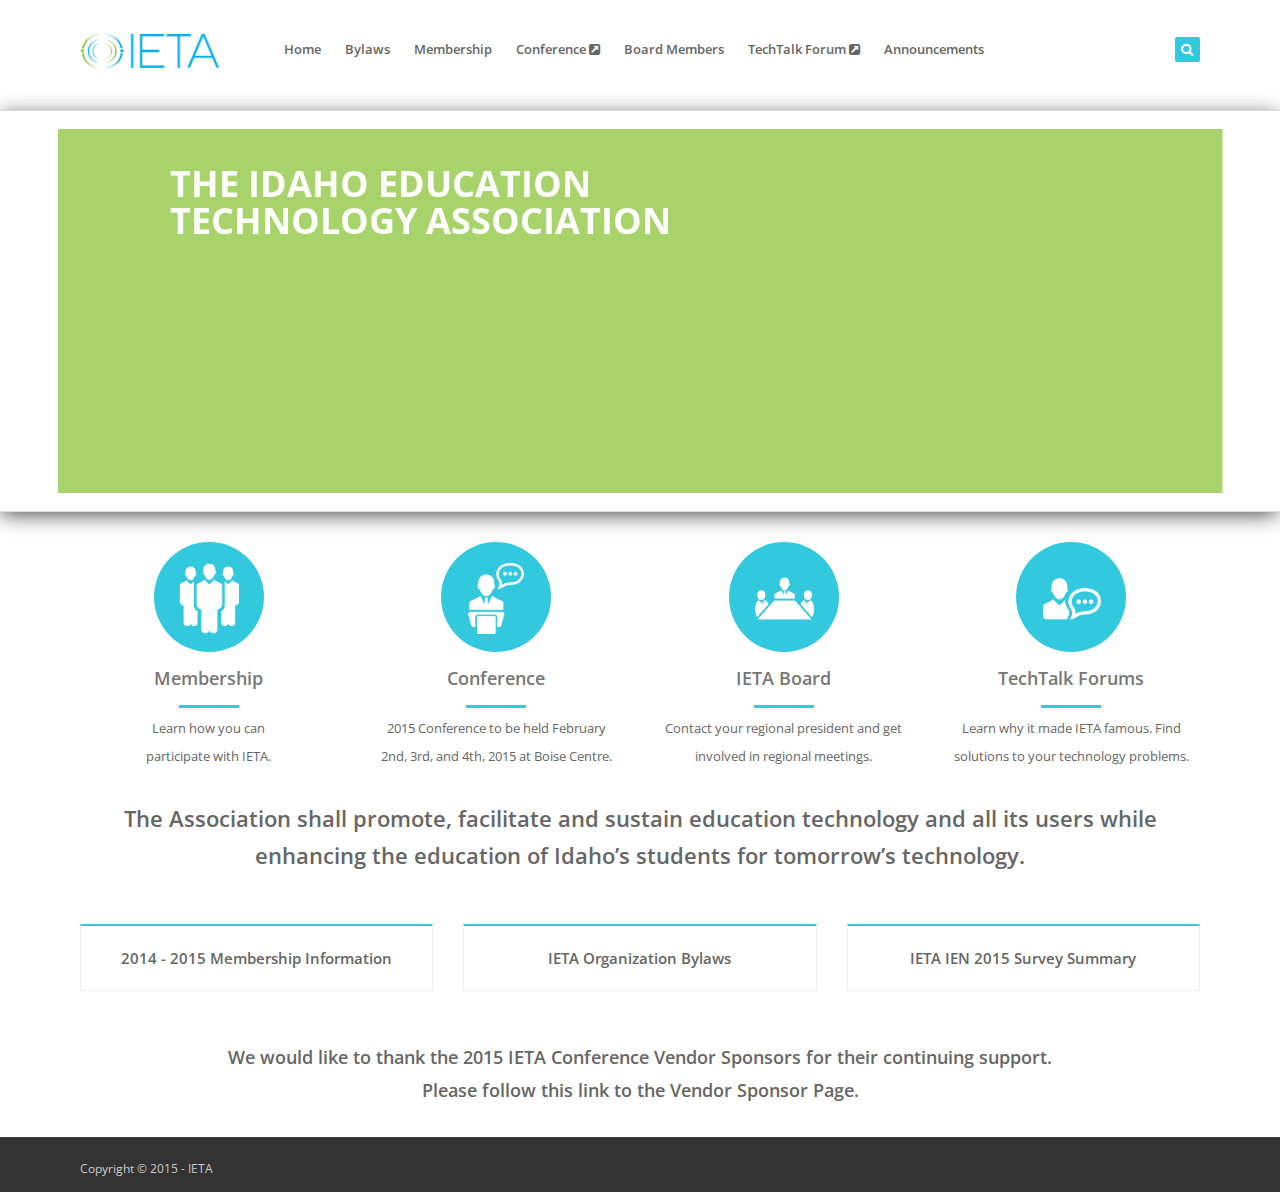
<file: index.html>
<!DOCTYPE html>
<html>
	<head>
		<meta charset="utf-8">
		<title>IETA</title>
		<!-- Description, Keywords and Author -->
		<meta name="description" content="IETA">
		<meta name="keywords" content="IETA">
		
		<meta name="viewport" content="width=device-width, initial-scale=1.0">
		
		<!-- Styles -->
		<!-- Bootstrap CSS -->
		<link href="css/bootstrap.min.css" rel="stylesheet">
		<!-- Font awesome CSS -->
		<link href="css/font-awesome.min.css" rel="stylesheet">
		<!-- Magnific Popup -->
		<link href="css/magnific-popup.css" rel="stylesheet">
		<!-- Owl carousel -->
		<link href="css/owl.carousel.css" rel="stylesheet">
		
		<!-- CSS for this page -->
		<!-- Revolution Slider -->
		<link href="css/settings.css" rel="stylesheet">
		
		<!-- Base style -->
		<link href="css/styles/style.css" rel="stylesheet">
		<!-- Skin CSS -->
		<link href="css/styles/skin-lblue.css" rel="stylesheet" id="color_theme">
		
		<!-- Custom CSS. Type your CSS code in custom.css file -->
		<link href="css/custom.css" rel="stylesheet">
		
		<!-- Favicon -->
		<link rel="shortcut icon" href="http://www.idahoedtech.org/images/favicon.ico">
	</head>
	
	
	<body>
	
		<!-- Outer Starts -->
		<div class="outer">
			

			
			<!-- Header two Starts -->
			<div class="header-2">
			
				<!-- Container -->
				<div class="container">
					<div class="row">
						<div class="col-md-2">
							<!-- Logo section -->
							<div class="logo">
								<h1><a href="#"><img src="images/logo.png" width="140" height="34" alt=""/></a></h1>
							</div>
						</div>
						<div class="col-md-9">
						
							<!-- Navigation starts.  -->
							<div class="navy">			
								<ul>
									<li><a href="index.html">Home</a></li>
                                    <li><a href="bylaws.html">Bylaws</a></li>
                                    <li><a href="membership.html">Membership</a></li>
                                    <li><a href="https://ieta.oetc.org/">Conference <i class="fa fa-external-link-square"></i></a></li>
                                    <li><a href="boardmembers.html">Board Members</a></li>
                                    <li><a href="http://techtalk.idahoedtech.org/">TechTalk Forum <i class="fa fa-external-link-square"></i></a></li>
                                    <li><a href="announcements.html">Announcements</a></li>
								</ul>
							</div>							
							<!-- Navigation ends -->
							
						</div>
						
						<div class="col-md-1">
							
							<!-- Search section -->
							<div class="head-search pull-right">
								<a href="#" class="b-dropdown"><i class="fa fa-search square-2 rounded-1 bg-color white"></i></a>
								<div class="b-dropdown-block">
									<form role="form">
										<!-- Input Group -->
										<div class="input-group">
											<input type="text" class="form-control" placeholder="Begin Your Search">
											<span class="input-group-btn">
												<button class="btn btn-color" type="button">Search</button>
											</span>
										</div>
									</form>
								</div>
							</div>
							<!-- Search section ends -->
							<div class="clearfix"></div>
							
						</div>
						
					</div>
				</div>
			</div>
	
			<!-- Header two ends -->
			
			<!-- Main content starts -->
	
			<div class="main-block">
				
				<!-- Revolution slider full width starts -->
				<div class="r-slider">
					<div class="bannercontainer">
						<div class="banner">
							
							<ul>
							
								
								<!-- Slide #1 starts -->
								<li data-transition="zoomin" data-slotamount="5" >
									<img src="img/rev-slider/3.jpg"   alt=""  data-bgfit="cover" data-bgposition="center center" data-bgrepeat="no-repeat">
								

									<!-- Layer 1 -->
									<div class="tp-caption indextitle1 lft fadeout"
										data-x="30" data-hoffset="0"
										data-y="25" data-voffset="0"
										data-speed="500"
										data-start="200"
										style="z-index: 2;">THE IDAHO EDUCATION <br />
                                        TECHNOLOGY ASSOCIATION
									</div>

									<!-- Layer 1 -->
									<div class="tp-caption indextitle2 lft fadeout"
										data-x="30" data-hoffset="0"
										data-y="60" data-voffset="0"
										data-speed="500"
										data-start="700"
										style="z-index: 2;">THE PURPOSE OF THE ASSOCIATION SHALL BE PROMOTING AND <br /> <br>
															FACILITATING THE USE OF TECHNOLOGY IN IDAHO EDUCATION.
									</div>	
                                    
                                   
                                    <div class="tp-caption indextitle2 lft fadeout"
										data-x="30" data-hoffset="0"
										data-y="60" data-voffset="0"
										data-speed="500"
										data-start="700"
										style="z-index: 2;">THE PURPOSE OF THE ASSOCIATION SHALL BE PROMOTING AND <br /> <br>
															FACILITATING THE USE OF TECHNOLOGY IN IDAHO EDUCATION.
									</div>	
                                    
                                    
									<!-- Layer 2 -->
									<div class="tp-caption lfb fadeout"
										data-x="600" data-hoffset="0"
										data-y="10" data-voffset="0"
										data-speed="1000"
										data-start="1600"
										style="z-index: 2;"><img src="img/rev-slider/girl3.png" alt="" />
									</div>
                                    
                                    <!-- Layer 3 -->
                                    <div class="tp-caption lfb fadeout"
										data-x="30" data-hoffset="0"
										data-y="260" data-voffset="0"
										data-speed="1000"
										data-start="1900"
										style="z-index: 2;">
                                    <a href="https://docs.google.com/a/idahotechtalk.org/forms/d/1kWvWFmNuJ2jKZiFw_Eym-GpMI89VhFCedYvn7YZeF_w/viewform?c=0&w=1" class="btn btn-white">Learn More</a>								
									</div>
                                    
								
								</li>
								<!-- Slide #1 ends -->
								
								
								<!-- Slide #2 starts -->
								<li data-transition="zoomin" data-slotamount="5" >
									<img src="img/rev-slider/3.jpg"   alt=""  data-bgfit="cover" data-bgposition="center center" data-bgrepeat="no-repeat">
								

									<!-- Layer 1 -->
									<div class="tp-caption indextitle1 lft fadeout"
										data-x="30" data-hoffset="0"
										data-y="25" data-voffset="0"
										data-speed="500"
										data-start="200"
										style="z-index: 2;">GRANTS ARE AVAILABLE <br />
                                        FOR YOUR DISTRICT
									</div>

									<!-- Layer 1 -->
								
                                    
                                   
                                    <div class="tp-caption indextitle2 lft fadeout"
										data-x="30" data-hoffset="0"
										data-y="60" data-voffset="0"
										data-speed="500"
										data-start="700"
										style="z-index: 2;">$10,000 IN FUNDS AVAILABLE <br /> <br>
															
									</div>	
                                    
                                    
									<!-- Layer 2 -->
									<div class="tp-caption lfb fadeout"
										data-x="600" data-hoffset="0"
										data-y="10" data-voffset="0"
										data-speed="1000"
										data-start="1600"
										style="z-index: 2;"><img src="images/GrantsLogo.png" alt="" />
									</div>
                                    
                                    <!-- Layer 3 -->
                                    <div class="tp-caption lfb fadeout"
										data-x="30" data-hoffset="0"
										data-y="260" data-voffset="0"
										data-speed="1000"
										data-start="1900"
										style="z-index: 2;">
                                    <a href="grants.html" class="btn btn-white">Learn More</a>								
									</div>
                                    
								
								</li>
								<!-- Slide #1 ends -->

							</ul>
							
						</div>
					</div>
				</div>
				<!-- Revolution slider full width ends -->
			
				<div class="container">

		
				  <!-- Image Box #3 Starts -->
		
					<div class="img-box-3 text-center">
						<div class="row">
							<div class="col-md-3 col-sm-6">
								<!-- Image Box #3 Item -->
								<div class="img-box-3-item">
									<div class="img-box-3-icon bg-lblue">
										<a href="membership.html"><img src="images/3peopleIcon.png" class="img-responsive" alt=""/></a>
									</div>
									<h4><a href="membership.html">Membership</a></h4>
									<div class="bor bg-lblue"></div>
									<p>Learn how you can <br />participate with IETA.</p>
								</div>
							</div>
							<div class="col-md-3 col-sm-6">
								<!-- Image Box #3 Item -->
								<div class="img-box-3-item">
									<div class="img-box-3-icon bg-lblue">
										<a href="https://ieta.oetc.org/"><img src="images/speakerIcon.png" class="img-responsive" alt=""/></a>
									</div>
									<h4><a href="https://ieta.oetc.org/">Conference</a></h4>
									<div class="bor bg-lblue"></div>
									<p>2015 Conference to be held  February 2nd, 3rd, and 4th, 2015 at Boise Centre.</p>
								</div>
							</div>
							<div class="col-md-3 col-sm-6">
								<!-- Image Box #3 Item -->
								<div class="img-box-3-item">
									<div class="img-box-3-icon bg-lblue">
										<a href="boardmembers.html"><img src="images/conferenceIcon.png" alt="" class="img-responsive" /></a>
									</div>
									<h4><a href="boardmembers.html">IETA Board</a></h4>
									<div class="bor bg-lblue"></div>
									<p>Contact your regional president and get involved in regional meetings.</p>
								</div>
							</div>
							<div class="col-md-3 col-sm-6">
								<!-- Image Box #3 Item -->
								<div class="img-box-3-item">
									<div class="img-box-3-icon bg-lblue">
										<a href="http://techtalk.idahoedtech.org/"><img src="images/commentIcon.png" alt="" class="img-responsive" /></a>
									</div>
									<h4><a href="http://techtalk.idahoedtech.org/">TechTalk Forums</a></h4>
									<div class="bor bg-lblue"></div>
									<p>Learn why it made IETA famous. Find solutions to your technology problems.</p>
								</div>
							</div>
						</div>	
					</div>
					
					<!-- Image Box #3 Ends -->
                    
                    <div class="text-center">
						<h3>The Association shall promote, facilitate and sustain education technology and all its users while enhancing the education of Idaho’s students for tomorrow’s technology.</h3>
					</div>
                    <br />

					<div class="img-box-4 text-center">
						<div class="row">
							<div class="col-md-4 col-sm-8">
								<div class="box-shadow-outer">
								<div class="box-shadow-block box-shadow-1 text-center">
									<h5><a href="membership.html">2014 - 2015 Membership Information</a></h5>
								</div>
							</div>
							</div>
                            
							<div class="col-md-4 col-sm-8">
								<div class="box-shadow-outer">
								<div class="box-shadow-block box-shadow-1 text-center">
									<h5><a href="bylaws.html">IETA Organization Bylaws</a></h5>
								</div>
							</div>
							</div>
                            	
                                <div class="col-md-4 col-sm-8">
								<div class="box-shadow-outer">
								<div class="box-shadow-block box-shadow-1 text-center">
									<h5><a href="https://drive.google.com/file/d/0B3KpmQ1elBcFWVp6YTRoYVBsQU0/view?usp=sharing">IETA IEN 2015 Survey Summary</a></h5>
								</div>
							</div>
							</div>
                            
                            

						</div>
					</div>
					<br />
					<div class="text-center">
						<h4>We would like to thank the 2015 IETA Conference Vendor Sponsors for their continuing support.<br /> <a href="https://events.oetc.org/ieta15/vendor-info">Please follow this link to the Vendor Sponsor Page</a>.</h4>
					</div>
                    <br />

					
				</div>
	
			
		  </div>
			
			<!-- Main content ends -->
			
	
			
			<!-- Footer Starts -->
			
			<footer>
				<!-- Container -->
				<div class="container">
					<!-- Footer Content -->
						<!-- Paragraph -->
						<p class="pull-left">Copyright &copy; 2015 - <a href="#">IETA</a></p>
						
						<!-- Clearfix -->
						<div class="clearfix"></div>
				</div>
			</footer>
			
			<!-- Footer Ends -->
		
		</div>
		
		<!-- Outer Ends -->		
		
		<!-- Scroll to top -->
		<span class="totop"><a href="#"><i class="fa fa-angle-up bg-color"></i></a></span>
		
		<!-- Javascript files -->
		<!-- jQuery -->
		<script src="js/jquery.js"></script>
		<!-- Bootstrap JS -->
		<script src="js/bootstrap.min.js"></script>
		<!-- Placeholders JS -->
		<script src="js/placeholders.js"></script>
		<!-- Magnific Popup -->
		<script src="js/jquery.magnific-popup.min.js"></script>
		<!-- Owl carousel -->
		<script src="js/owl.carousel.min.js"></script>
		<!-- Respond JS for IE8 -->
		<script src="js/respond.min.js"></script>
		<!-- HTML5 Support for IE -->
		<script src="js/html5shiv.js"></script>
		<!-- Main JS -->
		<script src="js/main.js"></script>
		
		<!-- Javascript for this page -->
		<!-- Revolution slider -->
		<script src="js/jquery.themepunch.tools.min.js"></script>
		<script src="js/jquery.themepunch.revolution.min.js"></script>		
		<!-- Waypoints -->
		<script src="js/waypoints.min.js"></script>
		<!-- jQuery CountTo -->
		<script src="js/jquery.countTo.js"></script>
		
		<script type="text/javascript">
			<!-- Counting code -->
			$(document).ready(function(){
				// Way Points With Count To()
				$('.number-count').waypoint(function(down){
					if(!$(this).hasClass('stop-counter'))
					{
						$(this).countTo();
						$(this).addClass('stop-counter');
					}
				}, { 
					offset: '90%' 
				});
			});		
		</script>
		
		<script type="text/javascript">
			jQuery(document).ready(function() {
				jQuery('.r-slider .banner').revolution({
					delay:7000,
					startheight:400,
					startwidth:1000,
					startWithSlide:0,
		 
					fullScreenAlignForce:"off",
					autoHeight:"off",
		 
					shuffle:"off",
		 
					onHoverStop:"on",
		 
					thumbWidth:100,
					thumbHeight:50,
					thumbAmount:3,
		 
					hideThumbsOnMobile:"on",
					hideNavDelayOnMobile:1500,
					hideBulletsOnMobile:"off",
					hideArrowsOnMobile:"off",
					hideThumbsUnderResoluition:0,
		 
					hideThumbs:10,
					hideTimerBar:"on",
		 
					keyboardNavigation:"on",
		 
					navigationType:"bullet",
					navigationArrows:"solo",
					navigationStyle:"round",
		 
					navigationHAlign:"center",
					navigationVAlign:"bottom",
		 
					soloArrowLeftHalign:"left",
					soloArrowLeftValign:"center",
					soloArrowLeftHOffset:20,
					soloArrowLeftVOffset:0,
		 
					soloArrowRightHalign:"right",
					soloArrowRightValign:"center",
					soloArrowRightHOffset:20,
					soloArrowRightVOffset:0,
		 
		 
					touchenabled:"on",
					swipe_velocity:"0.7",
					swipe_max_touches:"1",
					swipe_min_touches:"1",
					drag_block_vertical:"false",
		 
					stopAtSlide:-1,
					stopAfterLoops:-1,
					hideCaptionAtLimit:0,
					hideAllCaptionAtLilmit:0,
					hideSliderAtLimit:0,
		 
					dottedOverlay:"none",
		 
					spinned:"spinner4",
		 
					fullWidth:"off",
					forceFullWidth:"off",
					fullScreen:"off",
					fullScreenOffsetContainer:"#topheader-to-offset",
		 
				});
			});
		</script>
		
		<!-- Custom JS. Type your JS code in custom.js file -->
		<script src="js/custom.js"></script>
		
		
		
	</body>	
</html>
</file>
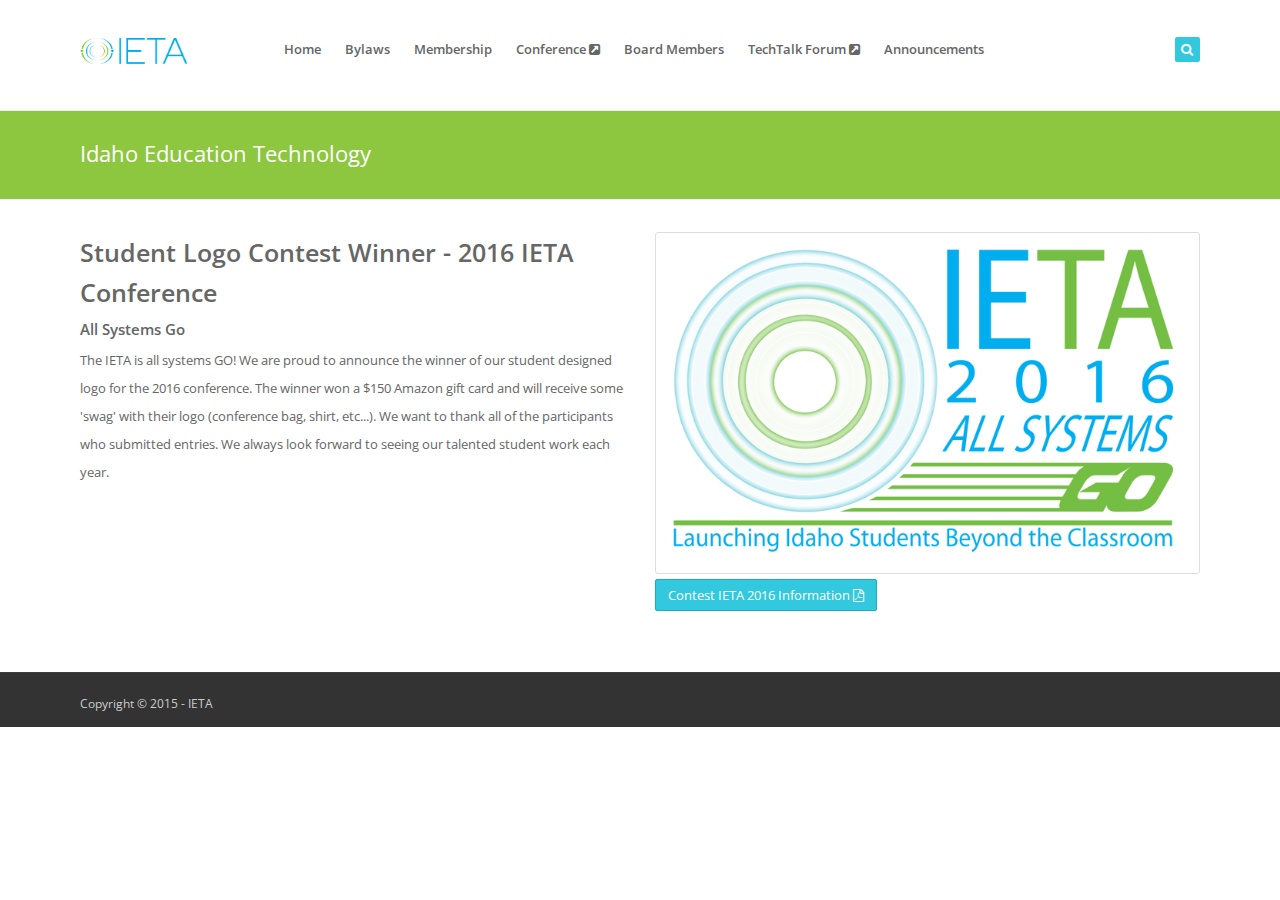
<file: announcements.html>
<!DOCTYPE html>
<html>
	<head>
		<meta charset="utf-8">
		<title>IETA</title>
		<!-- Description, Keywords and Author -->
		<meta name="description" content="IETA">
		<meta name="keywords" content="IETA">
		
		<meta name="viewport" content="width=device-width, initial-scale=1.0">
		
		<!-- Styles -->
		<!-- Bootstrap CSS -->
		<link href="css/bootstrap.min.css" rel="stylesheet">
		<!-- Font awesome CSS -->
		<link href="css/font-awesome.min.css" rel="stylesheet">
		<!-- Magnific Popup -->
		<link href="css/magnific-popup.css" rel="stylesheet">
		<!-- Owl carousel -->
		<link href="css/owl.carousel.css" rel="stylesheet">
		
		<!-- CSS for this page -->
		
		<!-- Base style -->
		<link href="css/styles/style.css" rel="stylesheet">
		<!-- Skin CSS -->
		<link href="css/styles/skin-lblue.css" rel="stylesheet" id="color_theme">
		
		<!-- Custom CSS. Type your CSS code in custom.css file -->
		<link href="css/custom.css" rel="stylesheet">
		
		<!-- Favicon -->
		<link rel="shortcut icon" href="http://www.idahoedtech.org/images/favicon.ico">
	</head>
	
	
	<body>
	
		<!-- Outer Starts -->
		<div class="outer">
	
			
			<!-- Header two Starts -->
			<div class="header-2">
			
				<!-- Container -->
				<div class="container">
					<div class="row">
						<div class="col-md-2">
							<!-- Logo section -->
							<div class="logo">
								<h1><a href="index.html"><img src="images/logo.png" width="108" height="26" alt=""/></a></h1>
							</div>
						</div>
						<div class="col-md-9">
						
							<!-- Navigation starts.  -->
							<div class="navy">			
								<ul>
									<li><a href="index.html">Home</a></li>
                                    <li><a href="bylaws.html">Bylaws</a></li>
                                    <li><a href="membership.html">Membership</a></li>
                                    <li><a href="https://ieta.oetc.org/">Conference <i class="fa fa-external-link-square"></i></a></li>
                               
                                    <li><a href="boardmembers.html">Board Members</a></li>
                                    <li><a href="http://techtalk.idahoedtech.org/">TechTalk Forum <i class="fa fa-external-link-square"></i></a></li>
                                    <li><a href="announcements.html">Announcements</a></li>
								</ul>
							</div>							
							<!-- Navigation ends -->
							
						</div>
						
						<div class="col-md-1">
							
							<!-- Search section -->
							<div class="head-search pull-right">
								<a href="#" class="b-dropdown"><i class="fa fa-search square-2 rounded-1 bg-color white"></i></a>
								<div class="b-dropdown-block">
									<form role="form">
										<!-- Input Group -->
										<div class="input-group">
											<input type="text" class="form-control" placeholder="Begin Your Search">
											<span class="input-group-btn">
												<button class="btn btn-color" type="button">Search</button>
											</span>
										</div>
									</form>
								</div>
							</div>
							<!-- Search section ends -->
							<div class="clearfix"></div>
							
						</div>
						
					</div>
				</div>
			</div>
	
			<!-- Header two ends -->
			
			<!-- Main content starts -->
	
			<div class="main-block">
				
				<!-- Page heading two starts -->
				
				<div class="page-heading-two">
					<div class="container">
						<h2>Idaho Education Technology <span></span></h2>
						<!--<div class="breads">
							Home / <a href="#">Page</a> / <a href="#">Sub Page</a>
						</div>-->
						<div class="clearfix"></div>
					</div>
				</div>
				
				<!-- Page heading two ends -->
			
				<div class="container">
					
					<div class="row">
							<div class="col-md-6">
								<!-- Logo section -->
								<div class="about-logo">
									<!-- logo -->
									<h2>Student Logo Contest Winner - 2016 IETA Conference</h2>
                                    <h5>All Systems Go </h5>
									The IETA is all systems GO! We are proud to announce the winner of our student designed logo for the 2016 conference.
									The winner won a $150 Amazon gift card and will receive some 'swag' with their logo (conference bag, shirt, etc...).
									We want to thank all of the participants who submitted entries. We always look forward to seeing our talented student work each year.	
								</div>
							</div>
							<div class="col-md-6">
								<div class="about-logo">
									
									<p>
									<img class="img-responsive img-thumbnail" src="images/2015LogoWinner.png" alt=""></p>
									<p><a href="#" class="btn btn-color">Contest IETA 2016 Information <i class="fa fa-file-pdf-o"></i></a></p>
								</div>
								
							</div>
						</div>
                        <br />
                        <br />
									
				</div>
			</div>
			
			<!-- Main content ends -->
			
	<!-- Footer Starts -->
			
			<footer>
				<!-- Container -->
				<div class="container">
					<!-- Footer Content -->
						<!-- Paragraph -->
						<p class="pull-left">Copyright &copy; 2015 - <a href="#">IETA</a></p>
						
						<!-- Clearfix -->
						<div class="clearfix"></div>
				</div>
			</footer>
			
			<!-- Footer Ends -->
		
		</div>
		
		<!-- Outer Ends -->		
		
		<!-- Scroll to top -->
		<span class="totop"><a href="#"><i class="fa fa-angle-up bg-color"></i></a></span>
		
		<!-- Javascript files -->
		<!-- jQuery -->
		<script src="js/jquery.js"></script>
		<!-- Bootstrap JS -->
		<script src="js/bootstrap.min.js"></script>
		<!-- Placeholders JS -->
		<script src="js/placeholders.js"></script>
		<!-- Magnific Popup -->
		<script src="js/jquery.magnific-popup.min.js"></script>	
		<!-- Owl carousel -->
		<script src="js/owl.carousel.min.js"></script>
		<!-- Respond JS for IE8 -->
		<script src="js/respond.min.js"></script>
		<!-- HTML5 Support for IE -->
		<script src="js/html5shiv.js"></script>
		<!-- Main JS -->
		<script src="js/main.js"></script>
		
		<!-- Javascript for this page -->
		
		<!-- Custom JS. Type your JS code in custom.js file -->
		<script src="js/custom.js"></script>
		
		
	</body>	
</html>
</file>
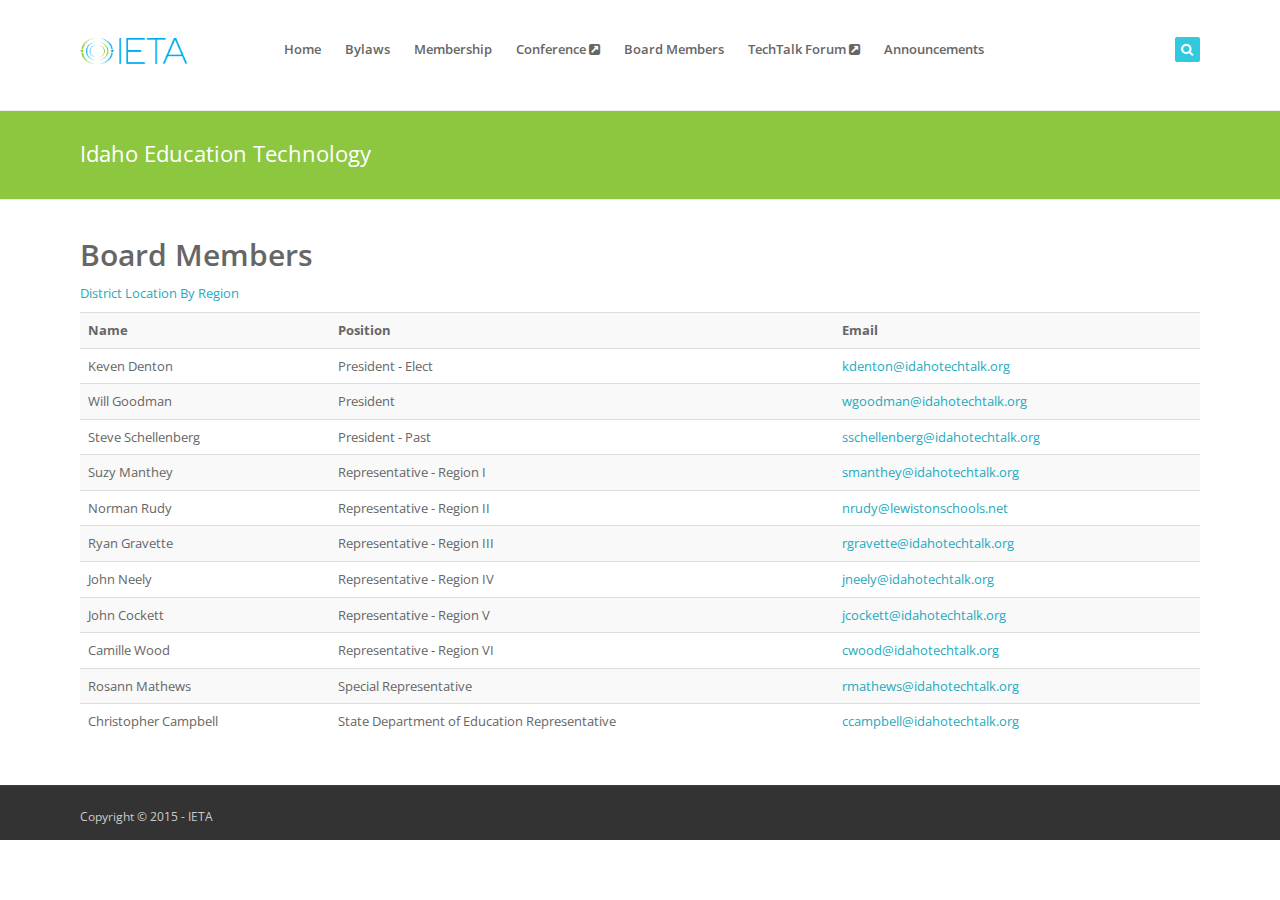
<file: boardmembers.html>
<!DOCTYPE html>
<html>
<head>
<meta charset="utf-8">
<title>IETA</title>
<!-- Description, Keywords and Author -->
<meta name="description" content="IETA">
<meta name="keywords" content="IETA">
<meta name="viewport" content="width=device-width, initial-scale=1.0">

<!-- Styles -->
<!-- Bootstrap CSS -->
<link href="css/bootstrap.min.css" rel="stylesheet">
<!-- Font awesome CSS -->
<link href="css/font-awesome.min.css" rel="stylesheet">
<!-- Magnific Popup -->
<link href="css/magnific-popup.css" rel="stylesheet">
<!-- Owl carousel -->
<link href="css/owl.carousel.css" rel="stylesheet">

<!-- CSS for this page -->

<!-- Base style -->
<link href="css/styles/style.css" rel="stylesheet">
<!-- Skin CSS -->
<link href="css/styles/skin-lblue.css" rel="stylesheet" id="color_theme">

<!-- Custom CSS. Type your CSS code in custom.css file -->
<link href="css/custom.css" rel="stylesheet">

<!-- Favicon -->
<link rel="shortcut icon" href="http://www.idahoedtech.org/images/favicon.ico">
</head>

<body>

<!-- Outer Starts -->
<div class="outer"> 
  
  <!-- Header two Starts -->
  <div class="header-2"> 
    
    <!-- Container -->
    <div class="container">
      <div class="row">
        <div class="col-md-2"> 
          <!-- Logo section -->
          <div class="logo">
            <h1><a href="index.html"><img src="images/logo.png" width="108" height="26" alt=""/></a></h1>
          </div>
        </div>
        <div class="col-md-9"> 
          
          <!-- Navigation starts.  -->
          <div class="navy">
            <ul>
									<li><a href="index.html">Home</a></li>
                                    <li><a href="bylaws.html">Bylaws</a></li>
                                    <li><a href="membership.html">Membership</a></li>
                                    <li><a href="https://ieta.oetc.org/">Conference <i class="fa fa-external-link-square"></i></a></li>
                                  
                                    <li><a href="boardmembers.html">Board Members</a></li>
                                    <li><a href="http://techtalk.idahoedtech.org/">TechTalk Forum <i class="fa fa-external-link-square"></i></a></li>
                                    <li><a href="announcements.html">Announcements</a></li>
								</ul>
          </div>
          <!-- Navigation ends --> 
          
        </div>
        <div class="col-md-1"> 
          
          <!-- Search section -->
          <div class="head-search pull-right"> <a href="#" class="b-dropdown"><i class="fa fa-search square-2 rounded-1 bg-color white"></i></a>
            <div class="b-dropdown-block">
              <form role="form">
                <!-- Input Group -->
                <div class="input-group">
                  <input type="text" class="form-control" placeholder="Begin Your Search">
                  <span class="input-group-btn">
                  <button class="btn btn-color" type="button">Search</button>
                  </span> </div>
              </form>
            </div>
          </div>
          <!-- Search section ends -->
          <div class="clearfix"></div>
        </div>
      </div>
    </div>
  </div>
  
  <!-- Header two ends --> 
  
  <!-- Main content starts -->
  
  <div class="main-block"> 
    
    <!-- Page heading two starts -->
    
    <div class="page-heading-two">
      <div class="container">
        <h2>Idaho Education Technology <span></span></h2>
        <div class="clearfix"></div>
      </div>
    </div>
    
    <!-- Page heading two ends -->
    
    <div class="container">
      <div class="row">
        <div class="col-md-12">
          <h1>Board Members</h1>
          <p><a href="https://docs.google.com/a/idahotechtalk.org/viewer?a=v&amp;pid=sites&amp;srcid=aWRhaG90ZWNodGFsay5vcmd8aWV0YXxneDoyOWExODk2MDllNzhkZmIx" target="_blank">District Location By Region</a></p>
          <div class="table-responsive">
            <table class="table table-striped">
              <tr>
                <th>Name</th>
                <th>Position</th>
                <th>Email</th>
              </tr>

              <tr>
                <td> Keven Denton </td>
                <td> President - Elect </td>
                <td><a href="mailto:kdenton@idahotechtalk.org">kdenton@idahotechtalk.org</a></td>
              </tr>
              <tr>
                <td> Will Goodman </td>
                <td> President </td>
                <td><a href="mailto: wgoodman@idahotechtalk.org "> wgoodman@idahotechtalk.org </a></td>
              </tr>
              <tr>
                <td> Steve Schellenberg </td>
                <td> President - Past </td>
                <td><a href="mailto:sschellenberg@idahotechtalk.org">sschellenberg@idahotechtalk.org</a></td>
              </tr>
              <tr>
                <td> Suzy Manthey </td>
                <td> Representative - Region I </td>
                <td><a href="mailto:smanthey@idahotechtalk.org">smanthey@idahotechtalk.org</a></td>
              </tr>
              <tr>
                <td> Norman Rudy </td>
                <td> Representative - Region II </td>
                <td><a href="mailto:nrudy@lewistonschools.net">nrudy@lewistonschools.net</a></td>
              </tr>
              <tr>
                <td> Ryan Gravette </td>
                <td> Representative - Region III </td>
                <td><a href="mailto:rgravette@idahotechtalk.org">rgravette@idahotechtalk.org</a></td>
              </tr>
              <tr>
                <td> John Neely </td>
                <td> Representative - Region IV </td>
                <td><a href="mailto:jneely@idahotechtalk.org">jneely@idahotechtalk.org</a></td>
              </tr>
              <tr>
                <td> John Cockett </td>
                <td> Representative - Region V </td>
                <td><a href="mailto:jcockett@idahotechtalk.org">jcockett@idahotechtalk.org</a></td>
              </tr>
              <tr>
                <td> Camille Wood </td>
                <td> Representative - Region VI </td>
                <td><a href="mailto:cwood@idahotechtalk.org">cwood@idahotechtalk.org</a></td>
              </tr>
              <tr>
                <td> Rosann Mathews </td>
                <td> Special Representative </td>
                <td><a href="mailto:rmathews@idahotechtalk.org">rmathews@idahotechtalk.org</a></td>
              </tr>
              <tr>
                <td> Christopher Campbell </td>
                <td> State Department of Education Representative </td>
                <td><a href="mailto:ccampbell@idahotechtalk.org">ccampbell@idahotechtalk.org</a></td>
              </tr>
            </table>
          </div>
          <br />
        </div>
      </div>
    </div>
  </div>
  
  <!-- Main content ends --> 
  
  <!-- Footer Starts -->
  
  <footer> 
    <!-- Container -->
    <div class="container"> 
      <!-- Footer Content --> 
      <!-- Paragraph -->
      <p class="pull-left">Copyright &copy; 2015 - <a href="#">IETA</a></p>
      
      <!-- Clearfix -->
      <div class="clearfix"></div>
    </div>
  </footer>
  
  <!-- Footer Ends --> 
  
</div>

<!-- Outer Ends --> 

<!-- Scroll to top --> 
<span class="totop"><a href="#"><i class="fa fa-angle-up bg-color"></i></a></span> 

<!-- Javascript files --> 
<!-- jQuery --> 
<script src="js/jquery.js"></script> 
<!-- Bootstrap JS --> 
<script src="js/bootstrap.min.js"></script> 
<!-- Placeholders JS --> 
<script src="js/placeholders.js"></script> 
<!-- Magnific Popup --> 
<script src="js/jquery.magnific-popup.min.js"></script> 
<!-- Owl carousel --> 
<script src="js/owl.carousel.min.js"></script> 
<!-- Respond JS for IE8 --> 
<script src="js/respond.min.js"></script> 
<!-- HTML5 Support for IE --> 
<script src="js/html5shiv.js"></script> 
<!-- Main JS --> 
<script src="js/main.js"></script> 

<!-- Javascript for this page --> 

<!-- Custom JS. Type your JS code in custom.js file --> 
<script src="js/custom.js"></script> 


</body>
</html>
</file>
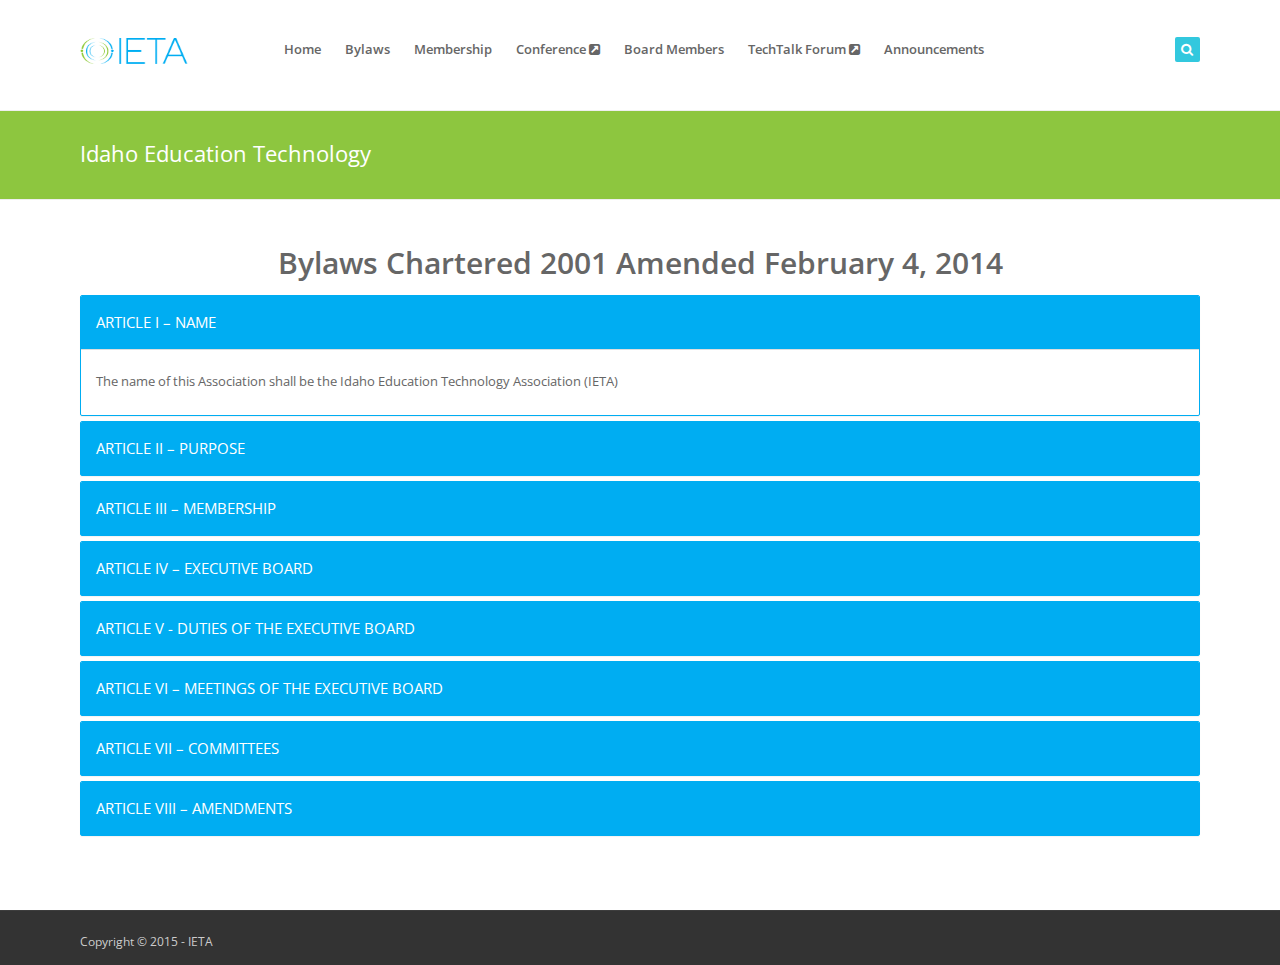
<file: bylaws.html>
<!DOCTYPE html>
<html>
	<head>
		<meta charset="utf-8">
		<title>IETA</title>
		<!-- Description, Keywords and Author -->
		<meta name="description" content="IETA">
		<meta name="keywords" content="IETA">
		
		<meta name="viewport" content="width=device-width, initial-scale=1.0">
		
		<!-- Styles -->
		<!-- Bootstrap CSS -->
		<link href="css/bootstrap.min.css" rel="stylesheet">
		<!-- Font awesome CSS -->
		<link href="css/font-awesome.min.css" rel="stylesheet">
		<!-- Magnific Popup -->
		<link href="css/magnific-popup.css" rel="stylesheet">
		<!-- Owl carousel -->
		<link href="css/owl.carousel.css" rel="stylesheet">
		
		<!-- CSS for this page -->
		
		<!-- Base style -->
		<link href="css/styles/style.css" rel="stylesheet">
		<!-- Skin CSS -->
		<link href="css/styles/skin-lblue.css" rel="stylesheet" id="color_theme">
		
		<!-- Custom CSS. Type your CSS code in custom.css file -->
		<link href="css/custom.css" rel="stylesheet">
		
		<!-- Favicon -->
		<link rel="shortcut icon" href="http://www.idahoedtech.org/images/favicon.ico">
	</head>
	
	
	<body>
	
		<!-- Outer Starts -->
		<div class="outer">
	
			
			<!-- Header two Starts -->
			<div class="header-2">
			
				<!-- Container -->
				<div class="container">
					<div class="row">
						<div class="col-md-2">
							<!-- Logo section -->
							<div class="logo">
								<h1><a href="index.html"><img src="images/logo.png" width="108" height="26" alt=""/></a></h1>
							</div>
						</div>
						<div class="col-md-9">
						
							<!-- Navigation starts.  -->
							<div class="navy">			
								<ul>
									<li><a href="index.html">Home</a></li>
                                    <li><a href="bylaws.html">Bylaws</a></li>
                                    <li><a href="membership.html">Membership</a></li>
                                    <li><a href="https://ieta.oetc.org/">Conference <i class="fa fa-external-link-square"></i></a></li>
                                    
                                    <li><a href="boardmembers.html">Board Members</a></li>
                                    <li><a href="http://techtalk.idahoedtech.org/">TechTalk Forum <i class="fa fa-external-link-square"></i></a></li>
                                    <li><a href="announcements.html">Announcements</a></li>
								</ul>
							</div>							
							<!-- Navigation ends -->
							
						</div>
						
						<div class="col-md-1">
							
							<!-- Search section -->
							<div class="head-search pull-right">
								<a href="#" class="b-dropdown"><i class="fa fa-search square-2 rounded-1 bg-color white"></i></a>
								<div class="b-dropdown-block">
									<form role="form">
										<!-- Input Group -->
										<div class="input-group">
											<input type="text" class="form-control" placeholder="Begin Your Search">
											<span class="input-group-btn">
												<button class="btn btn-color" type="button">Search</button>
											</span>
										</div>
									</form>
								</div>
							</div>
							<!-- Search section ends -->
							<div class="clearfix"></div>
							
						</div>
						
					</div>
				</div>
			</div>
	
			<!-- Header two ends -->
			
			<!-- Main content starts -->
	
			<div class="main-block">
				
				<!-- Page heading two starts -->
				
				<div class="page-heading-two">
					<div class="container">
						<h2>Idaho Education Technology <span></span></h2>
						<!--<div class="breads">
							Home / <a href="#">Page</a> / <a href="#">Sub Page</a>
						</div>-->
						<div class="clearfix"></div>
					</div>
				</div>
				
				<!-- Page heading two ends -->
			
				<div class="container">
					
					<div class="about-us-three">
						<!-- About section hero -->
						<div class="about-hero">
							<h1>Bylaws
Chartered 2001
Amended February 4, 2014</h1>
						</div>
	
	
                        
<!-- Accordion starts -->
					<div class="panel-group" id="accordion-alt2">
					 
					  <div class="panel panel-blue">	
						<!-- Panel heading -->
						 <div class="panel-heading">
							<h4 class="panel-title">
							  <a data-toggle="collapse" data-parent="#accordion-alt2" href="#collapseOne-alt2">
								 ARTICLE I – NAME
							  </a>
							</h4>
						 </div>
						 <div id="collapseOne-alt2" class="panel-collapse collapse in">
							<!-- Panel body -->
							<div class="panel-body">
							  <p>The name of this Association shall be the Idaho Education Technology Association (IETA)</p>
							</div>
						 </div>
					  </div>
					  <div class="panel panel-blue">
						 <div class="panel-heading">
							<h4 class="panel-title">
							  <a data-toggle="collapse" data-parent="#accordion-alt2" href="#collapseTwo-alt2">
								 ARTICLE II – PURPOSE
							  </a>
							</h4>
						 </div>
						 <div id="collapseTwo-alt2" class="panel-collapse collapse">
							<div class="panel-body">
                                    <p>The purpose of the Association shall be promoting and facilitating the use of technology in Idaho education. The Association shall promote, facilitate and sustain education technology and all its users while enhancing the education of Idaho’s students for tomorrow’s technology.</p>
							</div>
						 </div>
					  </div>
					  <div class="panel panel-blue">
						 <div class="panel-heading">
							<h4 class="panel-title">
							  <a data-toggle="collapse" data-parent="#accordion-alt2" href="#collapseThree-alt2">
								 ARTICLE III – MEMBERSHIP
							  </a>
							</h4>
						 </div>
						 <div id="collapseThree-alt2" class="panel-collapse collapse">
							<div class="panel-body">
							
                                    <p><strong><em>Section 1</em></strong> Any not-for-profit Idaho K-12 employee or school/district appointed representative who is desirous of promoting the interest of IETA and sharing in its work shall be eligible for membership and may <strong><em>become</em></strong> an active member by paying the annual dues as provided in the Bylaws. An active member shall be entitled to vote, hold office, participate in all activities of the Association, and receive publications and other services of the Association.</p>
                                    <p><strong><em>Section 2</em></strong> This organization fully supports a policy of equal opportunity and will not discriminate regarding membership eligibility on the basis of race, color, religion, national origin, or gender. This organization will neither accept invitations from nor participate in any activity or organization that does not support an equal opportunity or non-discrimination policy.</p>  

<p><strong><em>Section 3</em></strong> The organization membership is active upon remittance of the assessed membership fee, with all rights and privileges afforded through registered membership of the Idaho Education Technology Association (IETA) for the period of one year to begin July 1st thru June 30th.</p>

<p><strong>S<em>ection 4</em></strong>  Visitors may occasionally be invited to attend organizational meetings and activities as a guest with no expectation of other innate rights and/or privileges afforded registered members of the IETA organization. </p>
							</div>
						 </div>
					  </div>
                      <div class="panel panel-blue">
						 <div class="panel-heading">
							<h4 class="panel-title">
							  <a data-toggle="collapse" data-parent="#accordion-alt2" href="#collapseFour-alt2">
								 ARTICLE IV – EXECUTIVE BOARD
							  </a>
							</h4>
						 </div>
						 <div id="collapseFour-alt2" class="panel-collapse collapse">
							<div class="panel-body">
<p><strong>Section 1</strong> The  Executive Board of the Association shall be comprised of the following:</p> 

<p>Elected Officers (9):</p>
<ul>
<li>Past-President (Who shall be the retiring President) (1)</li>
<li>President (Who shall be the retiring President-Elect) (1)</li>
<li>President-Elect (Who shall after one year fill the role of the President) (1)</li>
<li>Regional Representatives - One representative from each of the geographic regions as established by the State Department of Education (currently 6)</li>
</ul>

<p>Appointed Members (2 - 4):</p>
<ul>
<li>Idaho Association of School Administrators (IASA) Representative (1 - Ex Officio)</li>
<li>State Department of Education (SDE) Representative (1 - Ex Officio)</li>
<li>Up to two additional Special Representatives may be appointed by the elected Officers of the Association as needed (0 - 2)</li>
</ul> 

<p><strong>Section 2</strong> Elections and Appointments<br />
All officers of the Association shall be elected by popular vote and serve for a term of two years from July 1 – June 30. Note: The President-Elect serves one year as such and then one year as President and one year as Past-President.  Special Representatives appointed by the Executive Board shall serve for a one year term from July 1 - June 30.</p>

<p><strong>Election Process for President-Elect:</strong> <br />
(a) Initial nominees shall be solicited on an annual rotating basis from Region I & II, Region III & IV, and Region V & VI.<br />
(b) By November 15 of the year in which a region is eligible to nominate a candidate for President-Elect, the Region Representative will collect and submit nominations to the Nominations Committee for President-Elect.<br />
(c) If insufficient nominations were received by the November 15 deadline from the regions eligible to nominate a candidate for President-Elect, ALL Region Representatives will collect and submit nominations to the Nominations Committee for President-Elect by December 15. If there are no nominations received than nominations will be held at-large during the business meeting held at the annual conference.  
(d) By January 5th the current President-Elect will electronically send out to all members information on nominees for the upcoming President-Elect election.</p>

<p><strong>Regional Elections:</strong> <br /> 
(e) Regional Representative elections must be held between January and May of the year that each region is due for elections. <br />  
(f) Regions 1,3,5 will be elected on odd numbered years; regions 2,4,6 will be elected on even numbered years. <br />
(g) Voting for the Regional Representative may occur at the annual conference or at regional meetings. Nominations may be collected using electronic means, but voting should be conducted in-person. 
(h) The newly elected Regional Representative will take office on July 1 following the election. <br /> 
(i) In the instance of a vacancy, the region will elect a new representative rather than the President appointing the new representative. The President should call for immediate election in the region where a vacancy has taken place; the election should take place within 60 days.</p>


<p><em><strong>Section 3</strong></em> IETA Officers and Special Representatives to the IETA Executive Board should be members of IETA for no less than one year prior to assuming an office.</p>
							</div>
						 </div>
					  </div>
                      <div class="panel panel-blue">
						 <div class="panel-heading">
							<h4 class="panel-title">
							  <a data-toggle="collapse" data-parent="#accordion-alt2" href="#collapseFive-alt2">
								 ARTICLE V - DUTIES OF THE EXECUTIVE BOARD
							  </a>
							</h4>
						 </div>
						 <div id="collapseFive-alt2" class="panel-collapse collapse">
							<div class="panel-body">
							 
                                    <p><strong>Section 1</strong>  Duties of the Past-President shall include (but not be limited to):<br />
(a) Provide organizational continuity and historical insight to the IETA.<br />
(b) Support IETA by attending annually (virtually or in-person) at least one regional meeting within each region.<br />
(c) Serve on standing or special committees as appointed by the President.<br />
(d) Promote IETA.<br />
(e) Promote and support the annual conference.<br />
(f) Be a part of the Conference Committee.</p>

<p><strong>Section 2</strong> Duties of the President shall include (but not be limited to):<br />
(a) Serve as IASA Liaison<br />
(b) Preside at all meetings of the Association with the exception of regional meetings<br />
(c) Serve as Chairperson of the Executive Board<br />
(d) Call meetings of the Executive Board<br />
(e) Fill by appointment, with the approval of the Executive Board, vacancies on the Executive Board and standing committees with the exception of Regional Representatives. (f) Serve as ex-officio member of all committees<br />
(g) Convene the Budget Committee and prepare the budget<br />
(h ) Authorize the expenditure of funds within the restrictions of the budget. Presidential travel shall be reviewed and approved by the Executive Board.<br />
(i) Ensure continuous planning for all IETA programs, conferences, and communications<br />
(j) Support and assist regional representatives with regional activities<br />
(k)  Attend, virtually or in-person, at least one regional meeting within each region annually.<br />
(m) Be a part of the Conference Committee</p>

<p>Section 3 Duties of the President-Elect shall include (but not be limited to):<br />
(a) Serve as an  officer of the Executive Board<br />
(b) Preside at meetings in the absence of the President<br />
(c) Act in official capacity and assume the duties assigned to the President if a vacancy occurs<br />
(d) Chair the Nominations Committee and Membership activities<br />
(e) Chair the Conference Committee</p>

<p><strong>Section 4</strong>  Duties of The Regional Representatives shall include (but not be limited to):<br />
(a) Actively attend and support IETA sponsored meetings and functions.<br />
(b) Attend scheduled Executive Board meetings on a regular basis. If unable to attend meetings, a designee may represent the region.<br />
(c) Plan and preside over regional meetings including the promotion of technology, technology training, and work with SDE representatives to share statewide information at regional meetings.<br /> 
(d) Promote membership within their region<br />
(e) Serve on standing or special committees as appointed by the President<br />
(f) Preside over regional elections<br />
(g) Maintain regional contact lists for various IETA requirements<br />
(h) Collect and submit nominations to the Nominations Committee for President-Elect <br />
(i) Be a part of the Conference Committee</p>


<p><strong>Section 5</strong> Idaho Association of School Administrators (IASA) Representative shall: <br />
(a) Be an ex-officio member<br />
(b) Keep the President and Executive Board informed on emerging and current educational technology issues within the state of Idaho<br />
(c) Assist with organizational management of the Association through IASA allied agreement process. <br />
(d) Keep the President and Executive Board informed on activities and status of the IASA<br />
(e) Serve on standing or special committees<br />
(f) Be a part of the Conference Committee<br />
(g) Be restricted from voting in any motion brought to vote before the Executive Board</p>


<p><strong>Section 6</strong> The State Department of Education representative shall: <br />
(a) Be an ex-officio member<br />
(b) Be employed by the State Department of Education; appointed by the Department's Technology Bureau Chief; and have leadership experience in educational technology<br />
(c) Keep the President and Executive Board informed on emerging and current educational technology issues within the State of Idaho<br />
(d) Serve on standing or special committees<br />
(e) Be a part of the Conference Committee</p>

<p><strong>Section 7</strong> Special Representatives - As many as two Special Representatives may be appointed by the President with approval of the Executive Board. These Representatives may be appointed to fill a specific liaison purpose for the Association and/or to provide other specific knowledge or skills valued by the Executive Board.  These Special Representatives shall:<br />
(a) Serve on standing or special committees as appointed by the President<br />
(b) Act as a liaison between the IETA and various other committees or organizations if appointed to do so at the request of the Executive Board<br />
(c) Has all rights and privileges of an elected board member<br />
(d) Be a part of the Conference Committee</p>
							</div>
						 </div>
					  </div>
                      <div class="panel panel-blue">
						 <div class="panel-heading">
							<h4 class="panel-title">
							  <a data-toggle="collapse" data-parent="#accordion-alt2" href="#collapseSix-alt2">
								 ARTICLE VI – MEETINGS OF THE EXECUTIVE BOARD
							  </a>
							</h4>
						 </div>
						 <div id="collapseSix-alt2" class="panel-collapse collapse">
							<div class="panel-body">
							
                                    <p><strong><em>Section 1</em>  Frequency and Method of Meeting</strong><br />
An annual meeting of the Executive Board shall be held in conjunction with IETA’s annual conference. Regular meetings of the Executive Board shall be held on such a schedule and at such places as may be established by the Executive Board--either in-person or virtually. Where possible the board should meet on a monthly basis and one in-person meeting should take place within 2 months prior to the annual conference. A minimum of three in-person meetings should be held each year.</p>

<p><strong><em>Section 2</em> Meeting through Electronic Means</strong><br />
The Executive Board may conduct meetings through telephone conference calls, video conferencing, chat room, or by other similar electronic methods in which (1) all those attendees participating in the meeting may simultaneously hear or read each other’s communications during the meeting; or (2) all communications during the meeting are immediately transmitted to each participating attendee, and each attendee is able to immediately send messages to all other participating attendees.</p>

<p><strong><em>Section 3</em> Definition of a Quorum</strong><br />
One-half (1/2) of the officers and members of the Executive Board shall constitute a quorum. If a quorum of the board members is present either through physical or virtual participation, a majority vote of those present and eligible to vote shall prevail, unless otherwise specified in these bylaws.</p>

<p><strong><em>Section 4</em> Parliamentary Procedure</strong><br />
At the meetings of the Board of Directors, the latest edition of Robert’s Rules of Order may be consulted for guidance but shall not be binding.</p>
							</div>
						 </div>
					  </div>
                      <div class="panel panel-blue">
						 <div class="panel-heading">
							<h4 class="panel-title">
							  <a data-toggle="collapse" data-parent="#accordion-alt2" href="#collapseSeven-alt2">
								 ARTICLE VII – COMMITTEES
							  </a>
							</h4>
						 </div>
						 <div id="collapseSeven-alt2" class="panel-collapse collapse">
							<div class="panel-body">
							
                                    <p><strong><em>Section 1</em></strong> Committees shall be appointed by the President with the advice and consent of the Executive Board and specifically charged with their responsibilities. The charge shall be consistent with the purposes of IETA. The President shall provide guidance and assistance in the development of committee activities. Committee Chairpersons shall regularly update the Executive Board regarding Committee activities. Status updates shall be provided to the full Board at each board meeting.</p>

<p><strong><em>Section 2</em></strong> The Conference Committee shall be a recurring committee that is chaired by the President-Elect. The Committee shall divide the duties of preparing for and implementing the annual conference. Duties of this Committee include, but are not be limited to: scheduling and facility planning; marketing and promotion; attendee registration; vendor relations; logistics (parking, lodging); coordinating speakers and presenters; maintaining the conference website.</p>
							</div>
						 </div>
					  </div>
                      <div class="panel panel-blue">
						 <div class="panel-heading">
							<h4 class="panel-title">
							  <a data-toggle="collapse" data-parent="#accordion-alt2" href="#collapseEight-alt2">
								 ARTICLE VIII – AMENDMENTS
							  </a>
							</h4>
						 </div>
						 <div id="collapseEight-alt2" class="panel-collapse collapse">
							<div class="panel-body">
							
                                    <p><strong>Section 1</strong> In order to amend the bylaws:<br />
Members must be provided with proposed amendments two weeks in advance.
Voting may take place at the annual conference or through electronic distribution.
The proposed amendments will be ratified upon a favorable vote by the majority of the
responding members.</p>
							</div>
						 </div>
					  </div>
                      
                      
                      
                      
                      
					</div>
					<!-- Accordion ends -->
                        
                        
                        
                        
                        
                        
                        
                        
						
						
						<br />
						<br />
						
					</div>
									
				</div>
			</div>
			
			<!-- Main content ends -->
			
	<!-- Footer Starts -->
			
			<footer>
				<!-- Container -->
				<div class="container">
					<!-- Footer Content -->
						<!-- Paragraph -->
						<p class="pull-left">Copyright &copy; 2015 - <a href="#">IETA</a></p>
						
						<!-- Clearfix -->
						<div class="clearfix"></div>
				</div>
			</footer>
			
			<!-- Footer Ends -->
		
		</div>
		
		<!-- Outer Ends -->		
		
		<!-- Scroll to top -->
		<span class="totop"><a href="#"><i class="fa fa-angle-up bg-color"></i></a></span>
		
		<!-- Javascript files -->
		<!-- jQuery -->
		<script src="js/jquery.js"></script>
		<!-- Bootstrap JS -->
		<script src="js/bootstrap.min.js"></script>
		<!-- Placeholders JS -->
		<script src="js/placeholders.js"></script>
		<!-- Magnific Popup -->
		<script src="js/jquery.magnific-popup.min.js"></script>	
		<!-- Owl carousel -->
		<script src="js/owl.carousel.min.js"></script>
		<!-- Respond JS for IE8 -->
		<script src="js/respond.min.js"></script>
		<!-- HTML5 Support for IE -->
		<script src="js/html5shiv.js"></script>
		<!-- Main JS -->
		<script src="js/main.js"></script>
		
		<!-- Javascript for this page -->
		
		<!-- Custom JS. Type your JS code in custom.js file -->
		<script src="js/custom.js"></script>
		
	
		
	</body>	
</html>
</file>
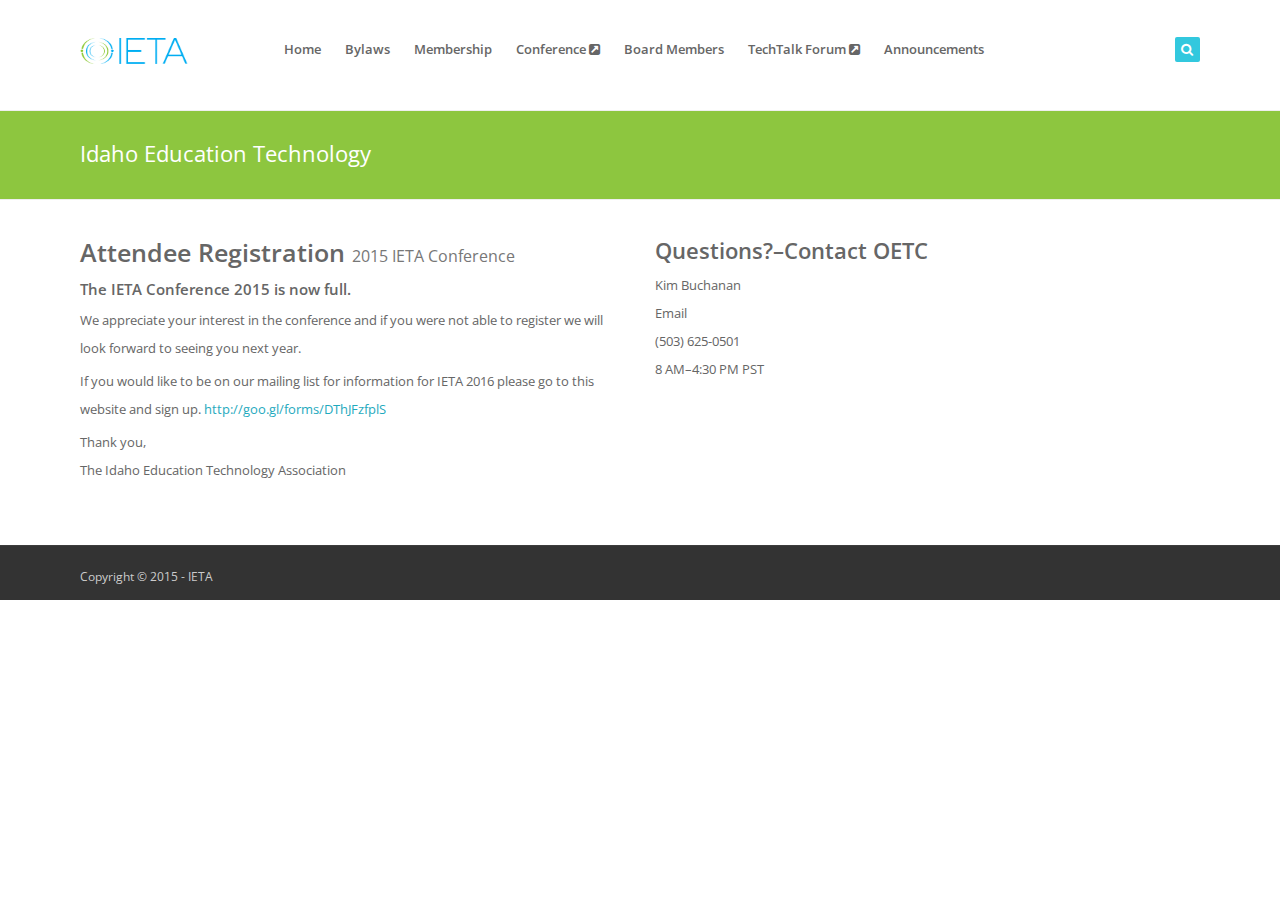
<file: membership.html>
<!DOCTYPE html>
<html>
	<head>
		<meta charset="utf-8">
		<title>IETA</title>
		<!-- Description, Keywords and Author -->
		<meta name="description" content="IETA">
		<meta name="keywords" content="IETA">
		
		<meta name="viewport" content="width=device-width, initial-scale=1.0">
		
		<!-- Styles -->
		<!-- Bootstrap CSS -->
		<link href="css/bootstrap.min.css" rel="stylesheet">
		<!-- Font awesome CSS -->
		<link href="css/font-awesome.min.css" rel="stylesheet">
		<!-- Magnific Popup -->
		<link href="css/magnific-popup.css" rel="stylesheet">
		<!-- Owl carousel -->
		<link href="css/owl.carousel.css" rel="stylesheet">
		
		<!-- CSS for this page -->
		
		<!-- Base style -->
		<link href="css/styles/style.css" rel="stylesheet">
		<!-- Skin CSS -->
		<link href="css/styles/skin-lblue.css" rel="stylesheet" id="color_theme">
		
		<!-- Custom CSS. Type your CSS code in custom.css file -->
		<link href="css/custom.css" rel="stylesheet">
		
		<!-- Favicon -->
		<link rel="shortcut icon" href="http://www.idahoedtech.org/images/favicon.ico">
	</head>
	
	
	<body>
	
		<!-- Outer Starts -->
		<div class="outer">
	
			
			<!-- Header two Starts -->
			<div class="header-2">
			
				<!-- Container -->
				<div class="container">
					<div class="row">
						<div class="col-md-2">
							<!-- Logo section -->
							<div class="logo">
								<h1><a href="index.html"><img src="images/logo.png" width="108" height="26" alt=""/></a></h1>
							</div>
						</div>
						<div class="col-md-9">
						
							<!-- Navigation starts.  -->
							<div class="navy">			
								<ul>
									<li><a href="index.html">Home</a></li>
                                    <li><a href="bylaws.html">Bylaws</a></li>
                                    <li><a href="membership.html">Membership</a></li>
                                    <li><a href="https://ieta.oetc.org/">Conference <i class="fa fa-external-link-square"></i></a></li>
                                  
                                    <li><a href="boardmembers.html">Board Members</a></li>
                                    <li><a href="http://techtalk.idahoedtech.org/">TechTalk Forum <i class="fa fa-external-link-square"></i></a></li>
                                    <li><a href="announcements.html">Announcements</a></li>
								</ul>
							</div>							
							<!-- Navigation ends -->
							
						</div>
						
						<div class="col-md-1">
							
							<!-- Search section -->
							<div class="head-search pull-right">
								<a href="#" class="b-dropdown"><i class="fa fa-search square-2 rounded-1 bg-color white"></i></a>
								<div class="b-dropdown-block">
									<form role="form">
										<!-- Input Group -->
										<div class="input-group">
											<input type="text" class="form-control" placeholder="Begin Your Search">
											<span class="input-group-btn">
												<button class="btn btn-color" type="button">Search</button>
											</span>
										</div>
									</form>
								</div>
							</div>
							<!-- Search section ends -->
							<div class="clearfix"></div>
							
						</div>
						
					</div>
				</div>
			</div>
	
			<!-- Header two ends -->
			
			<!-- Main content starts -->
	
			<div class="main-block">
				
				<!-- Page heading two starts -->
				
				<div class="page-heading-two">
					<div class="container">
						<h2>Idaho Education Technology <span></span></h2>

						<div class="clearfix"></div>
					</div>
				</div>
				
				<!-- Page heading two ends -->
			
				<div class="container">
					
					<div class="row">
							<div class="col-md-6">
								<!-- Logo section -->
								<div class="about-logo">
									<!-- logo -->
									<h2>Attendee Registration
 <small>2015 IETA Conference</small></h2>
 <h5>The IETA Conference 2015 is now full.</h5>
									<p>
We appreciate your interest in the conference and if you were not able to register we will look forward to seeing you next year.</p>

<p>If you would like to be on our mailing list for information for IETA 2016 please go to this website and sign up. <a href="http://goo.gl/forms/DThJFzfplS">http://goo.gl/forms/DThJFzfplS</a></p>

<p>Thank you,<br />
The Idaho Education Technology Association</p>
								</div>
							</div>
							<div class="col-md-6">
								<div class="about-logo">
									<h3>Questions?&ndash;Contact OETC</h3>
									<p>

Kim Buchanan<br />
Email<br />
(503) 625-0501<br />
8 AM–4:30 PM PST</p>
								</div>
								
							</div>
						</div>
                        <br />
                        <br />
									
				</div>
			</div>
			
			<!-- Main content ends -->
			
	<!-- Footer Starts -->
			
			<footer>
				<!-- Container -->
				<div class="container">
					<!-- Footer Content -->
						<!-- Paragraph -->
						<p class="pull-left">Copyright &copy; 2015 - <a href="#">IETA</a></p>
						
						<!-- Clearfix -->
						<div class="clearfix"></div>
				</div>
			</footer>
			
			<!-- Footer Ends -->
		
		</div>
		
		<!-- Outer Ends -->		
		
		<!-- Scroll to top -->
		<span class="totop"><a href="#"><i class="fa fa-angle-up bg-color"></i></a></span>
		
		<!-- Javascript files -->
		<!-- jQuery -->
		<script src="js/jquery.js"></script>
		<!-- Bootstrap JS -->
		<script src="js/bootstrap.min.js"></script>
		<!-- Placeholders JS -->
		<script src="js/placeholders.js"></script>
		<!-- Magnific Popup -->
		<script src="js/jquery.magnific-popup.min.js"></script>	
		<!-- Owl carousel -->
		<script src="js/owl.carousel.min.js"></script>
		<!-- Respond JS for IE8 -->
		<script src="js/respond.min.js"></script>
		<!-- HTML5 Support for IE -->
		<script src="js/html5shiv.js"></script>
		<!-- Main JS -->
		<script src="js/main.js"></script>
		
		<!-- Javascript for this page -->
		
		<!-- Custom JS. Type your JS code in custom.js file -->
		<script src="js/custom.js"></script>
		
	
		
	</body>	
</html>
</file>
<file: css/settings.css>
.tp-static-layers{position:absolute;z-index:505;top:0;left:0}.tp-caption.tp-hidden-caption,.tp-hide-revslider{visibility:hidden!important;display:none!important}.tp-caption{z-index:1;white-space:nowrap}.tp-caption-demo .tp-caption{position:relative!important;display:inline-block;margin-bottom:10px;margin-right:20px!important}.tp-caption.whitedivider3px{background-position:initial initial;background-repeat:initial initial}.tp-caption.whitedivider3px{color:#000;text-shadow:none;background-color:#fff;background-color:rgba(255,255,255,1);text-decoration:none;font-size:0;line-height:0;min-width:468px;min-height:3px;border-width:0;border-color:#000;border-style:none}.tp-caption.boldwide_small_white{font-size:25px;line-height:25px;font-weight:800;font-family:"Open Sans",sans-serif;color:#fff;text-decoration:none;background-color:transparent;text-shadow:none;text-transform:uppercase;letter-spacing:5px;border-width:0;border-color:#000;border-style:none}.tp-caption.whitedivider3px_vertical{color:#000;text-shadow:none;background-color:#fff;background-color:rgba(255,255,255,1);text-decoration:none;font-size:0;line-height:0;min-width:3px;min-height:130px;border-width:0;border-color:#000;border-style:none}.tp-caption.finewide_small_white{color:#fff;text-shadow:none;font-size:25px;line-height:25px;font-weight:300;font-family:"Open Sans",sans-serif;background-color:transparent;text-decoration:none;text-transform:uppercase;letter-spacing:5px;border-width:0;border-color:#000;border-style:none}.tp-caption.finewide_verysmall_white_mw{font-size:13px;line-height:25px;font-weight:400;font-family:"Open Sans",sans-serif;color:#fff;text-decoration:none;background-color:transparent;text-shadow:none;text-transform:uppercase;letter-spacing:5px;max-width:470px;white-space:normal!important;border-width:0;border-color:#000;border-style:none}.tp-caption.lightgrey_divider{background-color:#ebebeb}.tp-caption.finewide_large_white{color:#FFF;text-shadow:none;font-size:60px;line-height:60px;font-weight:300;font-family:"Open Sans",sans-serif;background-color:transparent;text-decoration:none;text-transform:uppercase;letter-spacing:8px;border-width:0;border-color:#000;border-style:none}.tp-caption.finewide_medium_white{color:#FFF;text-shadow:none;font-size:34px;line-height:34px;font-weight:300;font-family:"Open Sans",sans-serif;background-color:transparent;text-decoration:none;text-transform:uppercase;letter-spacing:5px;border-width:0;border-color:#000;border-style:none}.tp-caption.huge_red{position:absolute;color:#df4b6b;font-weight:400;font-size:150px;line-height:130px;font-family:Oswald,sans-serif;margin:0;border-width:0;border-style:none;white-space:nowrap;background-color:#2d3136;padding:0}.tp-caption.middle_yellow{position:absolute;color:#fbd572;font-weight:600;font-size:50px;line-height:50px;font-family:'Open Sans',sans-serif;margin:0;border-width:0;border-style:none;white-space:nowrap}.tp-caption.huge_thin_yellow{position:absolute;color:#fbd572;font-weight:300;font-size:90px;line-height:90px;font-family:'Open Sans',sans-serif;margin:0;letter-spacing:20px;border-width:0;border-style:none;white-space:nowrap}.tp-caption.big_dark{position:absolute;color:#333;font-weight:700;font-size:70px;line-height:70px;font-family:"Open Sans";margin:0;border-width:0;border-style:none;white-space:nowrap}.tp-caption.medium_dark{position:absolute;color:#333;font-weight:300;font-size:40px;line-height:40px;font-family:"Open Sans";margin:0;letter-spacing:5px;border-width:0;border-style:none;white-space:nowrap}.tp-caption.medium_grey{position:absolute;color:#fff;text-shadow:0 2px 5px rgba(0,0,0,.5);font-weight:700;font-size:20px;line-height:20px;font-family:Arial;padding:2px 4px;margin:0;border-width:0;border-style:none;background-color:#888;white-space:nowrap}.tp-caption.small_text{position:absolute;color:#fff;text-shadow:0 2px 5px rgba(0,0,0,.5);font-weight:700;font-size:14px;line-height:20px;font-family:Arial;margin:0;border-width:0;border-style:none;white-space:nowrap}.tp-caption.medium_text{position:absolute;color:#fff;text-shadow:0 2px 5px rgba(0,0,0,.5);font-weight:700;font-size:20px;line-height:20px;font-family:Arial;margin:0;border-width:0;border-style:none;white-space:nowrap}.tp-caption.large_bold_white_25{font-size:55px;line-height:65px;font-weight:700;font-family:"Open Sans";color:#fff;text-decoration:none;background-color:transparent;text-align:center;text-shadow:#000 0 5px 10px;border-width:0;border-color:#fff;border-style:none}.tp-caption.medium_text_shadow{font-size:25px;line-height:25px;font-weight:600;font-family:"Open Sans";color:#fff;text-decoration:none;background-color:transparent;text-align:center;text-shadow:#000 0 5px 10px;border-width:0;border-color:#fff;border-style:none}.tp-caption.large_text{position:absolute;color:#fff;text-shadow:0 2px 5px rgba(0,0,0,.5);font-weight:700;font-size:40px;line-height:40px;font-family:Arial;margin:0;border-width:0;border-style:none;white-space:nowrap}.tp-caption.medium_bold_grey{font-size:30px;line-height:30px;font-weight:800;font-family:"Open Sans";color:#666;text-decoration:none;background-color:transparent;text-shadow:none;margin:0;padding:1px 4px 0;border-width:0;border-color:#ffd658;border-style:none}.tp-caption.very_large_text{position:absolute;color:#fff;text-shadow:0 2px 5px rgba(0,0,0,.5);font-weight:700;font-size:60px;line-height:60px;font-family:Arial;margin:0;border-width:0;border-style:none;white-space:nowrap;letter-spacing:-2px}.tp-caption.very_big_white{position:absolute;color:#fff;text-shadow:none;font-weight:800;font-size:60px;line-height:60px;font-family:Arial;margin:0;border-width:0;border-style:none;white-space:nowrap;padding:1px 4px 0;background-color:#000}.tp-caption.very_big_black{position:absolute;color:#000;text-shadow:none;font-weight:700;font-size:60px;line-height:60px;font-family:Arial;margin:0;border-width:0;border-style:none;white-space:nowrap;padding:1px 4px 0;background-color:#fff}.tp-caption.modern_medium_fat{position:absolute;color:#000;text-shadow:none;font-weight:800;font-size:24px;line-height:20px;font-family:"Open Sans",sans-serif;margin:0;border-width:0;border-style:none;white-space:nowrap}.tp-caption.modern_medium_fat_white{position:absolute;color:#fff;text-shadow:none;font-weight:800;font-size:24px;line-height:20px;font-family:"Open Sans",sans-serif;margin:0;border-width:0;border-style:none;white-space:nowrap}.tp-caption.modern_medium_light{position:absolute;color:#000;text-shadow:none;font-weight:300;font-size:24px;line-height:20px;font-family:"Open Sans",sans-serif;margin:0;border-width:0;border-style:none;white-space:nowrap}.tp-caption.modern_big_bluebg{position:absolute;color:#fff;text-shadow:none;font-weight:800;font-size:30px;line-height:36px;font-family:"Open Sans",sans-serif;padding:3px 10px;margin:0;border-width:0;border-style:none;background-color:#4e5b6c;letter-spacing:0}.tp-caption.modern_big_redbg{position:absolute;color:#fff;text-shadow:none;font-weight:300;font-size:30px;line-height:36px;font-family:"Open Sans",sans-serif;padding:1px 10px 3px;margin:0;border-width:0;border-style:none;background-color:#de543e;letter-spacing:0}.tp-caption.modern_small_text_dark{position:absolute;color:#555;text-shadow:none;font-size:14px;line-height:22px;font-family:Arial;margin:0;border-width:0;border-style:none;white-space:nowrap}.tp-caption a{color:#ff7302;text-shadow:none;-webkit-transition:all .2s ease-out;-moz-transition:all .2s ease-out;-o-transition:all .2s ease-out;-ms-transition:all .2s ease-out}.tp-caption a:hover{color:#ffa902}.tp-caption.thinheadline_dark{position:absolute;color:rgba(0,0,0,.85);text-shadow:none;font-weight:300;font-size:30px;line-height:30px;font-family:"Open Sans";background-color:transparent}.tp-caption.thintext_dark{position:absolute;color:rgba(0,0,0,.85);text-shadow:none;font-weight:300;font-size:16px;line-height:26px;font-family:"Open Sans";background-color:transparent}.tp-caption.medium_bg_red a{color:#fff;text-decoration:none}.tp-caption.medium_bg_red a:hover{color:#fff;text-decoration:underline}.tp-caption.smoothcircle{font-size:30px;line-height:75px;font-weight:800;font-family:"Open Sans";color:#fff;text-decoration:none;background-color:#000;background-color:rgba(0,0,0,.498039);padding:50px 25px;text-align:center;border-radius:500px;border-width:0;border-color:#000;border-style:none}.tp-caption.largeblackbg{font-size:50px;line-height:70px;font-weight:300;font-family:"Open Sans";color:#fff;text-decoration:none;background-color:#000;padding:0 20px 5px;text-shadow:none;border-width:0;border-color:#fff;border-style:none}.tp-caption.largepinkbg{position:absolute;color:#fff;text-shadow:none;font-weight:300;font-size:50px;line-height:70px;font-family:"Open Sans";background-color:#db4360;padding:0 20px;-webkit-border-radius:0;-moz-border-radius:0;border-radius:0}.tp-caption.largewhitebg{position:absolute;color:#000;text-shadow:none;font-weight:300;font-size:50px;line-height:70px;font-family:"Open Sans";background-color:#fff;padding:0 20px;-webkit-border-radius:0;-moz-border-radius:0;border-radius:0}.tp-caption.largegreenbg{position:absolute;color:#fff;text-shadow:none;font-weight:300;font-size:50px;line-height:70px;font-family:"Open Sans";background-color:#67ae73;padding:0 20px;-webkit-border-radius:0;-moz-border-radius:0;border-radius:0}.tp-caption.excerpt{font-size:36px;line-height:36px;font-weight:700;font-family:Arial;color:#fff;text-decoration:none;background-color:rgba(0,0,0,1);text-shadow:none;margin:0;letter-spacing:-1.5px;padding:1px 4px 0;width:150px;white-space:normal!important;height:auto;border-width:0;border-color:#fff;border-style:none}.tp-caption.large_bold_grey{font-size:60px;line-height:60px;font-weight:800;font-family:"Open Sans";color:#666;text-decoration:none;background-color:transparent;text-shadow:none;margin:0;padding:1px 4px 0;border-width:0;border-color:#ffd658;border-style:none}.tp-caption.medium_thin_grey{font-size:34px;line-height:30px;font-weight:300;font-family:"Open Sans";color:#666;text-decoration:none;background-color:transparent;padding:1px 4px 0;text-shadow:none;margin:0;border-width:0;border-color:#ffd658;border-style:none}.tp-caption.small_thin_grey{font-size:18px;line-height:26px;font-weight:300;font-family:"Open Sans";color:#757575;text-decoration:none;background-color:transparent;padding:1px 4px 0;text-shadow:none;margin:0;border-width:0;border-color:#ffd658;border-style:none}.tp-caption.lightgrey_divider{background-color:rgba(235,235,235,1);text-decoration:none;background-color:rgba(235,235,235,1);width:370px;height:3px;background-position:initial initial;background-repeat:initial initial;border-width:0;border-color:#222;border-style:none}.tp-caption.large_bold_darkblue{font-size:58px;line-height:60px;font-weight:800;font-family:"Open Sans";color:#34495e;text-decoration:none;background-color:transparent;border-width:0;border-color:#ffd658;border-style:none}.tp-caption.medium_bg_darkblue{font-size:20px;line-height:20px;font-weight:800;font-family:"Open Sans";color:#fff;text-decoration:none;background-color:#34495e;padding:10px;border-width:0;border-color:#ffd658;border-style:none}.tp-caption.medium_bold_red{font-size:24px;line-height:30px;font-weight:800;font-family:"Open Sans";color:#e33a0c;text-decoration:none;background-color:transparent;padding:0;border-width:0;border-color:#ffd658;border-style:none}.tp-caption.medium_light_red{font-size:21px;line-height:26px;font-weight:300;font-family:"Open Sans";color:#e33a0c;text-decoration:none;background-color:transparent;padding:0;border-width:0;border-color:#ffd658;border-style:none}.tp-caption.medium_bg_red{font-size:20px;line-height:20px;font-weight:800;font-family:"Open Sans";color:#fff;text-decoration:none;background-color:#e33a0c;padding:10px;border-width:0;border-color:#ffd658;border-style:none}.tp-caption.medium_bold_orange{font-size:24px;line-height:30px;font-weight:800;font-family:"Open Sans";color:#f39c12;text-decoration:none;background-color:transparent;border-width:0;border-color:#ffd658;border-style:none}.tp-caption.medium_bg_orange{font-size:20px;line-height:20px;font-weight:800;font-family:"Open Sans";color:#fff;text-decoration:none;background-color:#f39c12;padding:10px;border-width:0;border-color:#ffd658;border-style:none}.tp-caption.grassfloor{text-decoration:none;background-color:rgba(160,179,151,1);width:4000px;height:150px;border-width:0;border-color:#222;border-style:none}.tp-caption.large_bold_white{font-size:58px;line-height:60px;font-weight:800;font-family:"Open Sans";color:#fff;text-decoration:none;background-color:transparent;border-width:0;border-color:#ffd658;border-style:none}.tp-caption.medium_light_white{font-size:30px;line-height:36px;font-weight:300;font-family:"Open Sans";color:#fff;text-decoration:none;background-color:transparent;padding:0;border-width:0;border-color:#ffd658;border-style:none}.tp-caption.mediumlarge_light_white{font-size:34px;line-height:40px;font-weight:300;font-family:"Open Sans";color:#fff;text-decoration:none;background-color:transparent;padding:0;border-width:0;border-color:#ffd658;border-style:none}.tp-caption.mediumlarge_light_white_center{font-size:34px;line-height:40px;font-weight:300;font-family:"Open Sans";color:#fff;text-decoration:none;background-color:transparent;padding:0;text-align:center;border-width:0;border-color:#ffd658;border-style:none}.tp-caption.medium_bg_asbestos{font-size:20px;line-height:20px;font-weight:800;font-family:"Open Sans";color:#fff;text-decoration:none;background-color:#7f8c8d;padding:10px;border-width:0;border-color:#ffd658;border-style:none}.tp-caption.medium_light_black{font-size:30px;line-height:36px;font-weight:300;font-family:"Open Sans";color:#000;text-decoration:none;background-color:transparent;padding:0;border-width:0;border-color:#ffd658;border-style:none}.tp-caption.large_bold_black{font-size:58px;line-height:60px;font-weight:800;font-family:"Open Sans";color:#000;text-decoration:none;background-color:transparent;border-width:0;border-color:#ffd658;border-style:none}.tp-caption.mediumlarge_light_darkblue{font-size:34px;line-height:40px;font-weight:300;font-family:"Open Sans";color:#34495e;text-decoration:none;background-color:transparent;padding:0;border-width:0;border-color:#ffd658;border-style:none}.tp-caption.small_light_white{font-size:17px;line-height:28px;font-weight:300;font-family:"Open Sans";color:#fff;text-decoration:none;background-color:transparent;padding:0;border-width:0;border-color:#ffd658;border-style:none}.tp-caption.roundedimage{border-width:0;border-color:#222;border-style:none}.tp-caption.large_bg_black{font-size:40px;line-height:40px;font-weight:800;font-family:"Open Sans";color:#fff;text-decoration:none;background-color:#000;padding:10px 20px 15px;border-width:0;border-color:#ffd658;border-style:none}.tp-caption.mediumwhitebg{font-size:30px;line-height:30px;font-weight:300;font-family:"Open Sans";color:#000;text-decoration:none;background-color:#fff;padding:5px 15px 10px;text-shadow:none;border-width:0;border-color:#000;border-style:none}.tp-caption.medium_bg_orange_new1{font-size:20px;line-height:20px;font-weight:800;font-family:"Open Sans";color:#fff;text-decoration:none;background-color:#f39c12;padding:10px;border-width:0;border-color:#ffd658;border-style:none}.tp-caption.boxshadow{-moz-box-shadow:0 0 20px rgba(0,0,0,.5);-webkit-box-shadow:0 0 20px rgba(0,0,0,.5);box-shadow:0 0 20px rgba(0,0,0,.5)}.tp-caption.black{color:#000;text-shadow:none;font-weight:300;font-size:19px;line-height:19px;font-family:'Open Sans',sans}.tp-caption.noshadow{text-shadow:none}.tp_inner_padding{box-sizing:border-box;-webkit-box-sizing:border-box;-moz-box-sizing:border-box;max-height:none!important}.tp-caption .frontcorner{width:0;height:0;border-left:40px solid transparent;border-right:0 solid transparent;border-top:40px solid #00A8FF;position:absolute;left:-40px;top:0}.tp-caption .backcorner{width:0;height:0;border-left:0 solid transparent;border-right:40px solid transparent;border-bottom:40px solid #00A8FF;position:absolute;right:0;top:0}.tp-caption .frontcornertop{width:0;height:0;border-left:40px solid transparent;border-right:0 solid transparent;border-bottom:40px solid #00A8FF;position:absolute;left:-40px;top:0}.tp-caption .backcornertop{width:0;height:0;border-left:0 solid transparent;border-right:40px solid transparent;border-top:40px solid #00A8FF;position:absolute;right:0;top:0}.tp-simpleresponsive .button{padding:6px 13px 5px;border-radius:3px;-moz-border-radius:3px;-webkit-border-radius:3px;height:30px;cursor:pointer;color:#fff!important;text-shadow:0 1px 1px rgba(0,0,0,.6)!important;font-size:15px;line-height:45px!important;background:url(../images/gradient/g30.png) repeat-x top;font-family:arial,sans-serif;font-weight:700;letter-spacing:-1px}.tp-simpleresponsive .button.big{color:#fff;text-shadow:0 1px 1px rgba(0,0,0,.6);font-weight:700;padding:9px 20px;font-size:19px;line-height:57px!important;background:url(../images/gradient/g40.png) repeat-x top}.tp-simpleresponsive .button.big:hover,.tp-simpleresponsive .button:hover,.tp-simpleresponsive .purchase:hover{background-position:bottom,15px 11px}@media only screen and (min-width:480px) and (max-width:767px){.tp-simpleresponsive .button{padding:4px 8px 3px;line-height:25px!important;font-size:11px!important;font-weight:400}.tp-simpleresponsive a.button{-webkit-transition:none;-moz-transition:none;-o-transition:none;-ms-transition:none}}@media only screen and (min-width:0) and (max-width:479px){.tp-simpleresponsive .button{padding:2px 5px;line-height:20px!important;font-size:10px!important}.tp-simpleresponsive a.button{-webkit-transition:none;-moz-transition:none;-o-transition:none;-ms-transition:none}}.tp-simpleresponsive .button.green,.tp-simpleresponsive .button:hover.green,.tp-simpleresponsive .purchase.green,.tp-simpleresponsive .purchase:hover.green{background-color:#21a117;-webkit-box-shadow:0 3px 0 0 #104d0b;-moz-box-shadow:0 3px 0 0 #104d0b;box-shadow:0 3px 0 0 #104d0b}.tp-simpleresponsive .button.blue,.tp-simpleresponsive .button:hover.blue,.tp-simpleresponsive .purchase.blue,.tp-simpleresponsive .purchase:hover.blue{background-color:#1d78cb;-webkit-box-shadow:0 3px 0 0 #0f3e68;-moz-box-shadow:0 3px 0 0 #0f3e68;box-shadow:0 3px 0 0 #0f3e68}.tp-simpleresponsive .button.red,.tp-simpleresponsive .button:hover.red,.tp-simpleresponsive .purchase.red,.tp-simpleresponsive .purchase:hover.red{background-color:#cb1d1d;-webkit-box-shadow:0 3px 0 0 #7c1212;-moz-box-shadow:0 3px 0 0 #7c1212;box-shadow:0 3px 0 0 #7c1212}.tp-simpleresponsive .button.orange,.tp-simpleresponsive .button:hover.orange,.tp-simpleresponsive .purchase.orange,.tp-simpleresponsive .purchase:hover.orange{background-color:#f70;-webkit-box-shadow:0 3px 0 0 #a34c00;-moz-box-shadow:0 3px 0 0 #a34c00;box-shadow:0 3px 0 0 #a34c00}.tp-simpleresponsive .button.darkgrey,.tp-simpleresponsive .button.grey,.tp-simpleresponsive .button:hover.darkgrey,.tp-simpleresponsive .button:hover.grey,.tp-simpleresponsive .purchase.darkgrey,.tp-simpleresponsive .purchase:hover.darkgrey{background-color:#555;-webkit-box-shadow:0 3px 0 0 #222;-moz-box-shadow:0 3px 0 0 #222;box-shadow:0 3px 0 0 #222}.tp-simpleresponsive .button.lightgrey,.tp-simpleresponsive .button:hover.lightgrey,.tp-simpleresponsive .purchase.lightgrey,.tp-simpleresponsive .purchase:hover.lightgrey{background-color:#888;-webkit-box-shadow:0 3px 0 0 #555;-moz-box-shadow:0 3px 0 0 #555;box-shadow:0 3px 0 0 #555}.fullscreen-container{width:100%;position:relative;padding:0}.fullwidthbanner-container{width:100%;position:relative;padding:0;overflow:hidden}.fullwidthbanner-container .fullwidthbanner{width:100%;position:relative}.tp-simpleresponsive .caption,.tp-simpleresponsive .tp-caption{position:absolute;visibility:hidden;-webkit-font-smoothing:antialiased!important}.tp-simpleresponsive img{max-width:none}.noFilterClass{filter:none!important}.tp-bannershadow{position:absolute;margin-left:auto;margin-right:auto;-moz-user-select:none;-khtml-user-select:none;-webkit-user-select:none;-o-user-select:none}.tp-bannershadow.tp-shadow1{background:url(../assets/shadow1.png) no-repeat;background-size:100% 100%;width:890px;height:60px;bottom:-60px}.tp-bannershadow.tp-shadow2{background:url(../assets/shadow2.png) no-repeat;background-size:100% 100%;width:890px;height:60px;bottom:-60px}.tp-bannershadow.tp-shadow3{background:url(../assets/shadow3.png) no-repeat;background-size:100% 100%;width:890px;height:60px;bottom:-60px}.caption.fullscreenvideo{left:0;top:0;position:absolute;width:100%;height:100%}.caption.fullscreenvideo iframe,.caption.fullscreenvideo video{width:100%!important;height:100%!important;display:none}.tp-caption.fullscreenvideo{left:0;top:0;position:absolute;width:100%;height:100%}.tp-caption.fullscreenvideo iframe,.tp-caption.fullscreenvideo iframe video{width:100%!important;height:100%!important;display:none}.fullcoveredvideo video,.fullscreenvideo video{background:#000}.fullcoveredvideo .tp-poster{background-position:center center;background-size:cover;width:100%;height:100%;top:0;left:0}.html5vid.videoisplaying .tp-poster{display:none}.tp-video-play-button{background:#000;background:rgba(0,0,0,.3);padding:5px;border-radius:5px;-moz-border-radius:5px;-webkit-border-radius:5px;position:absolute;top:50%;left:50%;font-size:40px;color:#FFF;z-index:3;margin-top:-27px;margin-left:-28px;text-align:center;cursor:pointer}.html5vid .tp-revstop{width:15px;height:20px;border-left:5px solid #fff;border-right:5px solid #fff;position:relative;margin:10px 20px;box-sizing:border-box;-moz-box-sizing:border-box;-webkit-box-sizing:border-box;display:none}.html5vid.videoisplaying .revicon-right-dir{display:none}.html5vid.videoisplaying .tp-revstop{display:block}.html5vid.videoisplaying .tp-video-play-button{display:none}.html5vid:hover .tp-video-play-button{display:block}.fullcoveredvideo .tp-video-play-button{display:none!important}.tp-dottedoverlay{background-repeat:repeat;width:100%;height:100%;position:absolute;top:0;left:0;z-index:4}.tp-dottedoverlay.twoxtwo{background:url(../assets/gridtile.png)}.tp-dottedoverlay.twoxtwowhite{background:url(../assets/gridtile_white.png)}.tp-dottedoverlay.threexthree{background:url(../assets/gridtile_3x3.png)}.tp-dottedoverlay.threexthreewhite{background:url(../assets/gridtile_3x3_white.png)}.tpclear{clear:both}.tp-bullets{z-index:1000;position:absolute;-ms-filter:"alpha(Opacity=100)";-moz-opacity:1;-khtml-opacity:1;opacity:1;-webkit-transition:opacity .2s ease-out;-moz-transition:opacity .2s ease-out;-o-transition:opacity .2s ease-out;-ms-transition:opacity .2s ease-out;-webkit-transform:translateZ(5px)}.tp-bullets.hidebullets{-ms-filter:"alpha(Opacity=0)";-moz-opacity:0;-khtml-opacity:0;opacity:0}.tp-bullets.simplebullets.navbar{border:1px solid #666;border-bottom:1px solid #444;background:url(../assets/boxed_bgtile.png);height:40px;padding:0 10px;-webkit-border-radius:5px;-moz-border-radius:5px;border-radius:5px}.tp-bullets.simplebullets.navbar-old{background:url(../assets/navigdots_bgtile.png);height:35px;padding:0 10px;-webkit-border-radius:5px;-moz-border-radius:5px;border-radius:5px}.tp-bullets.simplebullets.round .bullet{cursor:pointer;position:relative;background:url(../assets/bullet.png) no-Repeat top left;width:20px;height:20px;margin-right:0;float:left;margin-top:0;margin-left:3px}.tp-bullets.simplebullets.round .bullet.last{margin-right:3px}.tp-bullets.simplebullets.round-old .bullet{cursor:pointer;position:relative;background:url(../assets/bullets.png) no-Repeat bottom left;width:23px;height:23px;margin-right:0;float:left;margin-top:0}.tp-bullets.simplebullets.round-old .bullet.last{margin-right:0}.tp-bullets.simplebullets.square .bullet{cursor:pointer;position:relative;background:url(../assets/bullets2.png) no-Repeat bottom left;width:19px;height:19px;margin-right:0;float:left;margin-top:0}.tp-bullets.simplebullets.square .bullet.last{margin-right:0}.tp-bullets.simplebullets.square-old .bullet{cursor:pointer;position:relative;background:url(../assets/bullets2.png) no-Repeat bottom left;width:19px;height:19px;margin-right:0;float:left;margin-top:0}.tp-bullets.simplebullets.square-old .bullet.last{margin-right:0}.tp-bullets.simplebullets.navbar .bullet{cursor:pointer;position:relative;background:url(../assets/bullet_boxed.png) no-Repeat top left;width:18px;height:19px;margin-right:5px;float:left;margin-top:0}.tp-bullets.simplebullets.navbar .bullet.first{margin-left:0!important}.tp-bullets.simplebullets.navbar .bullet.last{margin-right:0!important}.tp-bullets.simplebullets.navbar-old .bullet{cursor:pointer;position:relative;background:url(../assets/navigdots.png) no-Repeat bottom left;width:15px;height:15px;margin-left:5px!important;margin-right:5px!important;float:left;margin-top:10px}.tp-bullets.simplebullets.navbar-old .bullet.first{margin-left:0!important}.tp-bullets.simplebullets.navbar-old .bullet.last{margin-right:0!important}.tp-bullets.simplebullets .bullet.selected,.tp-bullets.simplebullets .bullet:hover{background-position:top left}.tp-bullets.simplebullets.navbar .bullet.selected,.tp-bullets.simplebullets.navbar .bullet:hover,.tp-bullets.simplebullets.round .bullet.selected,.tp-bullets.simplebullets.round .bullet:hover{background-position:bottom left}.tparrows{-ms-filter:"alpha(Opacity=100)";-moz-opacity:1;-khtml-opacity:1;opacity:1;-webkit-transition:opacity .2s ease-out;-moz-transition:opacity .2s ease-out;-o-transition:opacity .2s ease-out;-ms-transition:opacity .2s ease-out;-webkit-transform:translateZ(5000px);-webkit-transform-style:flat;-webkit-backface-visibility:hidden;z-index:600;position:relative}.tparrows.hidearrows{-ms-filter:"alpha(Opacity=0)";-moz-opacity:0;-khtml-opacity:0;opacity:0}.tp-leftarrow{z-index:100;cursor:pointer;position:relative;background:url(../assets/large_left.png) no-Repeat top left;width:40px;height:40px}.tp-rightarrow{z-index:100;cursor:pointer;position:relative;background:url(../assets/large_right.png) no-Repeat top left;width:40px;height:40px}.tp-leftarrow.round{z-index:100;cursor:pointer;position:relative;background:url(../assets/small_left.png) no-Repeat top left;width:19px;height:14px;margin-right:0;float:left;margin-top:0}.tp-rightarrow.round{z-index:100;cursor:pointer;position:relative;background:url(../assets/small_right.png) no-Repeat top left;width:19px;height:14px;margin-right:0;float:left;margin-top:0}.tp-leftarrow.round-old{z-index:100;cursor:pointer;position:relative;background:url(../assets/arrow_left.png) no-Repeat top left;width:26px;height:26px;margin-right:0;float:left;margin-top:0}.tp-rightarrow.round-old{z-index:100;cursor:pointer;position:relative;background:url(../assets/arrow_right.png) no-Repeat top left;width:26px;height:26px;margin-right:0;float:left;margin-top:0}.tp-leftarrow.navbar{z-index:100;cursor:pointer;position:relative;background:url(../assets/small_left_boxed.png) no-Repeat top left;width:20px;height:15px;float:left;margin-right:6px;margin-top:12px}.tp-rightarrow.navbar{z-index:100;cursor:pointer;position:relative;background:url(../assets/small_right_boxed.png) no-Repeat top left;width:20px;height:15px;float:left;margin-left:6px;margin-top:12px}.tp-leftarrow.navbar-old{z-index:100;cursor:pointer;position:relative;background:url(../assets/arrowleft.png) no-Repeat top left;width:9px;height:16px;float:left;margin-right:6px;margin-top:10px}.tp-rightarrow.navbar-old{z-index:100;cursor:pointer;position:relative;background:url(../assets/arrowright.png) no-Repeat top left;width:9px;height:16px;float:left;margin-left:6px;margin-top:10px}.tp-leftarrow.navbar-old.thumbswitharrow{margin-right:10px}.tp-rightarrow.navbar-old.thumbswitharrow{margin-left:0}.tp-leftarrow.square{z-index:100;cursor:pointer;position:relative;background:url(../assets/arrow_left2.png) no-Repeat top left;width:12px;height:17px;float:left;margin-right:0;margin-top:0}.tp-rightarrow.square{z-index:100;cursor:pointer;position:relative;background:url(../assets/arrow_right2.png) no-Repeat top left;width:12px;height:17px;float:left;margin-left:0;margin-top:0}.tp-leftarrow.square-old{z-index:100;cursor:pointer;position:relative;background:url(../assets/arrow_left2.png) no-Repeat top left;width:12px;height:17px;float:left;margin-right:0;margin-top:0}.tp-rightarrow.square-old{z-index:100;cursor:pointer;position:relative;background:url(../assets/arrow_right2.png) no-Repeat top left;width:12px;height:17px;float:left;margin-left:0;margin-top:0}.tp-leftarrow.default{z-index:100;cursor:pointer;position:relative;background:url(../assets/large_left.png) no-Repeat;width:40px;height:40px}.tp-rightarrow.default{z-index:100;cursor:pointer;position:relative;background:url(../assets/large_right.png) no-Repeat;width:40px;height:40px}.tp-leftarrow:hover,.tp-rightarrow:hover{background-position:bottom left}.tp-bullets.tp-thumbs{z-index:1000;position:absolute;padding:3px;background-color:#fff;width:500px;height:50px;margin-top:-50px}.fullwidthbanner-container .tp-thumbs{padding:3px}.tp-bullets.tp-thumbs .tp-mask{width:500px;height:50px;overflow:hidden;position:relative}.tp-bullets.tp-thumbs .tp-mask .tp-thumbcontainer{width:5000px;position:absolute}.tp-bullets.tp-thumbs .bullet{width:100px;height:50px;cursor:pointer;overflow:hidden;background:0 0;margin:0;float:left;-ms-filter:"alpha(Opacity=50)";-moz-opacity:.5;-khtml-opacity:.5;opacity:.5;-webkit-transition:all .2s ease-out;-moz-transition:all .2s ease-out;-o-transition:all .2s ease-out;-ms-transition:all .2s ease-out}.tp-bullets.tp-thumbs .bullet.selected,.tp-bullets.tp-thumbs .bullet:hover{-ms-filter:"alpha(Opacity=100)";-moz-opacity:1;-khtml-opacity:1;opacity:1}.tp-thumbs img{width:100%}.tp-bannertimer{width:100%;height:10px;background:url(../assets/timer.png);position:absolute;z-index:200;top:0}.tp-bannertimer.tp-bottom{bottom:0;height:5px;top:auto}@media only screen and (min-width:0) and (max-width:479px){.responsive .tp-bullets,.responsive .tparrows{display:none}}.tp-simpleresponsive img{-moz-user-select:none;-khtml-user-select:none;-webkit-user-select:none;-o-user-select:none}.tp-simpleresponsive a{text-decoration:none}.tp-simpleresponsive ul{list-style:none;padding:0;margin:0}.tp-simpleresponsive >ul >li{list-stye:none;position:absolute;visibility:hidden}.caption.slidelink a div,.tp-caption.slidelink a div{width:3000px;height:1500px;background:url(../assets/coloredbg.png)}.tp-caption.slidelink a span{background:url(../assets/coloredbg.png)}.tparrows .tp-arr-imgholder,.tparrows .tp-arr-titleholder{display:none}.tparrows.preview1{width:100px;height:100px;-webkit-transform-style:preserve-3d;-webkit-perspective:1000;-moz-perspective:1000;-webkit-backface-visibility:hidden;-moz-backface-visibility:hidden;background:0 0}.tparrows.preview1:after{position:absolute;left:0;top:0;font-family:revicons;color:#fff;font-size:30px;width:100px;height:100px;text-align:center;background:#fff;background:rgba(0,0,0,.15);z-index:2;line-height:100px;-webkit-transition:background .3s,color .3s;-moz-transition:background .3s,color .3s;transition:background .3s,color .3s}.tp-rightarrow.preview1:after{content:'\e825'}.tp-leftarrow.preview1:after{content:'\e824'}.tparrows.preview1:hover:after{background:rgba(255,255,255,1);color:#aaa}.tparrows.preview1 .tp-arr-imgholder{background-size:cover;background-position:center center;display:block;width:100%;height:100%;position:absolute;top:0;-webkit-transition:-webkit-transform .3s;transition:transform .3s;-webkit-backface-visibility:hidden;backface-visibility:hidden}.tp-rightarrow.preview1 .tp-arr-imgholder{right:100%;-webkit-transform:rotateY(-90deg);transform:rotateY(-90deg);-webkit-transform-origin:100% 50%;transform-origin:100% 50%;-ms-filter:"alpha(Opacity=0)";filter:alpha(opacity=0);-moz-opacity:0;-khtml-opacity:0;opacity:0}.tp-leftarrow.preview1 .tp-arr-imgholder{left:100%;-webkit-transform:rotateY(90deg);transform:rotateY(90deg);-webkit-transform-origin:0 50%;transform-origin:0 50%;-ms-filter:"alpha(Opacity=0)";filter:alpha(opacity=0);-moz-opacity:0;-khtml-opacity:0;opacity:0}.tparrows.preview1:hover .tp-arr-imgholder{-webkit-transform:rotateY(0deg);transform:rotateY(0deg);-ms-filter:"alpha(Opacity=100)";filter:alpha(opacity=100);-moz-opacity:1;-khtml-opacity:1;opacity:1}@media only screen and (min-width:768px) and (max-width:979px){.tparrows.preview1,.tparrows.preview1:after{width:80px;height:80px;line-height:80px;font-size:24px}}@media only screen and (min-width:480px) and (max-width:767px){.tparrows.preview1,.tparrows.preview1:after{width:60px;height:60px;line-height:60px;font-size:20px}}@media only screen and (min-width:0) and (max-width:479px){.tparrows.preview1,.tparrows.preview1:after{width:40px;height:40px;line-height:40px;font-size:12px}}.tp-bullets.preview1{height:21px}.tp-bullets.preview1 .bullet{cursor:pointer;position:relative!important;background:rgba(0,0,0,.15)!important;-webkit-box-shadow:none;-moz-box-shadow:none;box-shadow:none;width:5px!important;height:5px!important;border:8px solid transparent!important;display:inline-block;margin-right:5px!important;margin-bottom:0!important;-webkit-transition:background-color .2s,border-color .2s;-moz-transition:background-color .2s,border-color .2s;-o-transition:background-color .2s,border-color .2s;-ms-transition:background-color .2s,border-color .2s;transition:background-color .2s,border-color .2s;float:none!important;box-sizing:content-box;-moz-box-sizing:content-box;-webkit-box-sizing:content-box}.tp-bullets.preview1 .bullet.last{margin-right:0}.tp-bullets.preview1 .bullet.selected,.tp-bullets.preview1 .bullet:hover{-webkit-box-shadow:none;-moz-box-shadow:none;box-shadow:none;background:#aaa!important;width:5px!important;height:5px!important;border:8px solid rgba(255,255,255,1)!important}.tparrows.preview2{min-width:60px;min-height:60px;background:#fff;border-radius:30px;-moz-border-radius:30px;-webkit-border-radius:30px;overflow:hidden;-webkit-transition:-webkit-transform 1.3s;-webkit-transition:width .3s,background-color .3s,opacity .3s;transition:width .3s,background-color .3s,opacity .3s;backface-visibility:hidden}.tparrows.preview2:after{position:absolute;top:50%;font-family:revicons;color:#aaa;font-size:25px;margin-top:-12px;-webkit-transition:color .3s;-moz-transition:color .3s;transition:color .3s}.tp-rightarrow.preview2:after{content:'\e81e';right:18px}.tp-leftarrow.preview2:after{content:'\e81f';left:18px}.tparrows.preview2 .tp-arr-titleholder{background-size:cover;background-position:center center;display:block;visibility:hidden;position:relative;top:0;-webkit-transition:-webkit-transform .3s;transition:transform .3s;-webkit-backface-visibility:hidden;backface-visibility:hidden;white-space:nowrap;color:#000;text-transform:uppercase;font-weight:400;font-size:14px;line-height:60px;padding:0 10px}.tp-rightarrow.preview2 .tp-arr-titleholder{right:50px;-webkit-transform:translateX(-100%);transform:translateX(-100%)}.tp-leftarrow.preview2 .tp-arr-titleholder{left:50px;-webkit-transform:translateX(100%);transform:translateX(100%)}.tparrows.preview2.hovered{width:300px}.tparrows.preview2:hover{background:#fff}.tparrows.preview2:hover:after{color:#000}.tparrows.preview2:hover .tp-arr-titleholder{-webkit-transform:translateX(0px);transform:translateX(0px);visibility:visible;position:absolute}.tp-bullets.preview2{height:17px}.tp-bullets.preview2 .bullet{cursor:pointer;position:relative!important;background:rgba(0,0,0,.5)!important;-webkit-border-radius:10px;border-radius:10px;-webkit-box-shadow:none;-moz-box-shadow:none;box-shadow:none;width:6px!important;height:6px!important;border:5px solid transparent!important;display:inline-block;margin-right:2px!important;margin-bottom:0!important;-webkit-transition:background-color .2s,border-color .2s;-moz-transition:background-color .2s,border-color .2s;-o-transition:background-color .2s,border-color .2s;-ms-transition:background-color .2s,border-color .2s;transition:background-color .2s,border-color .2s;float:none!important;box-sizing:content-box;-moz-box-sizing:content-box;-webkit-box-sizing:content-box}.tp-bullets.preview2 .bullet.last{margin-right:0}.tp-bullets.preview2 .bullet.selected,.tp-bullets.preview2 .bullet:hover{-webkit-box-shadow:none;-moz-box-shadow:none;box-shadow:none;background:rgba(255,255,255,1)!important;width:6px!important;height:6px!important;border:5px solid rgba(0,0,0,1)!important}.tp-arr-titleholder.alwayshidden{display:none!important}@media only screen and (min-width:768px) and (max-width:979px){.tparrows.preview2{min-width:40px;min-height:40px;width:40px;height:40px;border-radius:20px;-moz-border-radius:20px;-webkit-border-radius:20px}.tparrows.preview2:after{position:absolute;top:50%;font-family:revicons;font-size:20px;margin-top:-12px}.tp-rightarrow.preview2:after{content:'\e81e';right:11px}.tp-leftarrow.preview2:after{content:'\e81f';left:11px}.tparrows.preview2 .tp-arr-titleholder{font-size:12px;line-height:40px;letter-spacing:0}.tp-rightarrow.preview2 .tp-arr-titleholder{right:35px}.tp-leftarrow.preview2 .tp-arr-titleholder{left:35px}}@media only screen and (min-width:480px) and (max-width:767px){.tparrows.preview2{min-width:30px;min-height:30px;width:30px;height:30px;border-radius:15px;-moz-border-radius:15px;-webkit-border-radius:15px}.tparrows.preview2:after{position:absolute;top:50%;font-family:revicons;font-size:14px;margin-top:-12px}.tp-rightarrow.preview2:after{content:'\e81e';right:8px}.tp-leftarrow.preview2:after{content:'\e81f';left:8px}.tparrows.preview2 .tp-arr-titleholder{font-size:10px;line-height:30px;letter-spacing:0}.tp-rightarrow.preview2 .tp-arr-titleholder{right:25px}.tp-leftarrow.preview2 .tp-arr-titleholder{left:25px}.tparrows.preview2 .tp-arr-titleholder{display:none;visibility:none}}@media only screen and (min-width:0) and (max-width:479px){.tparrows.preview2{min-width:30px;min-height:30px;width:30px;height:30px;border-radius:15px;-moz-border-radius:15px;-webkit-border-radius:15px}.tparrows.preview2:after{position:absolute;top:50%;font-family:revicons;font-size:14px;margin-top:-12px}.tp-rightarrow.preview2:after{content:'\e81e';right:8px}.tp-leftarrow.preview2:after{content:'\e81f';left:8px}.tparrows.preview2 .tp-arr-titleholder{display:none;visibility:none}.tparrows.preview2:hover{width:30px!important;height:30px!important}}.tparrows.preview3{width:70px;height:70px;background:#fff;background:rgba(255,255,255,1);-webkit-transform-style:flat}.tparrows.preview3:after{position:absolute;line-height:70px;text-align:center;font-family:revicons;color:#aaa;font-size:30px;top:0;left:0;background:#fff;z-index:100;width:70px;height:70px;-webkit-transition:color .3s;-moz-transition:color .3s;transition:color .3s}.tparrows.preview3:hover:after{color:#000}.tp-rightarrow.preview3:after{content:'\e825'}.tp-leftarrow.preview3:after{content:'\e824'}.tparrows.preview3 .tp-arr-iwrapper{-webkit-transform:scale(0,1);transform:scale(0,1);-webkit-transform-origin:100% 50%;transform-origin:100% 50%;-webkit-transition:-webkit-transform .2s;transition:transform .2s;z-index:0;position:absolute;background:#000;background:rgba(0,0,0,.75);display:table;min-height:90px;top:-10px}.tp-leftarrow.preview3 .tp-arr-iwrapper{-webkit-transform:scale(0,1);transform:scale(0,1);-webkit-transform-origin:0 50%;transform-origin:0 50%}.tparrows.preview3 .tp-arr-imgholder{background-size:cover;background-position:center center;display:table-cell;min-width:90px;height:90px;position:relative;top:0}.tp-rightarrow.preview3 .tp-arr-iwrapper{right:0;padding-right:70px}.tp-leftarrow.preview3 .tp-arr-iwrapper{left:0;direction:rtl;padding-left:70px}.tparrows.preview3 .tp-arr-titleholder{display:table-cell;padding:30px;font-size:16px;color:#fff;white-space:nowrap;position:relative;clear:right;vertical-align:middle}.tparrows.preview3:hover .tp-arr-iwrapper{-webkit-transform:scale(1,1);transform:scale(1,1)}.tp-bullets.preview3{height:17px}.tp-bullets.preview3 .bullet{cursor:pointer;position:relative!important;background:rgba(0,0,0,.5)!important;-webkit-border-radius:10px;border-radius:10px;-webkit-box-shadow:none;-moz-box-shadow:none;box-shadow:none;width:6px!important;height:6px!important;border:5px solid transparent!important;display:inline-block;margin-right:2px!important;margin-bottom:0!important;-webkit-transition:background-color .2s,border-color .2s;-moz-transition:background-color .2s,border-color .2s;-o-transition:background-color .2s,border-color .2s;-ms-transition:background-color .2s,border-color .2s;transition:background-color .2s,border-color .2s;float:none!important;box-sizing:content-box;-moz-box-sizing:content-box;-webkit-box-sizing:content-box}.tp-bullets.preview3 .bullet.last{margin-right:0}.tp-bullets.preview3 .bullet.selected,.tp-bullets.preview3 .bullet:hover{-webkit-box-shadow:none;-moz-box-shadow:none;box-shadow:none;background:rgba(255,255,255,1)!important;width:6px!important;height:6px!important;border:5px solid rgba(0,0,0,1)!important}@media only screen and (min-width:768px) and (max-width:979px){.tparrows.preview3,.tparrows.preview3:after{width:50px;height:50px;line-height:50px;font-size:20px}.tparrows.preview3 .tp-arr-iwrapper{min-height:70px}.tparrows.preview3 .tp-arr-imgholder{min-width:70px;height:70px}.tp-rightarrow.preview3 .tp-arr-iwrapper{padding-right:50px}.tp-leftarrow.preview3 .tp-arr-iwrapper{padding-left:50px}.tparrows.preview3 .tp-arr-titleholder{padding:10px;font-size:16px}}@media only screen and (max-width:767px){.tparrows.preview3,.tparrows.preview3:after{width:50px;height:50px;line-height:50px;font-size:20px}.tparrows.preview3 .tp-arr-iwrapper{min-height:70px}}.tparrows.preview4{width:30px;height:110px;background:0 0;-webkit-transform-style:preserve-3d;-webkit-perspective:1000;-moz-perspective:1000}.tparrows.preview4:after{position:absolute;line-height:110px;text-align:center;font-family:revicons;color:#fff;font-size:20px;top:0;left:0;z-index:0;width:30px;height:110px;background:#000;background:rgba(0,0,0,.25);-webkit-transition:all .2s ease-in-out;-moz-transition:all .2s ease-in-out;-o-transition:all .2s ease-in-out;transition:all .2s ease-in-out;-ms-filter:"alpha(Opacity=100)";filter:alpha(opacity=100);-moz-opacity:1;-khtml-opacity:1;opacity:1}.tp-rightarrow.preview4:after{content:'\e825'}.tp-leftarrow.preview4:after{content:'\e824'}.tparrows.preview4 .tp-arr-allwrapper{visibility:hidden;width:180px;position:absolute;z-index:1;min-height:120px;top:0;left:-150px;overflow:hidden;-webkit-perspective:1000px;-webkit-transform-style:flat}.tp-leftarrow.preview4 .tp-arr-allwrapper{left:0}.tparrows.preview4 .tp-arr-iwrapper{position:relative}.tparrows.preview4 .tp-arr-imgholder{display:block;background-size:cover;background-position:center center;width:180px;height:110px;position:relative;top:0;-webkit-backface-visibility:hidden;backface-visibility:hidden}.tparrows.preview4 .tp-arr-imgholder2{display:block;background-size:cover;background-position:center center;width:180px;height:110px;position:absolute;top:0;left:180px;-webkit-backface-visibility:hidden;backface-visibility:hidden}.tp-leftarrow.preview4 .tp-arr-imgholder2{left:-180px}.tparrows.preview4 .tp-arr-titleholder{display:block;padding:0 10px;text-align:left;position:relative;background:#000;color:#FFF;text-transform:uppercase;white-space:nowrap;letter-spacing:1px;font-weight:700;font-size:11px;line-height:2.75;-webkit-transition:all .3s;transition:all .3s;-webkit-transform:rotateX(-90deg);transform:rotateX(-90deg);-webkit-transform-origin:50% 0;transform-origin:50% 0;-webkit-backface-visibility:hidden;backface-visibility:hidden;-ms-filter:"alpha(Opacity=0)";filter:alpha(opacity=0);-moz-opacity:0;-khtml-opacity:0;opacity:0}.tparrows.preview4:after{transform-origin:100% 100%;-webkit-transform-origin:100% 100%}.tp-leftarrow.preview4:after{transform-origin:0 0;-webkit-transform-origin:0 0}@media only screen and (min-width:768px){.tparrows.preview4:hover:after{-webkit-transform:rotateY(-90deg);transform:rotateY(-90deg)}.tp-leftarrow.preview4:hover:after{-webkit-transform:rotateY(90deg);transform:rotateY(90deg)}.tparrows.preview4:hover .tp-arr-titleholder{-webkit-transition-delay:.4s;transition-delay:.4s;-webkit-transform:rotateX(0deg);transform:rotateX(0deg);-ms-filter:"alpha(Opacity=100)";filter:alpha(opacity=100);-moz-opacity:1;-khtml-opacity:1;opacity:1}}.tp-bullets.preview4{height:17px}.tp-bullets.preview4 .bullet{cursor:pointer;position:relative!important;background:rgba(0,0,0,.5)!important;-webkit-border-radius:10px;border-radius:10px;-webkit-box-shadow:none;-moz-box-shadow:none;box-shadow:none;width:6px!important;height:6px!important;border:5px solid transparent!important;display:inline-block;margin-right:2px!important;margin-bottom:0!important;-webkit-transition:background-color .2s,border-color .2s;-moz-transition:background-color .2s,border-color .2s;-o-transition:background-color .2s,border-color .2s;-ms-transition:background-color .2s,border-color .2s;transition:background-color .2s,border-color .2s;float:none!important;box-sizing:content-box;-moz-box-sizing:content-box;-webkit-box-sizing:content-box}.tp-bullets.preview4 .bullet.last{margin-right:0}.tp-bullets.preview4 .bullet.selected,.tp-bullets.preview4 .bullet:hover{-webkit-box-shadow:none;-moz-box-shadow:none;box-shadow:none;background:rgba(255,255,255,1)!important;width:6px!important;height:6px!important;border:5px solid rgba(0,0,0,1)!important}@media only screen and (max-width:767px){.tparrows.preview4{width:20px;height:80px}.tparrows.preview4:after{width:20px;height:80px;line-height:80px;font-size:14px}.tparrows.preview1 .tp-arr-allwrapper,.tparrows.preview2 .tp-arr-allwrapper,.tparrows.preview3 .tp-arr-allwrapper,.tparrows.preview4 .tp-arr-allwrapper{display:none!important}}.tp-loader{top:50%;left:50%;z-index:10000;position:absolute}.tp-loader.spinner0{width:40px;height:40px;background:#fff url(../assets/loader.gif) no-repeat center center;box-shadow:0 0 20px 0 rgba(0,0,0,.15);-webkit-box-shadow:0 0 20px 0 rgba(0,0,0,.15);margin-top:-20px;margin-left:-20px;-webkit-animation:tp-rotateplane 1.2s infinite ease-in-out;animation:tp-rotateplane 1.2s infinite ease-in-out;border-radius:3px;-moz-border-radius:3px;-webkit-border-radius:3px}.tp-loader.spinner1{width:40px;height:40px;background-color:#fff;box-shadow:0 0 20px 0 rgba(0,0,0,.15);-webkit-box-shadow:0 0 20px 0 rgba(0,0,0,.15);margin-top:-20px;margin-left:-20px;-webkit-animation:tp-rotateplane 1.2s infinite ease-in-out;animation:tp-rotateplane 1.2s infinite ease-in-out;border-radius:3px;-moz-border-radius:3px;-webkit-border-radius:3px}.tp-loader.spinner5{background:#fff url(../assets/loader.gif) no-repeat 10px 10px;margin:-22px;width:44px;height:44px;border-radius:3px;-moz-border-radius:3px;-webkit-border-radius:3px}@-webkit-keyframes tp-rotateplane{0%{-webkit-transform:perspective(120px)}50%{-webkit-transform:perspective(120px) rotateY(180deg)}100%{-webkit-transform:perspective(120px) rotateY(180deg) rotateX(180deg)}}@keyframes tp-rotateplane{0%{transform:perspective(120px) rotateX(0deg) rotateY(0deg);-webkit-transform:perspective(120px) rotateX(0deg) rotateY(0deg)}50%{transform:perspective(120px) rotateX(-180.1deg) rotateY(0deg);-webkit-transform:perspective(120px) rotateX(-180.1deg) rotateY(0deg)}100%{transform:perspective(120px) rotateX(-180deg) rotateY(-179.9deg);-webkit-transform:perspective(120px) rotateX(-180deg) rotateY(-179.9deg)}}.tp-loader.spinner2{width:40px;height:40px;margin-top:-20px;margin-left:-20px;background-color:red;box-shadow:0 0 20px 0 rgba(0,0,0,.15);-webkit-box-shadow:0 0 20px 0 rgba(0,0,0,.15);border-radius:100%;-webkit-animation:tp-scaleout 1s infinite ease-in-out;animation:tp-scaleout 1s infinite ease-in-out}@-webkit-keyframes tp-scaleout{0%{-webkit-transform:scale(0)}100%{-webkit-transform:scale(1);opacity:0}}@keyframes tp-scaleout{0%{transform:scale(0);-webkit-transform:scale(0)}100%{transform:scale(1);-webkit-transform:scale(1);opacity:0}}.tp-loader.spinner3{margin:-9px 0 0 -35px;width:70px;text-align:center}.tp-loader.spinner3 .bounce1,.tp-loader.spinner3 .bounce2,.tp-loader.spinner3 .bounce3{width:18px;height:18px;background-color:#fff;box-shadow:0 0 20px 0 rgba(0,0,0,.15);-webkit-box-shadow:0 0 20px 0 rgba(0,0,0,.15);border-radius:100%;display:inline-block;-webkit-animation:tp-bouncedelay 1.4s infinite ease-in-out;animation:tp-bouncedelay 1.4s infinite ease-in-out;-webkit-animation-fill-mode:both;animation-fill-mode:both}.tp-loader.spinner3 .bounce1{-webkit-animation-delay:-.32s;animation-delay:-.32s}.tp-loader.spinner3 .bounce2{-webkit-animation-delay:-.16s;animation-delay:-.16s}@-webkit-keyframes tp-bouncedelay{0%,100%,80%{-webkit-transform:scale(0)}40%{-webkit-transform:scale(1)}}@keyframes tp-bouncedelay{0%,100%,80%{transform:scale(0);-webkit-transform:scale(0)}40%{transform:scale(1);-webkit-transform:scale(1)}}.tp-loader.spinner4{margin:-20px 0 0 -20px;width:40px;height:40px;text-align:center;-webkit-animation:tp-rotate 2s infinite linear;animation:tp-rotate 2s infinite linear}.tp-loader.spinner4 .dot1,.tp-loader.spinner4 .dot2{width:60%;height:60%;display:inline-block;position:absolute;top:0;background-color:#fff;border-radius:100%;-webkit-animation:tp-bounce 2s infinite ease-in-out;animation:tp-bounce 2s infinite ease-in-out;box-shadow:0 0 20px 0 rgba(0,0,0,.15);-webkit-box-shadow:0 0 20px 0 rgba(0,0,0,.15)}.tp-loader.spinner4 .dot2{top:auto;bottom:0;-webkit-animation-delay:-1s;animation-delay:-1s}@-webkit-keyframes tp-rotate{100%{-webkit-transform:rotate(360deg)}}@keyframes tp-rotate{100%{transform:rotate(360deg);-webkit-transform:rotate(360deg)}}@-webkit-keyframes tp-bounce{0%,100%{-webkit-transform:scale(0)}50%{-webkit-transform:scale(1)}}@keyframes tp-bounce{0%,100%{transform:scale(0);-webkit-transform:scale(0)}50%{transform:scale(1);-webkit-transform:scale(1)}}.tp-transparentimg{content:"url(../assets/transparent.png)"}.tp-3d{-webkit-transform-style:preserve-3d;-webkit-transform-origin:50% 50%}.tp-caption img{background:0 0;-ms-filter:"progid:DXImageTransform.Microsoft.gradient(startColorstr=#00FFFFFF,endColorstr=#00FFFFFF)";filter:progid:DXImageTransform.Microsoft.gradient(startColorstr=#00FFFFFF, endColorstr=#00FFFFFF);zoom:1}@font-face{font-family:revicons;src:url(../font/revicons.eot?5510888);src:url(../font/revicons.eot?5510888#iefix) format('embedded-opentype'),url(../font/revicons.woff?5510888) format('woff'),url(../font/revicons.ttf?5510888) format('truetype'),url(../font/revicons.svg?5510888#revicons) format('svg');font-weight:400;font-style:normal}[class*=" revicon-"]:before,[class^=revicon-]:before{font-family:revicons;font-style:normal;font-weight:400;speak:none;display:inline-block;text-decoration:inherit;width:1em;margin-right:.2em;text-align:center;font-variant:normal;text-transform:none;line-height:1em;margin-left:.2em}.revicon-search-1:before{content:'\e802'}.revicon-pencil-1:before{content:'\e831'}.revicon-picture-1:before{content:'\e803'}.revicon-cancel:before{content:'\e80a'}.revicon-info-circled:before{content:'\e80f'}.revicon-trash:before{content:'\e801'}.revicon-left-dir:before{content:'\e817'}.revicon-right-dir:before{content:'\e818'}.revicon-down-open:before{content:'\e83b'}.revicon-left-open:before{content:'\e819'}.revicon-right-open:before{content:'\e81a'}.revicon-angle-left:before{content:'\e820'}.revicon-angle-right:before{content:'\e81d'}.revicon-left-big:before{content:'\e81f'}.revicon-right-big:before{content:'\e81e'}.revicon-magic:before{content:'\e807'}.revicon-picture:before{content:'\e800'}.revicon-export:before{content:'\e80b'}.revicon-cog:before{content:'\e832'}.revicon-login:before{content:'\e833'}.revicon-logout:before{content:'\e834'}.revicon-video:before{content:'\e805'}.revicon-arrow-combo:before{content:'\e827'}.revicon-left-open-1:before{content:'\e82a'}.revicon-right-open-1:before{content:'\e82b'}.revicon-left-open-mini:before{content:'\e822'}.revicon-right-open-mini:before{content:'\e823'}.revicon-left-open-big:before{content:'\e824'}.revicon-right-open-big:before{content:'\e825'}.revicon-left:before{content:'\e836'}.revicon-right:before{content:'\e826'}.revicon-ccw:before{content:'\e808'}.revicon-arrows-ccw:before{content:'\e806'}.revicon-palette:before{content:'\e829'}.revicon-list-add:before{content:'\e80c'}.revicon-doc:before{content:'\e809'}.revicon-left-open-outline:before{content:'\e82e'}.revicon-left-open-2:before{content:'\e82c'}.revicon-right-open-outline:before{content:'\e82f'}.revicon-right-open-2:before{content:'\e82d'}.revicon-equalizer:before{content:'\e83a'}.revicon-layers-alt:before{content:'\e804'}.revicon-popup:before{content:'\e828'}
</file>
<file: css/styles/style.css>
/****************************/
/* Theme name  : Brave      */
/* Author name : Ashok      */
/****************************/
/* Open Sans  */
@import url('http://fonts.googleapis.com/css?family=Open+Sans:300,400italic,400,600');
/* General */
body {
	color: #666666;
	font-size: 13px;
	line-height: 28px;
	background: #fff;
	font-family: 'Open Sans', sans-serif;
	-webkit-font-smoothing: antialiased;
}
h1,
h2,
h3,
h4,
h5,
h6 {
	color: #666;
	font-family: 'Open Sans', sans-serif;
	font-weight: 600;
	margin: 2px 0px;
	padding: 0px;
}
h1 {
	font-size: 30px;
	line-height: 45px;
}
h2 {
	font-size: 25px;
	line-height: 40px;
}
h3 {
	font-size: 22px;
	line-height: 37px;
}
h4 {
	font-size: 18px;
	line-height: 33px;
}
h5 {
	font-size: 15px;
	line-height: 30px;
}
h6 {
	font-size: 13px;
	line-height: 28px;
}
h2 a,
h3 a,
h4 a,
h5 a,
h6 a,
h2 a:hover,
h3 a:hover,
h4 a:hover,
h5 a:hover,
h6 a:hover{
	color: #666;
}
p {
	margin: 2px 0px;
	padding: 0px;
	margin-bottom:5px;
}
a:hover,
a:active,
a:focus {
	text-decoration: none !important;
	outline: none !important;
}
:focus {
	outline: none !important;
}
::-moz-focus-inner {
	border: 0 !important;
}
::selection {
	color:#fff;
}
::-moz-selection {
	color:#fff;
}
hr {
	margin: 20px 0px;
	padding: 0px;
	border-top: 0px;
	border-bottom: 1px solid #eee;
}
/* Form */
input,
textarea,
select,
.form input,
.form textarea,
.form select {
	box-shadow: none !important;
}
form{
	line-height:20px !important;
}
form label{
	font-weight:400;
}
dl dt,
dl dd{
	font-size:13px;
	line-height:28px;
}
.table td{
	padding:15px 5px;
}
/* Helper classes */
.padd-5 {
	padding: 5px 8px;
}
.padd-10 {
	padding: 10px 13px;
}
.padd-15{
	padding:15px 18px;
}
.bold {
	font-weight: 600;
}
.para-big{
	font-size:17px;
	line-height:32px;
}	
/* Transition */
.transition{
	-webkit-transition: background 1s ease;
	-moz-transition: background 1s ease;
	-o-transition: background 1s ease;
	-ms-transition: background 1s ease;
	transition: background 1s ease;	
}
/* Thumbnail */
.img-thumbnail {
	padding: 2px;
	background: #fff;
	border-radius: 3px;
	box-shadow: 0px 0px 0px rgba(0, 0, 0, 0.15);
}
/* Dropdown menu */
.dropdown a:focus{
	color:#666;
}
.dropdown-menu {
	box-shadow: 0px 3px 15px rgba(0, 0, 0, 0.05);
	border-radius: 3px !important;
}
.dropdown-menu li a {
	padding: 7px 12px;
}
.dropdown-menu.dropdown-mini {
	min-width: 120px;
}
.dropdown-menu.dropdown-mini li a {
	font-size: 12px;
	padding: 5px 10px;
}
/* Video container */
.video-container{
	position: relative;
	padding-bottom: 56.25%;
	height: 0;
	overflow: hidden;
	margin-top:5px;
}
.video-container iframe{
	width: 100%;
	height: 100%;
	border: 0;
	position: absolute;
	top:0;
	left:0;
}
/* Well */
.well {
	line-height: 28px;
	border: 0px;
	box-shadow: inset 0 0 1px rgba(0, 0, 0, 0.3);
	background:#fcfcfc;
}
/* Tooltip */
.tooltip .tooltip-inner{
	font-family:"Open Sans", sans-serif;	
}
/* Popover */
.popover{
	border-radius:5px;
	padding:10px 20px;
	box-shadow:0px 3px 10px rgba(0,0,0,0.1);
	border:1px solid rgba(0,0,0,0.06);
}
.popover .popover-title{
	font-size:16px;
	line-height:30px;
	font-weight:600;
	background:#fff;
	padding:0px;
	padding-bottom:5px;
	border-bottom:1px solid #f4f4f4;
}
.popover .popover-content{
	font-size:13px;
	line-height:28px;
	padding:0px;
	padding-top:5px;
	font-family:"Open Sans", sans-serif;
}
/* Blockquote */
blockquote{
	margin:20px 0px;
	padding:15px 20px;
	background:#fdfdfd;
}
blockquote p{
	font-size:14px;
	line-height:29px;
	color:#777;
	font-style:italic;
}
blockquote small{
	margin-top:10px;
}
/* Dropcaps */
.dropcap-1{
	display: block;
	margin-top: 15px;
	margin-right:5px;
	margin-bottom:3px;
	float: left;
	font-size: 400%;
}
.dropcap-2 { 
	display: block;
	float: left;
	font-size: 400%;
	width: 60px;
	height: 60px;
	line-height: 60px;
	text-align: center;
	margin-top: 10px;
	margin-right: 10px;
	color: #fff;
	border-radius:100%;
}
.dropcap-3 { 
	display: block;
	float: left;
	font-size: 400%;
	width: 60px;
	height: 60px;
	line-height: 60px;
	text-align: center;
	margin-top: 10px;
	margin-right: 10px;
	color: #fff;
}
/* List styles */
.list-1,
.list-2,
.list-3,
.list-4,
.list-5,
.list-6,
.list-7,
.list-8,
.list-9{
	list-style-type:none;
	padding-left:20px;
}
.list-1 li:before{
	content: "\f069"; /* Asterisk */
	font-family: 'FontAwesome';
	float: left;
	margin-left: -20px;
}
.list-2 li:before{
	content: "\f00c"; /* Check */
	font-family: 'FontAwesome';
	float: left;
	margin-left: -20px;
}
.list-3 li:before{
	content: "\f046"; /* Check-Square-o */
	font-family: 'FontAwesome';
	float: left;
	margin-left: -20px;
}
.list-4 li:before{
	content: "\f067"; /* Plus */
	font-family: 'FontAwesome';
	float: left;
	margin-left: -20px;
}
.list-5 li:before{
	content: "\f005"; /* Star */
	font-family: 'FontAwesome';
	float: left;
	margin-left: -20px;
}
.list-6 li:before{
	content: "\f101"; /* Angle Double Right */
	font-family: 'FontAwesome';
	float: left;
	margin-left: -20px;
}
.list-7 li:before{
	content: "\f0a4"; /* hand-o-right */
	font-family: 'FontAwesome';
	float: left;
	margin-left: -20px;
}
.list-8 li:before{
	content: "\f0da"; /* caret-right */
	font-family: 'FontAwesome';
	float: left;
	margin-left: -20px;
}
.list-9 li:before{
	content: "\f138"; /* chevron-circle-right */
	font-family: 'FontAwesome';
	float: left;
	margin-left: -20px;
}
/* Shapes */
/* Square */
.square-1 {
	display:inline-block;
	height: 20px;
	width: 20px;
	line-height: 20px;
	text-align: center;
}	
.square-2 {
	display:inline-block;
	height: 25px;
	width: 25px;
	line-height: 25px;
	text-align: center;
}	
.square-3 {
	display:inline-block;
	height: 35px;
	width: 35px;
	line-height: 35px;
	text-align: center;
}
.square-4 {
	display:inline-block;
	height: 50px;
	width: 50px;
	line-height: 50px;
	text-align: center;
}
.square-5 {
	display:inline-block;
	height: 70px;
	width: 70px;
	line-height: 70px;
	text-align: center;
}
/* Circle */
.circle-1 {
	display:inline-block;
	height: 20px;
	width: 20px;
	line-height: 20px;
	text-align: center;
	border-radius: 100%;
}
.circle-2 {
	display:inline-block;
	height: 25px;
	width: 25px;
	line-height: 25px;
	text-align: center;
	border-radius: 100%;
}
.circle-3 {
	display:inline-block;
	height: 35px;
	width: 35px;
	line-height: 35px;
	text-align: center;
	border-radius: 100%;
}
.circle-4 {
	display:inline-block;
	height: 50px;
	width: 50px;
	line-height: 50px;
	text-align: center;
	border-radius: 100%;
}
.circle-5 {
	display:inline-block;
	height: 70px;
	width: 70px;
	line-height: 70px;
	text-align: center;
	border-radius: 100%;
}
/* Border radius */
.sharp {
	border-radius: 0px !important;
}
.rounded-1 {
	border-radius: 2px !important;
}
.rounded-2 {
	border-radius: 4px !important;
}
.rounded-3 {
	border-radius: 6px !important;
}
.rounded-4 {
	border-radius: 10px !important;
}
.rounded-5 {
	border-radius: 100% !important;
}
/* Dividers */
.divider-1{
	height:8px;
	background:url("../../img/dividers/1.png") repeat-x;
	background-size:20px 20px;
	margin:20px 0px;
}
.divider-2{
	height:7px;
	background:url("../../img/dividers/2.png") repeat-x;
	background-size:7px 7px;
	margin:20px 0px;
}
.divider-3{
	height:10px;
	background:url("../../img/dividers/3.png") repeat-x;
	background-size:10px 10px;
	margin:20px 0px;
}
.divider-4{
	border-bottom:1px dashed #d4d4d4;
	margin:20px 0px;
}
.divider-5{
	border-bottom:1px dotted #d4d4d4;
	margin:20px 0px;
}
.divider-6{
	border-top:1px solid #d4d4d4;
	border-bottom:1px solid #d4d4d4;
	padding:2px;
	margin:20px 0px;
}
.divider-7{
	border-top:1px dashed #d4d4d4;
	border-bottom:1px dashed #d4d4d4;
	padding:2px;
	margin:20px 0px;
}
.divider-8{
	border-top:1px dotted #d4d4d4;
	border-bottom:1px dotted #d4d4d4;
	padding:2px;
	margin:20px 0px;
}
.divider-9{
	background:#f5f5f5;
	height:6px;
	margin:20px 0px;
}
.divider-10{
	border-top:1px solid #f1f1f1;
	border-bottom:1px solid #e4e4e4;
	background:#f8f8f8;
	box-shadow:0px 2px 5px rgba(0,0,0,0.05);
	padding:2px;
	margin:20px 0px;
}
/* Text color classes */
.white {
	color: #ffffff !important;
}
a.white {
	color: #ffffff !important;
}
a.white:hover,
a.white:focus {
	color: #ffffff !important;
}
.grey {
	color: #eeeeee !important;
}
a.grey {
	color: #eeeeee !important;
}
a.grey:hover,
a.grey:focus {
	color: #d5d5d5 !important;
}
.black {
	color: #666666 !important;
}
a.black {
	color: #666666 !important;
}
a.black:hover,
a.black:focus {
	color: #4d4d4d !important;
}
.red {
	color: #ed5441 !important;
}
a.red {
	color: #ed5441 !important;
}
a.red:hover,
a.red:focus {
	color: #e52d16 !important;
}
.green {
	color: #51d466 !important;
}
a.green {
	color: #51d466 !important;
}
a.green:hover,
a.green:focus {
	color: #30c247 !important;
}
.lblue {
	color: #32c8de !important;
}
a.lblue {
	color: #32c8de !important;
}
a.lblue:hover,
a.lblue:focus {
	color: #1faabe !important;
}
.blue {
	color: #609cec !important;
}
a.blue {
	color: #609cec !important;
}
a.blue:hover,
a.blue:focus {
	color: #3280e7 !important;
}
.orange {
	color: #f8a841 !important;
}
a.orange {
	color: #f8a841 !important;
}
a.orange:hover,
a.orange:focus {
	color: #f69110 !important;
}
.yellow {
	color: #fcd419 !important;
}
a.yellow {
	color: #fcd419 !important;
}
a.yellow:hover,
a.yellow:focus {
	color: #dfb803 !important;
}
.purple {
	color: #cb79e6 !important;
}
a.purple {
	color: #cb79e6 !important;
}
a.purple:hover,
a.purple:focus {
	color: #ba4ede !important;
}
.rose {
	color: #ff61e7 !important;
}
a.rose {
	color: #ff61e7 !important;
}
a.rose:hover,
a.rose:focus {
	color: #ff2edf !important;
}
.brown {
	color: #d08166 !important;
}
a.brown {
	color: #d08166 !important;
}
a.brown:hover,
a.brown:focus {
	color: #c4613f !important;
}
/* Background color classes */
.bg-white {
	background-color: #ffffff !important;
}
.bg-grey {
	background-color: #eeeeee !important;
}
.bg-black {
	background-color: #666666 !important;
}
.bg-red {
	background-color: #ed5441 !important;
}
.bg-green {
	background-color: #51d466 !important;
}
.bg-lblue {
	background-color: #32c8de !important;
}
.bg-blue {
	background-color: #609cec !important;
}
.bg-orange {
	background-color: #f8a841 !important;
}
.bg-yellow {
	background-color: #fcd419 !important;
}
.bg-purple {
	background-color: #cb79e6 !important;
}
.bg-rose {
	background-color: #ff61e7 !important;
}
.bg-brown {
	background-color: #d08166 !important;
}
/* Border class */
/* Border color */
.br-white {
	border: 1px solid #ffffff;
}
.br-grey {
	border: 1px solid #eeeeee;
}
.br-black {
	border: 1px solid #666666;
}
.br-red {
	border: 1px solid #ed5441;
}
.br-green {
	border: 1px solid #51d466;
}
.br-lblue {
	border: 1px solid #32c8de;
}
.br-blue {
	border: 1px solid #609cec;
}
.br-orange{
	border: 1px solid #f8a841;
}
.br-yellow {
	border: 1px solid #fcd419;
}
.br-purple {
	border: 1px solid #cb79e6;
}
.br-rose {
	border: 1px solid #ff61e7;
}
.br-brown {
	border: 1px solid #d08166;
}
/* Border size */
.br-size-1 {
	border-width: 2px !important;
}
.br-size-2 {
	border-width: 4px !important;
}
.br-size-3 {
	border-width: 6px !important;
}
.br-size-4 {
	border-width: 10px !important;
}
.br-size-5 {
	border-width: 15px !important;
}
/* Border style */
.br-style-1 {
	border-style: dotted !important;
}
.br-style-2 {
	border-style: dashed !important;
}
.br-style-3 {
	border-style: double !important;
	border-width:3px !important;
}
/* Border position */
.br-no-left {
	border-left: 0px !important;
}
.br-no-right {
	border-right: 0px !important;
}
.br-no-top {
	border-top: 0px !important;
}
.br-no-bottom {
	border-bottom: 0px !important;
}
/* Button classes */
.btn {
	border-radius: 2px;
	position: relative;
}
.btn.btn-no-border {
	border: 0px !important;
}
/* Round button */
.btn.btn-round {
	width: 60px;
	height: 60px;
	border-radius: 100%;
	font-size: 15px;
	text-align: center;
}
.btn.btn-round i {
	display: block;
	margin: 3px 0px 2px 0px;
}
.btn.btn-round span {
	font-weight: bold;
}
/* Transparent button */
.btn.btn-transparent {
	border: 1px solid #ffffff !important;
	background: transparent !important;
	color: #ffffff !important;
	-webkit-transition: all 0.5s ease;
	-moz-transition: all 0.5s ease;
	-o-transition: all 0.5s ease;
	-ms-transition: all 0.5s ease;
	transition: all 0.5s ease;
}
.btn.btn-transparent:hover,
.btn.btn-transparent:focus,
.btn.btn-transparent.active,
.btn.btn-transparent:active {
	background: #ffffff !important;
	color: #808080 !important;
	-webkit-transition: all 0.5s ease;
	-moz-transition: all 0.5s ease;
	-o-transition: all 0.5s ease;
	-ms-transition: all 0.5s ease;
	transition: all 0.5s ease;
}
.btn.btn-white {
	background: #ffffff;
	color: #666666;
	border: 1px solid #dddddd;
}
.btn.btn-white:hover,
.btn.btn-white:focus,
.btn.btn-white.active,
.btn.btn-white:active {
	background: #f7f7f7;
	color: #666666;
}
.btn.btn-white.btn-outline {
	background: transparent !important;
	border: 1px solid #f7f7f7 !important;
	color: #666666;
}
.btn.btn-grey {
	background: #eeeeee;
	color: #666666;
	border: 1px solid #d5d5d5;
}
.btn.btn-grey:hover,
.btn.btn-grey:focus,
.btn.btn-grey.active,
.btn.btn-grey:active {
	background: #d5d5d5;
	color: #999;
}
.btn.btn-grey.btn-outline {
	background: transparent !important;
	border: 1px solid #d5d5d5 !important;
	color: #666666;
}
.btn.btn-black {
	color: #ffffff;
	background: #666666;
	border: 1px solid #4d4d4d;
}
.btn.btn-black:hover,
.btn.btn-black:focus,
.btn.btn-black.active,
.btn.btn-black:active {
	background: #4d4d4d;
	color: #ffffff;
}
.btn.btn-black.btn-outline {
	background: transparent !important;
	border: 1px solid #4d4d4d !important;
	color: #4d4d4d;
}
.btn.btn-red {
	color: #ffffff;
	background: #ed5441;
	border: 1px solid #e52d16;
}
.btn.btn-red:hover,
.btn.btn-red:focus,
.btn.btn-red.active,
.btn.btn-red:active {
	color: #ffffff;
	background: #e52d16;
}
.btn.btn-red.btn-outline {
	background: transparent !important;
	border: 1px solid #e52d16 !important;
	color: #e52d16;
}
.btn.btn-green {
	color: #ffffff;
	background: #51d466;
	border: 1px solid #30c247;
}
.btn.btn-green:hover,
.btn.btn-green:focus,
.btn.btn-green.active,
.btn.btn-green:active {
	background: #30c247;
	color: #ffffff;
}
.btn.btn-green.btn-outline {
	background: transparent !important;
	border: 1px solid #30c247 !important;
	color: #30c247;
}
.btn.btn-lblue {
	color: #ffffff;
	background: #32c8de;
	border: 1px solid #1faabe;
}
.btn.btn-lblue:hover,
.btn.btn-lblue:focus,
.btn.btn-lblue.active,
.btn.btn-lblue:active {
	background: #1faabe;
	color: #ffffff;
}
.btn.btn-lblue.btn-outline {
	background: transparent !important;
	border: 1px solid #1faabe !important;
	color: #1faabe;
}
.btn.btn-blue {
	color: #ffffff;
	background: #609cec;
	border: 1px solid #3280e7;
}
.btn.btn-blue:hover,
.btn.btn-blue:focus,
.btn.btn-blue.active,
.btn.btn-blue:active {
	background: #3280e7;
	color: #ffffff;
}
.btn.btn-blue.btn-outline {
	background: transparent !important;
	border: 1px solid #3280e7 !important;
	color: #3280e7;
}
.btn.btn-orange {
	color: #ffffff;
	background: #f8a841;
	border: 1px solid #f69110;
}
.btn.btn-orange:hover,
.btn.btn-orange:focus,
.btn.btn-orange.active,
.btn.btn-orange:active {
	background: #f69110;
	color: #ffffff;
}
.btn.btn-orange.btn-outline {
	background: transparent !important;
	border: 1px solid #f69110 !important;
	color: #f69110;
}
.btn.btn-yellow {
	background: #fcd419;
	color: #ffffff;
	border: 1px solid #dfb803;
}
.btn.btn-yellow:hover,
.btn.btn-yellow:focus,
.btn.btn-yellow.active,
.btn.btn-yellow:active {
	background: #dfb803;
	color: #ffffff;
}
.btn.btn-yellow.btn-outline {
	background: transparent !important;
	border: 1px solid #dfb803 !important;
	color: #dfb803;
}
.btn.btn-purple {
	background: #cb79e6;
	color: #ffffff;
	border: 1px solid #ba4ede;
}
.btn.btn-purple:hover,
.btn.btn-purple:focus,
.btn.btn-purple.active,
.btn.btn-purple:active {
	background: #ba4ede;
	color: #ffffff;
}
.btn.btn-purple.btn-outline {
	background: transparent !important;
	border: 1px solid #ba4ede !important;
	color: #ba4ede;
}
.btn.btn-rose {
	background: #ff61e7;
	color: #ffffff;
	border: 1px solid #ff2edf;
}
.btn.btn-rose:hover,
.btn.btn-rose:focus,
.btn.btn-rose.active,
.btn.btn-rose:active {
	background: #ff2edf;
	color: #ffffff;
}
.btn.btn-rose.btn-outline {
	background: transparent !important;
	border: 1px solid #ff2edf !important;
	color: #ff2edf;
}
.btn.btn-brown {
	background: #d08166;
	color: #ffffff;
	border: 1px solid #c4613f;
}
.btn.btn-brown:hover,
.btn.btn-brown:focus,
.btn.btn-brown.active,
.btn.btn-brown:active {
	background: #c4613f;
	color: #ffffff;
}
.btn.btn-brown.btn-outline {
	background: transparent !important;
	border: 1px solid #c4613f !important;
	color: #c4613f;
}
/* Label */
.label {
	border-radius: 2px;
	font-weight: normal;
	padding: 3px 7px;
	font-size: 12px;
	line-height: 18px;
}
/* Label sizes */
.label.label-xs {
	font-size: 10px;
	padding: 1px 5px;
	line-height: 12px;
}
.label.label-sm {
	font-size: 11px;
	padding: 2px 6px;
	line-height: 15px;
}
.label.label-lg {
	font-size: 13px;
	padding: 5px 9px;
	line-height: 23px;
}
/* Label colors */
.label.label-white{
	color: #666666 !important;
	background: #f7f7f7;
}
.label.label-grey {
	color: #666666 !important;
	background: #eeeeee;
}
.label.label-black {
	color: #ffffff;
	background: #666666;
}
.label.label-red {
	color: #ffffff;
	background: #ed5441;
}
.label.label-green {
	color: #ffffff;
	background: #51d466;
}
.label.label-lblue {
	color: #ffffff;
	background: #32c8de;
}
.label.label-blue {
	color: #ffffff;
	background: #609cec;
}
.label.label-orange {
	color: #ffffff;
	background: #f8a841;
}
.label.label-yellow {
	background: #fcd419;
	color: #ffffff;
}
.label.label-purple {
	background: #cb79e6;
	color: #ffffff;
}
.label.label-rose {
	background: #ff61e7;
	color: #ffffff;
}
.label.label-brown {
	background: #d08166;
	color: #ffffff;
}
/* Badges */
.badge {
	min-width: 10px;
	padding: 3px 7px !important;
	font-size: 12px;
	line-height: 12px;
	font-weight: normal;
	display: inline-block;
	color: #fff;
	border-radius: 10px;
}
.badge.badge-white {
	color: #666666;
	background: #ffffff;
}
.badge.badge-grey {
	color: #a2a2a2;
	background: #eeeeee;
}
.badge.badge-black {
	color: #ffffff;
	background: #666666;
}
.badge.badge-red {
	color: #ffffff;
	background: #ed5441;
}
.badge.badge-green {
	color: #ffffff;
	background: #51d466;
}
.badge.badge-lblue {
	color: #ffffff;
	background: #32c8de;
}
.badge.badge-blue {
	color: #ffffff;
	background: #609cec;
}
.badge.badge-orange {
	color: #ffffff;
	background: #f8a841;
}
.badge.badge-yellow {
	color: #ffffff;
	background: #fcd419;
}
.badge.badge-purple {
	color: #ffffff;
	background: #cb79e6;
}
.badge.badge-rose {
	color: #ffffff;
	background: #ff61e7;
}
.badge.badge-brown {
	color: #ffffff;
	background: #d08166;
}
.btn .badge {
	position: absolute;
	top: -13px;
	right: -8px;
}
/* Highlight   */
.highlight-color{
	color: #fff;
	padding: 2px 4px;
}
.highlight-white {
	background: #ffffff;
	color: #666666;
	padding: 2px 4px;
}
.highlight-grey {
	background: #eeeeee;
	color: #666666;
	padding: 2px 4px;
}
.highlight-black {
	background: #666666;
	color: #ffffff;
	padding: 2px 4px;
}
.highlight-red {
	background: #ed5441;
	color: #ffffff;
	padding: 2px 4px;
}
.highlight-green {
	background: #51d466;
	color: #ffffff;
	padding: 2px 4px;
}
.highlight-lblue {
	background: #32c8de;
	color: #ffffff;
	padding: 2px 4px;
}
.highlight-blue {
	background: #609cec;
	color: #ffffff;
	padding: 2px 4px;
}
.highlight-orange {
	background: #f8a841;
	color: #ffffff;
	padding: 2px 4px;
}
.highlight-yellow {
	background: #fcd419;
	color: #ffffff;
	padding: 2px 4px;
}
.highlight-purple {
	background: #cb79e6;
	color: #ffffff;
	padding: 2px 4px;
}
.highlight-rose {
	background: #ff61e7;
	color: #ffffff;
	padding: 2px 4px;
}
.highlight-brown {
	background: #d08166;
	color: #ffffff;
  padding: 2px 4px;
}
/* Box Shadows */
.box-shadow-block{
	padding:15px 20px;
	border:1px solid #eee;
	background:#fff;
}
.box-shadow-outer {
	position: relative;
	z-index: 1;
}
.box-shadow-outer .box-shadow-1 {
	box-shadow: 0 10px 6px -6px rgba(0, 0, 0, 0.2);
}
.box-shadow-outer .box-shadow-2 {
	position: relative;
}
.box-shadow-outer .box-shadow-2:before,
.box-shadow-outer .box-shadow-2:after {
	z-index: -1;
	position: absolute;
	content: "";
	bottom: 15px;
	left: 10px;
	width: 50%;
	top: 50%;
	max-width: 300px;
	background: rgba(0, 0, 0, 0.3);
	box-shadow: 0 15px 10px rgba(0, 0, 0, 0.2);
	-webkit-transform: rotate(-3deg);
	-moz-transform: rotate(-3deg);
	-o-transform: rotate(-3deg);
	-ms-transform: rotate(-3deg);
	transform: rotate(-3deg);
}
.box-shadow-outer .box-shadow-2:after {
	-webkit-transform: rotate(3deg);
	-moz-transform: rotate(3deg);
	-o-transform: rotate(3deg);
	-ms-transform: rotate(3deg);
	transform: rotate(3deg);
	right: 10px;
	left: auto;
}
.box-shadow-outer .box-shadow-3 {
	position: relative;
}
.box-shadow-outer .box-shadow-3:before {
	z-index: -1;
	position: absolute;
	content: "";
	bottom: 15px;
	left: 10px;
	width: 50%;
	top: 50%;
	max-width: 300px;
	background: rgba(0, 0, 0, 0.25);
	box-shadow: 0 15px 10px rgba(0, 0, 0, 0.2);
	-webkit-transform: rotate(-3deg);
	-moz-transform: rotate(-3deg);
	-o-transform: rotate(-3deg);
	-ms-transform: rotate(-3deg);
	transform: rotate(-3deg);
}
.box-shadow-outer .box-shadow-4 {
	position: relative;
}
.box-shadow-outer .box-shadow-4:after {
	z-index: -1;
	position: absolute;
	content: "";
	bottom: 15px;
	right: 10px;
	left: auto;
	width: 50%;
	top: 40%;
	max-width: 300px;
	background: rgba(0, 0, 0, 0.2);
	box-shadow: 0 15px 10px rgba(0, 0, 0, 0.2);
	-webkit-transform: rotate(3deg);
	-moz-transform: rotate(3deg);
	-o-transform: rotate(3deg);
	-ms-transform: rotate(3deg);
	transform: rotate(3deg);
}
.box-shadow-outer .box-shadow-5 {
	position: relative;
	box-shadow: 0 1px 4px rgba(0, 0, 0, 0.2), 0 0 40px rgba(0, 0, 0, 0.05) inset;
}
.box-shadow-outer .box-shadow-5:before,
.box-shadow-outer .box-shadow-5:after {
	content: "";
	position: absolute;
	z-index: -1;
	box-shadow: 0 0 20px rgba(0, 0, 0, 0.3);
	top: 0;
	bottom: 0;
	left: 10px;
	right: 10px;
}
.box-shadow-outer .box-shadow-5:after {
	right: 10px;
	left: auto;
	-webkit-transform: skew(8deg) rotate(3deg);
	-moz-transform: skew(8deg) rotate(3deg);
	-ms-transform: skew(8deg) rotate(3deg);
	-o-transform: skew(8deg) rotate(3deg);
	transform: skew(8deg) rotate(3deg);
}
.box-shadow-outer .box-shadow-6 {
	position: relative;
	box-shadow: 0 1px 4px rgba(0, 0, 0, 0.2);
}
.box-shadow-outer .box-shadow-6:before,
.box-shadow-outer .box-shadow-6:after {
	content: "";
	position: absolute;
	z-index: -1;
	box-shadow: 0 0 20px rgba(0, 0, 0, 0.3);
	top: 10px;
	bottom: 10px;
	left: 0;
	right: 0;
}
.box-shadow-outer .box-shadow-6:after {
	right: 10px;
	left: auto;
	-webkit-transform: skew(8deg) rotate(3deg);
	-moz-transform: skew(8deg) rotate(3deg);
	-ms-transform: skew(8deg) rotate(3deg);
	-o-transform: skew(8deg) rotate(3deg);
	transform: skew(8deg) rotate(3deg);
}
/* Box shadow alt */
.box-shadow{
	box-shadow:10px 10px 0px 0px rgba(0,0,0,0.15);
}
/* Progress bar */
.progress {
	box-shadow: inset 0px 0px 2px rgba(0, 0, 0, 0.1);
}
/* Progress bar sizes */
.progress.pb-xs {
	height: 3px !important;
}
.progress.pb-xs .progress-bar {
	line-height: 3px !important;
}
.progress.pb-sm {
	height: 6px !important;
}
.progress.pb-sm .progress-bar {
	line-height: 6px !important;
}
.progress.pb-md {
	height: 10px !important;
}
.progress.pb-md .progress-bar {
	line-height: 10px !important;
}
.progress.pb-lg {
	height: 24px !important;
}
.progress.pb-lg .progress-bar {
	line-height: 24px !important;
}
.progress .progress-bar {
	box-shadow: none;
}
/* Progress bar colors */
.progress .progress-bar.progress-bar-white {
	background: #eeeeee;
}
.progress .progress-bar.progress-bar-grey {
	background: #d5d5d5;
}
.progress .progress-bar.progress-bar-black {
	background: #666666;
}
.progress .progress-bar.progress-bar-red {
	background: #ed5441;
}
.progress .progress-bar.progress-bar-green {
	background: #51d466;
}
.progress .progress-bar.progress-bar-lblue {
	background: #32c8de;
}
.progress .progress-bar.progress-bar-blue {
	background: #609cec;
}
.progress .progress-bar.progress-bar-orange {
	background: #f8a841;
}
.progress .progress-bar.progress-bar-yellow {
	background: #fcd419;
}
.progress .progress-bar.progress-bar-purple {
	background: #cb79e6;
}
.progress .progress-bar.progress-bar-rose {
	background: #ff61e7;
}
.progress .progress-bar.progress-bar-brown {
	background: #d08166;
}
/* Nav tabs */
.tab-content {
	padding-top: 10px;
}
/* Nav tabs style #1 */
.nav-tabs-one ul.nav-tabs  li{
	margin-right:2px;
}
.nav-tabs-one ul.nav-tabs  li a{
	background:#fcfcfc;
	border:1px solid #eee;
}
.nav-tabs-one .tab-content{
	border:1px solid #eee;
	border-top:0px;
	padding:10px 15px;
	border-bottom-left-radius:3px;
	border-bottom-right-radius:3px;
}
/* Nav tabs style #2 */
.nav-tabs-two ul.nav-tabs  li{
	margin-right:2px;
}
.nav-tabs-two ul.nav-tabs  li a{
	background:#fcfcfc;
	border:1px solid #eee;
	border-bottom:1px solid #fcfcfc;
	padding:12px 15px 10px;
}
.nav-tabs-two ul.nav-tabs  li a:hover{
	background:#fff;
	color:#555;
	border-bottom:1px solid #eee;
	border-left:1px solid #eee;
	border-right:1px solid #eee;
}
.nav-tabs-two ul.nav-tabs li.active a{
	background:#fff;
	color:#555;
	border-bottom:1px solid #fff;
	border-left:1px solid #eee;
	border-right:1px solid #eee;
}
.nav-tabs-two ul.nav-tabs li.active a:hover{
	border-bottom:1px solid #fff;
	border-left:1px solid #eee;
	border-right:1px solid #eee;
}
.nav-tabs-two ul.nav-tabs li.open a{
	background:#fff;
	color:#555;
	border-bottom:1px solid #fff;
	border-left:1px solid #eee;
	border-right:1px solid #eee;
}
.nav-tabs-two ul.nav-tabs li.open a:hover{
	border-bottom:1px solid #fff;
	border-left:1px solid #eee;
	border-right:1px solid #eee;
}
.nav-tabs-two ul.nav-tabs li.open a:focus{
	border-bottom:1px solid #fff;
	border-left:1px solid #eee;
	border-right:1px solid #eee;
}
.nav-tabs-two .tab-content{
	border:1px solid #eee;
	border-top:0px;
	padding:10px 15px;
	border-bottom-left-radius:3px;
	border-bottom-right-radius:3px;
}
/* Nav tabs style 3 */
.nav-tabs-three .nav-tabs-three-sidebar {
	width:230px;
	float:left;
}
.nav-tabs-three .nav-tabs-three-sidebar ul{
	padding:0px;
	margin:0px;
}
.nav-tabs-three .nav-tabs-three-content{
	margin-left:240px;
}
@media (max-width: 767px){
	.nav-tabs-three{
		max-width:400px;
		margin:10px auto;
	}
	.nav-tabs-three .nav-tabs-three-sidebar{
		width:100%;
		float:none;
		position:static;
	}
	.nav-tabs-three .nav-tabs-three-content{
		margin-left:0px !important;
		margin-top:20px;
	}
}
.nav-tabs-three ul.nav li a{
	font-size:13px;
	padding:8px 12px;
	background:#fcfcfc;
	border:1px solid #eee;
	border-radius:3px;
	margin-bottom:5px;
	color:#555;
}
.nav-tabs-three ul.nav  li:hover a{
	border:1px solid;
	color:#fff;
}
.nav-tabs-three ul.nav li.active a{
	border:1px solid;
	color:#fff;
}
.nav-tabs-three .tab-content{
	border:1px solid #eee;
	padding:10px 15px;
	border-radius:3px;
}
/* Panels */
.panel .panel-heading h4{
	font-weight:400;
}
.panel.panel-white {
	border-color: #eeeeee;
}
.panel.panel-white .panel-heading {
	background: #f7f7f7;
	border-color: #eeeeee;
	color: #666666;
}
.panel.panel-white .panel-heading h4 a{
	color:#888;
}
.panel.panel-white .panel-heading h4 a:hover{
	color:#666;
}
.panel.panel-white .panel-footer {
	background: #f7f7f7;
	border-color: #eeeeee;
	color: #666666;
}
.panel.panel-grey {
	border-color: #d5d5d5;
}
.panel.panel-grey .panel-heading {
	background: #eeeeee;
	border-color: #d5d5d5;
	color: #666666;
}
.panel.panel-grey .panel-heading h4 a{
	color:#888;
}
.panel.panel-grey .panel-heading h4 a:hover{
	color:#666;
}
.panel.panel-grey .panel-footer {
	background: #eeeeee;
	border-color: #d5d5d5;
	color: #666666;
}
.panel.panel-black {
	border-color: #4d4d4d;
}
.panel.panel-black .panel-heading {
	background: #666666;
	border-color: #4d4d4d;
	color: #ffffff;
}
.panel.panel-black .panel-heading h4 a{
	color:#fff;
}
.panel.panel-black .panel-heading h4 a:hover{
	color:#fff;
}
.panel.panel-black .panel-footer {
	background: #666666;
	border-color: #4d4d4d;
	color: #ffffff;
}
.panel.panel-red {
	border-color: #e52d16;
}
.panel.panel-red .panel-heading {
	background: #ed5441;
	border-color: #e52d16;
	color: #ffffff;
}
.panel.panel-red .panel-heading h4 a{
	color:#fff;
}
.panel.panel-red .panel-heading h4 a:hover{
	color:#fff;
}
.panel.panel-red .panel-footer {
	background: #ed5441;
	border-color: #e52d16;
	color: #ffffff;
}
.panel.panel-green {
	border-color: #30c247;
}
.panel.panel-green .panel-heading {
	background: #51d466;
	border-color: #30c247;
	color: #ffffff;
}
.panel.panel-green .panel-heading h4 a{
	color:#fff;
}
.panel.panel-green .panel-heading h4 a:hover{
	color:#fff;
}
.panel.panel-green .panel-footer {
	background: #51d466;
	border-color: #30c247;
	color: #ffffff;
}
.panel.panel-lblue {
	border-color: #1faabe;
}
.panel.panel-lblue .panel-heading {
	background: #32c8de;
	border-color: #1faabe;
	color: #ffffff;
}
.panel.panel-lblue .panel-heading h4 a{
	color:#fff;
}
.panel.panel-lblue .panel-heading h4 a:hover{
	color:#fff;
}
.panel.panel-lblue .panel-footer {
	background: #32c8de;
	border-color: #1faabe;
	color: #ffffff;
}
.panel.panel-blue {
	border-color: #3280e7;
}
.panel.panel-blue .panel-heading {
	background: #609cec;
	border-color: #3280e7;
	color: #ffffff;
}
.panel.panel-blue .panel-heading h4 a{
	color:#fff;
}
.panel.panel-blue .panel-heading h4 a:hover{
	color:#fff;
}
.panel.panel-blue .panel-footer {
	background: #609cec;
	border-color: #3280e7;
	color: #ffffff;
}
.panel.panel-orange {
	border-color: #f69110;
}
.panel.panel-orange .panel-heading {
	background: #f8a841;
	border-color: #f69110;
	color: #ffffff;
}
.panel.panel-orange .panel-heading h4 a{
	color:#fff;
}
.panel.panel-orange .panel-heading h4 a:hover{
	color:#fff;
}
.panel.panel-orange .panel-footer {
	background: #f8a841;
	border-color: #f69110;
	color: #ffffff;
}
.panel.panel-yellow {
	border-color: #dfb803;
}
.panel.panel-yellow .panel-heading {
	background: #fcd419;
	border-color: #dfb803;
	color: #ffffff;
}
.panel.panel-yellow .panel-heading h4 a{
	color:#fff;
}
.panel.panel-yellow .panel-heading h4 a:hover{
	color:#fff;
}
.panel.panel-yellow .panel-footer {
	background: #fcd419;
	border-color: #dfb803;
	color: #ffffff;
}
.panel.panel-purple {
	border-color: #ba4ede;
}
.panel.panel-purple .panel-heading {
	background: #cb79e6;
	border-color: #ba4ede;
	color: #ffffff;
}
.panel.panel-purple .panel-heading h4 a{
	color:#fff;
}
.panel.panel-purple .panel-heading h4 a:hover{
	color:#fff;
}
.panel.panel-purple .panel-footer {
	background: #cb79e6;
	border-color: #ba4ede;
	color: #ffffff;
}
.panel.panel-rose {
	border-color: #ff2edf;
}
.panel.panel-rose .panel-heading {
	background: #ff61e7;
	border-color: #ff2edf;
	color: #ffffff;
}
.panel.panel-rose .panel-heading h4 a{
	color:#fff;
}
.panel.panel-rose .panel-heading h4 a:hover{
	color:#fff;
}
.panel.panel-rose .panel-footer {
	background: #ff61e7;
	border-color: #ff2edf;
	color: #ffffff;
}
.panel.panel-brown {
	border-color: #c4613f;
}
.panel.panel-brown .panel-heading {
	background: #d08166;
	border-color: #c4613f;
	color: #ffffff;
}
.panel.panel-brown .panel-heading h4 a{
	color:#fff;
}
.panel.panel-brown .panel-heading h4 a:hover{
	color:#fff;
}
.panel.panel-brown .panel-footer {
	background: #d08166;
	border-color: #c4613f;
	color: #ffffff;
}
/* Accordion */
.accordion-alt3 .panel-heading {
	padding:5px 0px !important;
}
.accordion-alt3 .panel-heading h4{
	font-size:13px;
	line-height:28px;
}
.accordion-alt3 .panel-heading h4 a i{
	font-size:13px;
	line-height:18px;
	width:18px;
	height:18px;
	margin-right:5px;
	color:#fff;
	text-align:center;
}
.accordion-alt3 .panel-body{
	padding:15px 0px;
}
/* Brand & Social Media */
/* Brand with background color */
.brand-bg a i {
	display: inline-block;
	text-decoration: none;
	text-align: center;
	margin-right: 5px;
	color: #fff;
	font-size:14px;
	-webkit-transition: background 2s ease;
	-moz-transition: background 2s ease;
	-o-transition: background 2s ease;
	-ms-transition: background 2s ease;
	transition: background 2s ease;
}
.brand-bg a i:hover {
	-webkit-transition: background 2s ease;
	-moz-transition: background 2s ease;
	-o-transition: background 2s ease;
	-ms-transition: background 2s ease;
	transition: background 2s ease;
}
.brand-bg a.facebook i {
	background: #3280e7;
}
.brand-bg a.facebook i:hover {
	background: #134fa0;
}
.brand-bg a.twitter i {
	background: #32c8de;
}
.brand-bg a.twitter i:hover {
	background: #188392;
}
.brand-bg a.google-plus i {
	background: #f96f4a;
}
.brand-bg a.google-plus i:hover {
	background: #eb6440;
}
.brand-bg a.linkedin i {
	background: #729fda;
}
.brand-bg a.linkedin i:hover {
	background: #3069b6;
}
.brand-bg a.pinterest i {
	background: #ed5441;
}
.brand-bg a.pinterest i:hover {
	background: #b72411;
}
.brand-bg a.dropbox i {
	background: #32c8de;
}
.brand-bg a.dropbox i:hover {
	background: #188392;
}
.brand-bg a.bitcoin i {
	background: #f8a841;
}
.brand-bg a.bitcoin i:hover {
	background: #cc7607;
}
.brand-bg a.foursquare i {
	background: #22bed4;
}
.brand-bg a.foursquare i:hover {
	background: #146f7c;
}
.brand-bg a.flickr i {
	background: #ff61e7;
}
.brand-bg a.flickr i:hover {
	background: #fa00d4;
}
.brand-bg a.github i {
	background: #666666;
}
.brand-bg a.github i:hover {
	background: #333333;
}
.brand-bg a.instagram i {
	background: #d6917a;
}
.brand-bg a.instagram i:hover {
	background: #b35637;
}
.brand-bg a.skype i {
	background: #32c8de;
}
.brand-bg a.skype i:hover {
	background: #188392;
}
.brand-bg a.tumblr i {
	background: #84a1c8;
}
.brand-bg a.tumblr i:hover {
	background: #476d9f;
}
.brand-bg a.vimeo i {
	background: #32c8de;
}
.brand-bg a.vimeo i:hover {
	background: #188392;
}
.brand-bg a.dribbble i {
	background: #ff2edf;
}
.brand-bg a.dribbble i:hover {
	background: #c700a9;
}
.brand-bg a.youtube i {
	background: #ed5441;
}
.brand-bg a.youtube i:hover {
	background: #b72411;
}
/* Brand without background color */
.brand a i {
	display: inline-block;
	text-decoration: none;
	text-align: center;
	margin-right: 10px;
	color: #fff;
	font-size:14px;
	-webkit-transition: color 2s ease;
	-moz-transition: color 2s ease;
	-o-transition: color 2s ease;
	-ms-transition: color 2s ease;
	transition: color 2s ease;
}
.brand a i:hover {
	-webkit-transition: color 2s ease;
	-moz-transition: color 2s ease;
	-o-transition: color 2s ease;
	-ms-transition: color 2s ease;
	transition: color 2s ease;
}
.brand a.facebook i {
	color: #3280e7;
}
.brand a.facebook i:hover {
	color: #134fa0;
}
.brand a.twitter i {
	color: #32c8de;
}
.brand a.twitter i:hover {
	color: #188392;
}
.brand a.google-plus i {
	color: #f96f4a;
}
.brand a.google-plus i:hover {
	color: #eb6440;
}
.brand a.linkedin i {
	color: #729fda;
}
.brand a.linkedin i:hover {
	color: #3069b6;
}
.brand a.pinterest i {
	color: #ed5441;
}
.brand a.pinterest i:hover {
	color: #b72411;
}
.brand a.dropbox i {
	color: #32c8de;
}
.brand a.dropbox i:hover {
	color: #188392;
}
.brand a.bitcoin i {
	color: #f8a841;
}
.brand a.bitcoin i:hover {
	color: #cc7607;
}
.brand a.foursquare i {
	color: #22bed4;
}
.brand a.foursquare i:hover {
	color: #146f7c;
}
.brand a.flickr i {
	color: #ff61e7;
}
.brand a.flickr i:hover {
	color: #fa00d4;
}
.brand a.github i {
	color: #666666;
}
.brand a.github i:hover {
	color: #333333;
}
.brand a.instagram i {
	color: #d6917a;
}
.brand a.instagram i:hover {
	color: #b35637;
}
.brand a.skype i {
	color: #32c8de;
}
.brand a.skype i:hover {
	color: #188392;
}
.brand a.tumblr i {
	color: #84a1c8;
}
.brand a.tumblr i:hover {
	color: #476d9f;
}
.brand a.vimeo i {
	color: #32c8de;
}
.brand a.vimeo i:hover {
	color: #188392;
}
.brand a.dribbble i {
	color: #ff2edf;
}
.brand a.dribbble i:hover {
	color: #c700a9;
}
.brand a.youtube i {
	color: #ed5441;
}
.brand a.youtube i:hover {
	color: #b72411;
}
/* Owl carousel */
.owl-theme .owl-controls{
	margin-top: 10px;
}
.owl-theme .owl-controls .owl-buttons div{
	color: #FFF;
	display: inline-block;
	zoom: 1;
	*display: inline;/*IE7 life-saver */
	margin: 5px;
	padding: 3px 10px;
	font-size: 12px;
	-webkit-border-radius: 30px;
	-moz-border-radius: 30px;
	border-radius: 30px;
	background: #869791;
	filter: Alpha(Opacity=50);/*IE7 fix*/
	opacity: 0.5;
}
.owl-theme .owl-controls.clickable .owl-buttons div:hover{
	filter: Alpha(Opacity=100);/*IE7 fix*/
	opacity: 1;
	text-decoration: none;
}
.owl-theme .owl-controls .owl-page{
	display: inline-block;
	zoom: 1;
	*display: inline;/*IE7 life-saver */
}
.owl-theme .owl-controls .owl-pagination{
	text-align: center;
}
.owl-theme .owl-controls .owl-page span{
	display: block;
	width: 12px;
	height: 12px;
	margin: 5px;
	-webkit-border-radius: 20px;
	-moz-border-radius: 20px;
	border-radius: 20px;
	background: #fff;
	box-shadow:0px 0px 1px rgba(0,0,0,0.4);
}
.owl-theme .owl-controls .owl-page span.owl-numbers{
	height: auto;
	width: auto;
	color: #FFF;
	padding: 0px 10px;
	font-size: 12px;
	-webkit-border-radius: 30px;
	-moz-border-radius: 30px;
	border-radius: 30px;
}
.owl-nav{
	text-align:right;
	margin-bottom:10px;
}
.owl-nav a i{
	width:23px;
	height:23px;
	line-height:23px;
	background:#f3f3f3;
	border-bottom:1px solid #ccc;
	color:#ccc;
	display:inline-block;
	border-radius:2px;
	font-size:12px;
	text-align:center;
	cursor:pointer;
}
.owl-nav a i:hover{
	color:#fff;
}
.owl-nav a.owl-nav-prev i{
	margin-right:3px;
}
.owl-carousel .owl-content{
	margin:10px 5px;
}
/* Body Boxed */
body.boxed {
	margin: 0px 80px;
	background: #ffffff url("../../img/body/pattern/1.png") repeat;
}
@media (max-width: 1000px) {
	body.boxed {
		margin: 0px 40px;
	}
}
@media (max-width: 480px) {
	body.boxed {
		margin: 0px 20px;
	}
}
body.boxed .outer {
	box-shadow: 0px 0px 15px rgba(0, 0, 0, 0.15);
}
body.boxed .container {
  width: 100%;
}
body.boxed.pattern-1 {
	background: #ffffff url("../../img/body/pattern/1.png") repeat;
}
body.boxed.pattern-2 {
	background: #ffffff url("../../img/body/pattern/2.png") repeat;
}
body.boxed.pattern-3 {
	background: #ffffff url("../../img/body/pattern/3.png") repeat;
}
body.boxed.pattern-4 {
	background: #ffffff url("../../img/body/pattern/4.png") repeat;
}
body.boxed.pattern-5 {
	background: #ffffff url("../../img/body/pattern/5.png") repeat;
}
body.boxed.img-1 {
	background: #ffffff url("../../img/body/img/1.jpg") repeat;
	background-attachment: fixed;
	background-size: cover;
}
body.boxed.img-2 {
	background: #ffffff url("../../img/body/img/2.jpg") repeat;
	background-attachment: fixed;
	background-size: cover;
}
body.boxed.img-3 {
	background: #ffffff url("../../img/body/img/3.jpg") repeat;
	background-attachment: fixed;
	background-size: cover;
}
body.boxed.img-4 {
	background: #ffffff url("../../img/body/img/4.jpg") repeat;
	background-attachment: fixed;
	background-size: cover;
}
body.boxed.img-5 {
	background: #ffffff url("../../img/body/img/5.jpg") repeat;
	background-attachment: fixed;
	background-size: cover;
}
.outer {
	background: #fff;
}
.outer .container {
	width:100%;
	max-width: 1150px;
}
/* Top bar */
.top-bar {
	background: #fdfdfd;
	color: #999;
	padding: 6px 0px;
	font-size: 13px;
	line-height: 25px;
	border-bottom: 1px solid #f5f5f5;
}
.top-bar a {
	color: #999;
}
@media (max-width: 785px) {
	.top-bar .tb-contact {
		display: none;
	}
}
.top-bar .tb-search {
	position: relative;
	display:none;
}
.top-bar .tb-search .b-dropdown-block {
	padding: 7px;
	border: 1px solid #ddd;
	width: 250px;
	position: absolute;
	background: #ffffff;
	top: 30px;
	left: 0px;
	border-radius: 2px;
	box-shadow: 0px 3px 3px rgba(0, 0, 0, 0.05);
	display: none;
	z-index: 10000;
}
@media (max-width: 785px) {
	.top-bar .tb-search {
		display: block;
	}
}
.top-bar .tb-social {
	margin-right: 10px;
}
.top-bar .tb-social i {
	font-size: 13px;
	margin: 0px;
	margin-right: 2px;
}
@media (max-width:785px){
	.top-bar .tb-social{
		display:none;
	}
}
.top-bar .tb-shopping-cart {
	position: relative;
	margin-left: 15px;
}
.top-bar .tb-shopping-cart i {
	font-size: 14px;
}
.top-bar .tb-shopping-cart .b-dropdown-block {
	width: 250px;
	background: #ffffff;
	right: 0px;
	border: 1px solid #e2e2e2;
	position: absolute;
	margin-top: 5px;
	z-index: 10000;
	padding: 10px 10px;
	border-radius: 5px;
	box-shadow: 0px 3px 15px rgba(0, 0, 0, 0.1);
	display: none;
}
.top-bar .tb-shopping-cart .b-dropdown-block h4 {
	font-size: 13px;
	font-weight: 600;
	margin-top: 0px;
	padding-top: 0px;
	border-bottom: 1px dashed #eee;
}
.top-bar .tb-shopping-cart .b-dropdown-block ul li {
	padding: 10px 0px;
	border-bottom: 1px dashed #eee;
}
.top-bar .tb-shopping-cart .cart-img {
	width: 40px;
	float: left;
}
.top-bar .tb-shopping-cart .cart-title {
	position: relative;
	margin-left: 50px;
}
.top-bar .tb-shopping-cart .cart-title h5 {
	font-size: 13px;
	line-height: 23px;
	font-weight:400;
}
.top-bar .tb-shopping-cart .cart-title h5 a {
	color: #666666;
}
.top-bar .tb-shopping-cart .cart-title h5 a:hover {
	color: #808080;
}
.top-bar .tb-language {
	margin-left: 10px;
}
.top-bar .tb-language a {
	color: #888;
}
.top-bar .tb-language a:hover {
	color: #666;
}
/* Header One 	   */
/* Logo            */
/* Navigation menu */
.header-1 {
	padding: 15px 0px 0px 0px;
}
.header-1 .logo {
	margin: 10px 0px 25px 0px;
}
.header-1 .logo h1 {
	font-weight: 600;
}
.header-1 .logo h1 a {
	color: #808080;
}
.header-1 .logo h1 a:hover {
	color: #666666;
}
@media (max-width: 767px) {
	.header-1 .logo h1 {
		text-align: center;
	}
}
.header-1 .header-search {
	max-width: 250px;
	margin: 17px auto;
}
/* Header 1 Navigation menu */
.header-1 .navy ul,
.header-1 .navy ul li,
.header-1 .navy ul li a,
.header-1 .navy #menu-button {
	margin: 0;
	padding: 0;
	border: 0;
	list-style: none;
	display: block;
	position: relative;
	z-index:10;
}
.header-1 .navy #menu-button {
	display: none;
}
.header-1 .navy {
	width: auto;
	background: #fff;
}
.header-1 .navy > ul > li {
	float: left;
}
.header-1 .navy > ul > li > a {
	padding: 10px 15px;
	font-size: 13px;
	line-height:28px;
	color: #fff;
	font-weight: 600;
}
.header-1 .navy > ul > li:hover > a,
.header-1 .navy > ul > li > a:hover {
	color: #fff;
}
.header-1 .navy ul > li.has-sub > a:after {
	content: "\f107";
	font-family:"FontAwesome";
	margin-left:6px;
	font-weight:400;
	font-size:14px;
}
.header-1 .navy ul ul {
	position: absolute;
	left: -9999px;
	opacity: 0;
	transition: bottom .4s ease, opacity .3s ease;
}
.header-1 .navy > ul > li > ul {
	top: 50px;
	background:#fff;
	padding:5px 0px;
	box-shadow:0px 5px 15px rgba(0,0,0,0.15);
}
.header-1 .navy > ul > li:hover > ul {
	left: auto;
	top: 45px;
	opacity: 1;
}
.header-1 .navy ul ul ul {
	top: 50px;
	padding:5px 0;
	box-shadow:0px 5px 15px rgba(0,0,0,0.15);
}
.header-1 .navy ul ul > li:hover > ul {
	top: 0;
	left: 170px;
	opacity: 1;
	background:#fff;
}
.header-1 .navy ul ul li a {
	width: 170px;
	padding: 4px 20px;
	font-size: 12px;
	font-weight: 400;
	color: #666;
}
.header-1 .navy ul ul li:hover > a,
.header-1 .navy ul ul li > a:hover{
	color: #888;
}
.header-1 .navy ul ul > li.has-sub > a:after {
	content: "\f105";
	font-family:"FontAwesome";
	margin-left:7px;
	font-weight:400;
	float:right;
	font-size:14px;
}
@media (max-width:785px){
	.header-1 .navi{
		background:transparent !important;
		border-bottom:0px !important;
	}
	.header-1 .navy {
		max-width:400px;
		margin:0px auto;
		margin-bottom:20px;
	}
	.header-1 .navy ul,
	.header-1 .navy ul ul,
	.header-1 .navy ul ul ul,
	.header-1 .navy > ul,
	.header-1 .navy > ul > li > ul,
	.header-1 .navy > ul > li:hover > ul,
	.header-1 .navy ul ul li:hover > ul,
	.header-1 .navy ul ul ul li:hover > ul{
		position: relative;
		left: 0;
		right: auto;
		top: 0;
		width: 100%;
		display: none;
		padding: 0;
		opacity: 1;
		text-align: left;
		box-shadow:none;
	}
	.header-1 .navy > ul > li{
		border:1px solid #eee;
		border-bottom:0px;
	}
	.header-1 .navy > ul > li > a {
		color: #666;
	}
	.header-1 .navy > ul > li:hover > a,
	.header-1 .navy > ul > li > a:hover {
		color: #777;
	}
	.header-1 .navy ul li {
		width: 100%;
		border-top: 1px solid #eee;
	}
	.header-1 .navy ul li:last-child{
		border-bottom:1px solid #eee;
	}
	.header-1 .navy > ul > li > ul,
	.header-1 .navy ul ul ul {
		border-top:1px solid #eee !important;
		border-bottom:1px solid #eee !important;
	}
	.header-1 .navy ul li a {
		padding: 10px 20px;
	}
	.header-1 .navy ul ul li a {
		width:100%;
		padding: 10px 20px 10px 35px;
	}
	.header-1 .navy ul ul ul li a {
		padding: 10px 20px 10px 50px;
	}
	.header-1 .navy ul ul ul ul li a {
		padding: 10px 20px 10px 65px;
	}
	.header-1 .navy > ul > li.has-sub > a:after,
	.header-1 .navy ul ul li.has-sub > a:after {
		display: none;
	}	
	.header-1 .navy #menu-button {
		position: relative;
		display: block;
		padding: 10px 20px;
		cursor: pointer;
		font-size: 13px;
		color: #fff;
		font-weight: 600;
		text-transform: uppercase;
	}
	.header-1 .navy #menu-button:after{
		content: "\f0c9";
		font-family:"FontAwesome";
		margin-left:7px;
		font-weight:400;
		float:right;
		font-size:14px;		
	}
	.header-1 .navy .submenu-button {
		position: absolute;
		right: 0;
		display: block;
		width: 50px;
		height: 50px;
		z-index: 12;
		cursor: pointer;
		border-left:1px solid #eee;
	}
	.header-1 .navy ul ul .submenu-button {
		height: 50px;
	}
	.header-1 .navy ul .submenu-button:after {
		content: "\f107";
		font-family:"FontAwesome";
		font-weight:400;
		font-size:14px;
		line-height:50px;
		text-align:center;
		display: block;
	}
}
@media (min-width:786px){
	.header-1 .navy ul{
		display:block !important;
	}
}
/* Header two 	   */
/* Logo            */
/* Navigation menu */
.header-2 {
	padding: 15px 0px;
}
.header-2 .logo {
	margin: 10px 0px 25px 0px;
}
.header-2 .logo h1 {
	font-weight: 600;
}
.header-2 .logo h1 a {
	color: #808080;
}
.header-2 .logo h1 a:hover {
	color: #666666;
}
@media (max-width: 785px) {
	.header-2 .logo h1 {
		text-align: center;
	}
}
/* Header 2 Navigation menu */
.header-2 .navy ul,
.header-2 .navy ul li,
.header-2 .navy ul li a,
.header-2 .navy #menu-button {
	margin: 0;
	padding: 0;
	border: 0;
	list-style: none;
	display: block;
	position: relative;
	z-index:10;
}
.header-2 .navy #menu-button {
	display: none;
}
.header-2 .navy {
	width: auto;
	background: #fff;
}
.header-2 .navy > ul > li {
	float: left;
}
.header-2 .navy > ul > li > a {
	padding: 20px 15px;
	font-size: 13px;
	line-height:28px;
	color: #666;
	font-weight: 600;
}
.header-2 .navy > ul > li:hover > a,
.header-2 .navy > ul > li > a:hover {
	color: #777;
}
.header-2 .navy ul > li.has-sub > a:after {
	content: "\f107";
	font-family:"FontAwesome";
	margin-left:5px;
	font-weight:400;
}
.header-2 .navy ul ul {
	position: absolute;
	left: -9999px;
	opacity: 0;
	transition: bottom .4s ease, opacity .3s ease;
}
.header-2 .navy > ul > li > ul {
	top: 100px;
	background:#fff;
	padding:5px 0px;
	box-shadow:0px 5px 15px rgba(0,0,0,0.15);
}
.header-2 .navy > ul > li:hover > ul {
	left: auto;
	top: 60px;
	opacity: 1;
}
.header-2 .navy ul ul ul {
	top: 50px;
	padding:5px 0;
	box-shadow:0px 5px 15px rgba(0,0,0,0.15);
}
.header-2 .navy ul ul > li:hover > ul {
	top: 0;
	left: 170px;
	opacity: 1;
	background:#fff;
}
.header-2 .navy ul ul li a {
	width: 170px;
	padding: 4px 20px;
	font-size: 12px;
	font-weight: 400;
	color: #666;
}
.header-2 .navy ul ul li:hover > a,
.header-2 .navy ul ul li > a:hover{
	color: #888;
}
.header-2 .navy ul ul > li.has-sub > a:after {
	content: "\f105";
	font-family:"FontAwesome";
	margin-left:7px;
	font-weight:400;
	float:right;
	font-size:14px;
}
@media (max-width:785px){
	.header-2 .navy {
		max-width:400px;
		margin:0px auto;
		margin-bottom:10px;
	}
	.header-2 .navy ul,
	.header-2 .navy ul ul,
	.header-2 .navy ul ul ul,
	.header-2 .navy > ul,
	.header-2 .navy > ul > li > ul,
	.header-2 .navy > ul > li:hover > ul,
	.header-2 .navy ul ul li:hover > ul,
	.header-2 .navy ul ul ul li:hover > ul{
		position: relative;
		left: 0;
		right: auto;
		top: 0;
		width: 100%;
		display: none;
		padding: 0;
		opacity: 1;
		text-align: left;
		box-shadow:none;
	}
	.header-2 .navy > ul > li{
		border:1px solid #eee;
		border-bottom:0px;
	}
	.header-2 .navy ul li {
		width: 100%;
		border-top: 1px solid #eee;
	}
	.header-2 .navy ul li:last-child{
		border-bottom:1px solid #eee;
	}
	.header-2 .navy > ul > li > ul,
	.header-2 .navy ul ul ul {
		border-top:1px solid #eee !important;
		border-bottom:1px solid #eee !important;
	}
	.header-2 .navy ul li a {
		padding: 10px 20px;
	}
	.header-2 .navy ul ul li a {
		width:100%;
		padding: 10px 20px 10px 35px;
	}
	.header-2 .navy ul ul ul li a {
		padding: 10px 20px 10px 50px;
	}
	.header-2 .navy ul ul ul ul li a {
		padding: 10px 20px 10px 65px;
	}
	.header-2 .navy > ul > li.has-sub > a:after,
	.header-2 .navy ul ul li.has-sub > a:after {
		display: none;
	}	
	.header-2 .navy #menu-button {
		position: relative;
		display: block;
		padding: 10px 20px;
		cursor: pointer;
		font-size: 13px;
		color: #fff;
		font-weight: 600;
		text-transform: uppercase;
	}
	.header-2 .navy #menu-button:after{
		content: "\f0c9";
		font-family:"FontAwesome";
		margin-left:7px;
		font-weight:400;
		float:right;
		font-size:14px;		
	}
	.header-2 .navy .submenu-button {
		position: absolute;
		right: 0;
		display: block;
		width: 50px;
		height: 50px;
		z-index: 12;
		cursor: pointer;
		border-left:1px solid #eee;
	}
	.header-2 .navy ul ul .submenu-button {
		height: 50px;
	}
	.header-2 .navy ul .submenu-button:after {
		content: "\f107";
		font-family:"FontAwesome";
		font-weight:400;
		font-size:14px;
		line-height:50px;
		text-align:center;
		display: block;
	}
}
@media (min-width:786px){
	.header-2 .navy ul{
		display:block !important;
	}
}
/* Header 2 search */
.header-2 .head-search {
	position: relative;
	top:20px;
}
.header-2 .head-search .b-dropdown-block {
	padding: 7px;
	border: 1px solid #ddd;
	width: 250px;
	position: absolute;
	background: #ffffff;
	top: 33px;
	right: 0px;
	border-radius: 2px;
	box-shadow: 0px 3px 3px rgba(0, 0, 0, 0.05);
	display: none;
	z-index: 10000;
}
@media (max-width:785px){
	.header-2 .head-search{
		display:none;
	}
}
/* Main content */
/* Page heading */
/* Page heading one */
.page-heading-one {
	text-align:center;
	background:url("../../img/backgrounds/heading-back.jpg");
	background-size:cover;
	background-position:center center;
	padding:50px 10px;
	background-attachment:fixed;
	margin-bottom:30px;
	box-shadow:0px 2px 10px rgba(0,0,0,0.15);
}
.page-heading-one h2{
	color:#fff;
	font-size:40px;
	line-height:55px;
	font-weight:300;
}
.page-heading-one p{
	color:#fff;
	display:inline-block;
	font-size:15px;
	line-height:30px;
	margin-top:10px;
	padding:0px 15px;
}
@media (max-width:767px){
	.page-heading-one{
		padding:30px 10px;
	}	
	.page-heading-one h2{
		font-size:22px;
		line-height:43px;
	}	
	.page-heading-one p{
		font-size:13px;
		line-height:28px;
	}
}
/* Page heading two */
.page-heading-two{
	padding:20px 0px;
	background-color:#fcfcfc;
	border-top:1px solid #eee;
	border-bottom:1px solid #eee;
	margin-bottom:30px;
}
.page-heading-two h2{
	float:left;
	font-size:22px;
	color:#666;
	font-weight:400;
}
.page-heading-two h2 span{
	font-size:13px;
	color:#888;
}
@media (max-width:767px){
	.page-heading-two h2{
		float:none;
	}
}
.page-heading-two .breads{
	float:right;
	font-size:12px;
	color:#aaa;
	margin-top:10px;
}
.page-heading-two .breads a{
	color:#888;
}
@media (max-width:767px){
	.page-heading-two .breads{
		float:none;
		margin-top:0px;
	}
}
/* Block headings    */
/* Heading #1 */
.block-heading-one{
	margin:10px 0px 15px 0px;
}
.block-heading-one h3{
	font-size:15px;
	line-height:30px;
	border-bottom:1px solid #f3f3f3;
	padding-bottom:7px;
	margin-bottom:10px;
	font-weight:400;
}
/* Heading #2 */
.block-heading-two{
	margin:10px 0px 15px 0px;
}
.block-heading-two h3{
	font-size:18px;
	line-height:36px;
	font-weight:600;
	padding:0px 10px 6px 0px;
	margin-bottom:10px;
	border-bottom:1px solid #eee;
}
.block-heading-two h3 span{
	padding-bottom:11px;
	border-bottom:3px solid;
}
/* Heading #3 */
.block-heading-three{
	text-align:center;
	margin:10px 0px 15px 0px;
}
.block-heading-three h3{
	font-size:22px;
	line-height:37px;
	padding:0px 0px 5px 0px;
	margin-bottom:5px;
	display:inline-block;
	border-bottom:3px solid;
	font-weight:400;
}
.block-heading-three p{
	max-width:500px;
	line-height:30px;
	margin:3px auto;
	font-size:14px;
	line-height:29px;
}
/* Heading #4 */
.block-heading-four{
	text-align:center;
	margin:10px 0px 15px 0px;
}
.block-heading-four i{
	width:70px;
	height:70px;
	border:2px solid;
	line-height:70px;
	border-radius:100%;
	font-size:22px;
	margin-bottom:10px;
}
.block-heading-four h3{
	font-size:33px;
	line-height:48px;
	font-weight:300;
	padding:0px;
	margin:0 auto;
	margin-bottom:10px;
	max-width:650px;
}
@media (max-width:767px){
	.block-heading-four i{
		width:50px;
		height:50px;
		line-height:50px;
		font-size:16px;
	}	
	.block-heading-four h3{
		font-size:25px;
		line-height:40px;
	}
}
/* Heading #5 */
.block-heading-five{
	text-align:center;
	margin:10px 0px 15px 0px;
}
.block-heading-five h4{
	color:#fff;
	display:inline-block;
	padding:0px 8px;
	font-weight:600;
	text-transform:uppercase;
}
.block-heading-five h3{
	font-size:22px;
	line-height:37px;
	font-weight:normal;
	max-width:550px;
	margin:10px auto;
}
/* Heading #6 */
.block-heading-six{
	text-align:center;
	margin:10px 0px 15px 0px;
}
.block-heading-six h4{
	color:#fff;
	display:inline-block;
	padding:0px 8px;
	font-weight:600;
	margin:3px 0px;
}
/* Heading #7 */
.block-heading-seven{
	text-align:center;
	margin:10px 0px 15px 0px;
}
.block-heading-seven h3{
	margin-bottom:10px;
}
.block-heading-seven h4{
	text-transform:uppercase;
}
/* Heading #8 */
.block-heading-eight{
	margin:10px 0px 15px 0px;
}
.block-heading-eight h3{
	font-weight:400;
}
.block-heading-eight h4{
	font-weight:400;
	color:#888;
	font-size:14px;
	margin-left:28px;
}
/* Heading #9 */
.block-heading-nine{
	margin:10px 0px 15px 0px;
}
.block-heading-nine h3{
	font-size:50px;
	font-weight:600;
	text-transform:uppercase;
}
.block-heading-nine h3 small{
	font-size:22px;
	color:#999;
}
@media (max-width:767px){
	.block-heading-nine h3{
		font-size:30px;
	}
	.block-heading-nine h3 small{
		font-size:16px;
	}
}
/* Heading #10 */
.block-heading-ten{
	max-width:350px;
	margin:10px 0px 15px 0px;
}
.block-heading-ten h4{
	font-size:15px;
	line-height:20px;
	color:#999;
	margin-bottom:7px;
}
.block-heading-ten h3{
	font-weight:400;
	line-height:32px;
}
.block-heading-ten .bh-bor{
	width:60px;
	height:3px;
	margin:10px 0px;
}
.block-heading-ten p{
	color:#888;
}
/* Heading #11 */
.block-heading-eleven{
	margin:10px 0px 15px 0px;
}
.block-heading-eleven h3{
	font-size:50px;
	text-transform:uppercase;
	line-height:60px;
}
@media (max-width:767px){
	.block-heading-eleven h3{
		font-size:30px;
		line-height:40px;
	}
}
.block-heading-eleven a{
	font-size:15px;
	color:#999;
}
.block-heading-eleven a:hover{
	color:#555;
}
/* Heading #12 */
.block-heading-twelve{
	margin:10px 0px 15px 0px;
}
.block-heading-twelve h3{
	font-size:60px;
	line-height:70px;
}
.block-heading-twelve h4{
	color:#fff;
}
.block-heading-twelve h4 span{
	display:inline-block;
	padding:2px 10px;
	margin-bottom:10px;
}
.block-heading-twelve p{
	font-size:18px;
	line-height:35px;
	color:#888;
}
@media (max-width:767px){
	.block-heading-twelve h3{
		font-size:30px;
		line-height:40px;
	}
	.block-heading-twelve p{
		font-size:16px;
		line-height:30px;
	}
}
/*********************/
/* Revolution slider */
/*********************/
/* General */
.bannercontainer {
	width:100%;
	position:relative;
	padding:0;
	z-index:9;
}
.banner{
	width:100%;
	position:relative;
}
.banner ul{
	display: none;
	list-style-type: none;
	padding: 0;
	margin: 0;
}
.tp-caption.b-big-bold{
	font-weight:600;
	font-size:50px;
	line-height:65px;
}
.tp-caption.b-big-thin-transparent{
	font-weight:300;
	font-size:35px;
	line-height:50px;
	padding:0px 10px;
	background:rgba(0,0,0,0.5);
}
.tp-caption.b-medium-bold-grey{
	color:#999;
	font-weight:600;
	font-size:30px;
	line-height:45px;
}
.tp-caption.b-medium-thin-grey{
	color:#888;
	font-weight:300;
	font-size:30px;
	line-height:45px;
}
.tp-caption.b-small-bold-grey{
	font-size:22px;
	line-height:37px;
	color:#999;
}
.tp-caption.b-small-para{
	font-size:13px;
	line-height:28px;
	font-weight:400;
}
.tp-caption.b-medium-back{
	font-size:22px;
	line-height:37px;
	color:#fff;
	padding:5px 15px;
}
.tp-caption.b-button a{
	display:inline-block;
	padding:5px 18px;
	color:#fff;
}
.tp-caption.head-para{
	max-width:350px;
	color:#fff;
	background:rgba(0,0,0,0.5);
	padding:15px;
}
.tp-caption.head-para h4{
	color:#fff;
	font-weight:400;
	text-transform:none;
}		
@media (max-width:600px){
	.tp-caption.head-para h4{
		font-size:15px;
	}	
	.tp-caption.head-para p{
		display:none;
	}	
}	
/* Revolution slider one */
.r-slider .banner{
	border-top:1px solid #ddd;
	border-bottom:1px solid #ddd;
}
/* Revolution slider alt */
/**************/
/* Smart form */
/**************/
.smart-forms,
.smart-forms label, 
.smart-forms input,
.smart-forms button,
.smart-forms select,  
.smart-forms textarea  {
	font-family:"Open Sans", sans-serif !important;
}
.smart-forms .radio, 
.smart-forms .checkbox {
	display: inline-block;
	min-height: 0px;
	margin-top: 0px;
	margin-bottom: 0px;
	padding-left: 0px;
}
.smart-forms .checkbox:before{
	box-sizing:content-box;
}
.smart-forms .ui-slider .ui-slider-range, 
.smart-forms .progress > button[type="submit"], 
.smart-forms .progress > button[type="submit"]:hover, 
.smart-forms .progress-bar > .bar{
	background-image:none;
}
/* Hover & Focus  */
.smart-forms .gui-input:hover,
.smart-forms .gui-textarea:hover,
.smart-forms .select > select:hover,
.smart-forms .select-multiple select:hover, 
.smart-forms .gui-input:hover ~ .input-hint,
.smart-forms .file .gui-file:hover + .gui-input,
.smart-forms .gui-textarea:hover ~ .input-hint{ border-color: #BDC3C7; }
.smart-forms .gui-input:focus,
.smart-forms .gui-textarea:focus,
.smart-forms .select > select:focus,
.smart-forms .select-multiple select:focus{ border-color: #BDC3C7; color: #000; }
.smart-forms .gui-textarea:focus{  height: 120px; }
.smart-forms .select > select:focus { z-index:10; z-index:20\9; }
.smart-forms .gui-input:focus ~ .field-icon i,
.smart-forms .gui-textarea:focus ~ .field-icon i{ color:#BDC3C7; }
.smart-forms .select-multiple select:focus, 
.smart-forms .gui-input:focus ~ .input-hint,
.smart-forms .gui-textarea:focus ~ .input-hint, 
.smart-forms .file .gui-file:focus + .gui-input{ border-color: #BDC3C7; }
.smart-forms .select > select:focus + .arrow{ color:#BDC3C7; }
.ui-datepicker { 
	border:1px solid #ddd;
	box-shadow:none;
	font-family:"Open Sans", sans-serif;
}
.ui-datepicker:before{ 
	border-color:#ddd; 
}
.ui-timepicker-div .ui-widget-header,
.ui-datepicker .ui-datepicker-header { background:#fafafa; }
.ui-timepicker-div .ui-widget-header *,
.ui-datepicker .ui-datepicker-header  *{ color:#666 !important }
/* Radio & Checkbox */
.smart-forms input:hover + .checkbox,  
.smart-forms input:hover + .radio{ border-color: #BDC3C7; }
.smart-forms input:checked + .checkbox, 
.smart-forms input:focus + .checkbox, 
.smart-forms input:checked + .radio, 
.smart-forms input:focus + .radio{ border-color: #BDC3C7; }
.smart-forms input:checked + .radio:before, 
.smart-forms input:focus + .radio:before{  background: #BDC3C7; }
.smart-forms input:checked + .checkbox:before, 
.smart-forms input:focus + .checkbox:before{ border-color: #BDC3C7; }
/* Rating */
.smart-forms .rating-star, 
.smart-forms .rating:hover .rating-star {	color: #BDC3C7;	 }
/**********************/
/* Bootstrap carousel */
/**********************/
.carousel{
	margin:10px auto;
}
.carousel .carousel-control.right {
	left: auto;
	right: 0;
	background-image: none;
	background-image: none;
	background-image: none;
	background-repeat: no-repeat; 
	filter: none;
}
.carousel .carousel-control.left {
	background-image: none;
	background-image: none;
	background-image: none;
	background-repeat: no-repeat; 
	filter: none;
}
.carousel .carousel-control {
	position: absolute;
	z-index:7;
	top: 45%;
	width: 15%;
	opacity: .7;
	filter: alpha(opacity=70);
	font-size: 15px;
	color: #fff;
	text-align: center;
	text-shadow: none;
}
.carousel .carousel-control:hover, 
.carousel .carousel-control:focus {
	outline: 0;
	color: #fff;
	text-decoration: none;
	opacity: 1;
	filter: alpha(opacity=100);
}
.carousel .carousel-control span{
	display:inline-block;
	width:35px;
	height:35px;
	background:rgba(0,0,0,0.4);
	line-height:35px;
	border-radius:3px;
}
.carousel .carousel-indicators li {
	display: inline-block;
	width: 11px;
	height: 11px;
	margin: 1px;
	text-indent: -999px;
	border: 2px solid #fff;
	border-radius: 10px;
	cursor: pointer;
	background-color: #000 \9;
	background-color: rgba(0,0,0,0);
}
.carousel .carousel-indicators .active {
	margin: 0;
	width: 13px;
	height: 13px;
}
@media (max-width:480px){
	.carousel .carousel-indicators{
		display:none;
	}
	.carousel .carousel-control{
		top:40%;
	}
	.carousel .carousel-control span{
		width:auto;
		height:auto;
		background:transparent;
		line-height:0px;
		border-radius:0px;
	}
}
/* Carousel caption */
.carousel .carousel-caption{
	text-shadow:none;
	position:absolute;
	background:rgba(0,0,0,0.7);
	max-width:350px;
	overflow:hidden;
	padding:15px 20px;
	text-align:left;
	z-index:5;
}
@media (max-width:550px){
	.carousel .carousel-caption{
		display:none;
	}
}
.carousel .item .carousel-caption h4,
.carousel .item .carousel-caption h4 a{
	font-size:16px;
	line-height:29px;
	color:#fff;
}
.carousel .item .carousel-caption p{
	color:#ccc;
	font-size:13px;
	line-height:23px;
}
.carousel .item .carousel-caption.c-middle-left{
	top:30%;
	left:7%;
	bottom:auto;
	right:auto;
}
.carousel .item .carousel-caption.c-middle-right{
	top:30%;
	right:7%;
	bottom:auto;
	left:auto;
}
.carousel .item .carousel-caption.c-bottom-left{
	bottom:7%;
	left:5%;
	top:auto;
	right:auto;
}
.carousel .item .carousel-caption.c-bottom-right{
	bottom:7%;
	right:5%;
	top:auto;
	left:auto;
}
.carousel .item .carousel-caption.c-bottom-full{
	bottom:0%;
	left:0%;
	right:auto;
	top:auto;
	max-width:100%;
	width:100%;
	padding:12px 15px;
}
.carousel .item .carousel-caption.c-left-big{
	bottom:0%;
	left:0%;
	top:auto;
	right:auto;
	height:100%;
	padding:30px 25px;
}
.carousel .item .carousel-caption.c-right-big{
	bottom:0%;
	right:0%;
	top:auto;
	left:auto;
	height:100%;
	padding:30px 25px;
}
/* Carousel style one */
.carousel.carousel-one .item{
	padding:120px 20px;
	text-align:center;
}
.carousel.carousel-one h5{
	font-size:22px;
	line-height:35px;
	font-weight:400;
	color:rgba(255,255,255,0.8);
	text-transform:uppercase;
}
.carousel.carousel-one h3{
	font-size:70px;
	line-height:85px;
	font-weight:600;
	color:#fff;
	text-transform:uppercase;
}
.carousel.carousel-one .btn{
	margin-top:10px;
	font-size:14px;
}
@media (max-width:767px){
	.carousel.carousel-one .item{
		padding:60px 20px;
	}
	.carousel.carousel-one h5{
		font-size:15px;
		font-weight:600;
	}
	.carousel.carousel-one h3{
		font-size:30px;
		line-height:45px;
	}
}
/* Carousel three */
.carousel.carousel-two .carousel-two-content{
	position:absolute;
	top:50%;
	width:100%;
	text-align:center;
}
.carousel.carousel-two  h3{
	color:#fff;
	font-weight:300;
	font-size:60px;
	line-height:60px;
	margin-top:-50px;
	background:rgba(0,0,0,0.4);
	padding:20px 0px;
}
.carousel.carousel-two   h3 a,
.carousel.carousel-two   h3 a:hover{
	color:#fff;
}
@media (max-width:767px){
	.carousel.carousel-two   h3{
		font-size:30px;
		line-height:30px;
		margin-top:-15px;
	}
}
@media (max-width:480px){
	.carousel.carousel-two   h3{
		font-size:20px;
		line-height:20px;
		margin-top:-15px;
		padding:0px;
		background:transparent;
	}
}
/*************/
/* Fun facts */
/*************/
.facts{
	margin:40px auto;
}
.facts .fact-value h4{
	font-size:28px;
	line-height:43px;
	text-align:center;
	font-weight:400;
}
.facts .fact-value span{
	font-size:22px;
	margin:0px 2px;
}
.facts .fact-content p span{
	font-weight:700;
}
@media (max-width: 991px){
	.facts .fact-container{
		max-width:350px;
		margin:0 auto;
	}
}
/* Support */
.support .support-filter  input{
	width:200px;
	padding:6px 6px 6px 10px;
	border-radius:3px;
	margin-top:10px;
	border:1px solid #ddd;
}
.support .support-filter li a{
	display: block;
	margin:12px 0px;
	color:#777;
}
.support .support-filter li a:before{
	font-family:FontAwesome;
	content:"\f105";
	color:#aaa;
	margin-right:8px;
}
.support .support-filter li p{
	display:none;
	background:#fcfcfc;
	margin:5px 0px 10px 14px;
	padding:12px 15px;
	border:1px solid #ddd;
}
.support .s-contact i{
	color:#fff;
}
.support .s-contact .s-list{
	margin:8px 0px;
}
/***********/
/* Service */
/***********/
/* Service three */
.service-three .s3-para{
	font-size:16px;
	line-height:35px;
	color:#999;
}
/* Service four */
.service-four .service-logo img{
	width:100%;
	max-width:200px;
	display:inline-block;
	margin:20px auto;
	border-radius:4px;
	padding:2px;
	box-shadow:0px 0px 3px rgba(0,0,0,0.2);
}
.service-four .s4-item{
	margin:10px 0px;
}
.service-four .s4-item h4{
	font-weight:400;
}
@media (max-width:767px){
	.service-four .s4-item{
		text-align:center;
	}	
}	
/****************/
/* About us one */
/****************/
.about-us-one .about-logo{
	margin:10px 0px;
}
.about-us-one .about-logo h2{
	font-size:30px;
	line-height:45px;
	font-weight:400;
}
.about-us-one .about-logo h2 small{
	font-size:16px;
}
.about-us-one .about-logo p{
	font-size:17px;
	line-height:32px;
	color:#999;
}
/******************/
/* About us three */
/******************/
.about-us-three .about-hero{
	font-size:18px;
	line-height:36px;
	color:#888;
	text-align:center;	
	margin:10px 0px;
}
/* Our Process */
.our-process h4{
	margin-top:10px;
}
.our-process .our-process-item{
	margin:15px auto;
	width:170px;
	text-align:center;
	color:#fff;
}
.our-process a{
	width:170px;
	height:170px;
	border-radius:100px;
	display:inline-block;
	border:3px solid #fff;
	box-shadow:0px 0px 2px #ddd;
	position:relative;
}
.our-process a  i{
	font-size:50px;
	line-height:170px;
}
.our-process img{
	position:absolute;
	right:-50px;
	top:70px;
}
/* Our process one */
.our-process-one .op-one-item{
	margin:15px 0px;
}
.our-process-one h5{
	color:#fff;
	display:inline-block;
	margin-bottom:5px;
	padding:0px 8px;
}
.our-process-one p{
	font-size:14px;
	line-height:29px;
	color:#888;
}	
/* Careers */
.career-content{
	padding:10px;
}
.career-content .table td,
.career-content .table th{
	font-size:13px;
	line-height:28px;
}
.career-content .table td,
.career-content .table th{
	border:0px;
	padding:5px 10px;
}
/* FAQ */
/* FAQ Alt */
.faq-alt .faq-alt-item{
	margin:20px 0px;
}
.faq-alt h4{
	font-size:22px;
	line-height:37px;
	font-weight:400;
}
.faq-alt p{
	font-size:15px;
	line-height:30px;
	color:#888;
}
/* FAQ three */
.faq-three h3{
	font-size:22px;
	line-height:37px;
	font-weight:400;
}
.faq-three p{
	font-size:14px;
	line-height:29px;
	color:#888;
}
/* Sitemap */
.sitemap .sitemap-top{
	max-width:400px;
}
.sitemap .sitemap-top form{
	max-width:250px;
	margin-top:10px;
}
.sitemap hr{
	margin:8px 0px;
}
.sitemap ul{
	padding-left:20px;
}
.sitemap ul li{
	margin:7px 0px;
}
.sitemap ul li a{
	color:#777;
}
/* Our product */
.our-product{
	margin:20px 0px;
}
.our-product .product-top{
	margin-bottom:15px;
}
.our-product .product-top img{
	max-width:600px;
	margin:10px auto;
}
.our-product .product-top h2{
	font-size:35px;
	line-height:60px;
}
.our-product .product-top p{
	font-size:18px;
	line-height:33px;
	color:#888;
	margin-bottom:10px;
}
/* CTA Blocks */
/* CTA  One */
.cta-one .cta-one-content{
	border:1px solid #eee;
	padding:20px 25px;
	border-radius:5px;
}
.cta-one ul{
	margin:0px;
	padding:0px;
	padding-left:15px;
}
.cta-one .btn{
	text-align:center;
	margin-top:15px;
}
/* CTA Two */
.cta-two .cta-two-content{
	border:1px solid #eee;
	padding:20px 25px;
	border-radius:5px;
}
.cta-two .btn{
	margin-top:15px;
}
@media (max-width:767px){
	.cta-two{
		text-align:center;
	}
}
/* CTA Three */
.cta-three .cta-three-content{
	max-width:1000px;
	margin:5px auto;
}
.cta-three h4{
	font-size:22px;
	line-height:37px;
	font-weight:400;
}
@media (max-width:991px){
	.cta-three .cta-three-content{
		text-align:center;
	}
	.cta-three .btn{
		margin-top:10px;
	}
}
/* CTA Four */
.cta-four .cta-four-content{
	text-align:center;
}
.cta-four p{
	margin:5px auto 10px auto;
	max-width:700px;
}
/* CTA Five */	
.cta-five .cta-five-content{
	text-align:center;
}
.cta-five  span i{
	width:50px;
	height:50px;
	line-height:50px;
	text-align:center;
	border-radius:80px;
	font-size:25px;
	color:#fff;
	margin-bottom:10px;
}
.cta-five p{
	margin:5px auto 10px auto;
	max-width:700px;
}
.cta-five  input{
	border:1px solid #ccc;
}
@media (max-width:767px){
	.cta-five form{
		max-width:350px;
		margin:10px auto;
	}
}
/* CTA Six  */
.cta-six{
	background:#fff url("../../img/backgrounds/2.jpg") repeat;
	background-size:cover;
	background-attachment:fixed;
	padding:70px 0px;
}
.cta-six .cta-six-content{
	max-width:1000px;
	border:2px solid rgba(255,255,255,0.2);
	border-radius:8px;
	padding:50px 20px 40px 20px;
	margin:0px auto;
	text-align:center;
	background:rgba(0,0,0,0.1);
}
.cta-six h4{
	font-size:22px;
	font-weight:400;
	display:inline-block;
	color:#fff;
}
.cta-six .btn{
	background:rgba(0,0,0,0.1);
	border:1px solid rgba(255,255,255,0.4);
	color:#fff;
	-webkit-transition: all 0.4s ease-out;
    -moz-transition: all 0.4s ease-out;
    -o-transition: all 0.4s ease-out;
    -ms-transition: all 0.4s ease-out;
    transition: all 0.4s ease-out;
}
.cta-six a.btn:hover{
	background:rgba(255,255,255,0.3);
}
@media (max-width:991px){
	.cta-six .cta-three-content{
		text-align:center;
	}
	.cta-six .btn{
		margin-top:10px;
	}
}
/* CTA Seven  */
.cta-seven .cta-seven-content{
	text-align:center;
}
.cta-seven  li a i{
	width:80px;
	height:80px;
	line-height:80px;
	border-radius:100px;
	text-align:center;
	margin:0px 8px;
	font-size:30px;
}	
.cta-seven h4{
	font-size:38px;
	margin-top:15px;
	font-weight:300;
	line-height:53px;
	margin-bottom:15px;
}
@media (max-width:767px){
	.cta-seven li a i{
		width:50px;
		height:50px;
		line-height:50px;
		font-size:18px;
		margin:0px 2px;
	}
	.cta-seven h4{
		font-size:28px;
		line-height:43px;
	}
}
/* CTA Eight  */
.cta-eight .cta-eight-content{
	text-align:center;
}
.cta-eight h4{
	color:#fff;
	display:inline-block;
	padding:5px 14px;
}
.cta-eight h3{
	font-size:42px;
	line-height:57px;
	font-weight:600;
	margin:15px 0px;
}
@media (max-width:767px){
	.cta-eight h3{
		font-size:30px;
		line-height:45px;
	}
}
.cta-eight p{
	font-size:16px;
	line-height:31px;
	max-width:700px;
	margin:0 auto;
	margin-bottom:20px;
}
.cta-eight ul li{
	font-size:30px;
}
@media (max-width:767px){
	.cta-eight p{
		font-size:14px;
		line-height:29px;
	}
	.cta-eight ul li{
		font-size:20px;
	}
}
.cta-eight ul li a{
	color:#777;
}
.cta-eight ul li small{
	width:40px;
	height:40px;
	line-height:40px;
	border-radius:100px;
	text-align:center;
	display:inline-block;
	color:#fff;
	font-weight:bold;
	font-size:16px;
	position:relative;
	top:-5px;
}
@media (max-width:767px){
	.cta-eight ul li small{
		width:30px;
		height:30px;
		line-height:30px;
		font-size:13px;
	}
}
/* Image styles */
.image-block{
	max-width: 350px;
	margin: 20px auto;
}
.image-block h4 a{
	color:#fff;
}
/* Image style #1 */
.image-style-one {
	position: relative;
	z-index: 10;
	overflow: hidden;
}
.image-style-one img {
	border-radius: 3px;
	-webkit-transition: all 2s ease;
	   -moz-transition: all 2s ease;
		-ms-transition: all 2s ease;
		 -o-transition: all 2s ease;
			transition: all 2s ease;
}
.image-style-one .image-hover {
	position: absolute;
	top: 0;
	left: 0;
	z-index: 5;
	width: 100%;
	height: 100%;
	background: rgba(0,0,0,0.7);
	border-radius: 3px;
	opacity: 0;
	-ms-filter: "progid:DXImageTransform.Microsoft.Alpha(Opacity=0)";
	-webkit-transition: all 0.5s ease;
	   -moz-transition: all 0.5s ease;
		-ms-transition: all 0.5s ease;
		 -o-transition: all 0.5s ease;
			transition: all 0.5s ease;
}
.image-style-one:hover .image-hover {
	opacity: 1;
	-ms-filter: "progid:DXImageTransform.Microsoft.Alpha(Opacity=100)";
}
.image-style-one:hover img{
	-webkit-transform: scale(1.2) rotate(8deg);
	   -moz-transform: scale(1.2) rotate(8deg);
		-ms-transform: scale(1.2) rotate(8deg);
		 -o-transform: scale(1.2) rotate(8deg);
			transform: scale(1.2) rotate(8deg);
}
.image-style-one  .image-caption {
	margin-top: 12%;
	text-align: center;
}
.image-style-one  .image-caption h4 {
	color: #fff;
	margin-bottom:0px;
}
.image-style-one .image-caption p{
	max-width:75%;
	margin:0px auto;
	color:rgba(255,255,255,0.8);
	line-height:23px;
	margin-bottom:5px;
}
.image-style-one .image-caption a{
	display:inline-block;
	width:30px;
	height:30px;
	text-align:center;
	color:#fff;
	border-radius:2px;
	line-height:30px;
}
/* Image style #2 */
.image-style-two {
	position: relative;
	z-index: 10;
	overflow: hidden;
}
.image-style-two img {
	border-radius: 3px;
	-webkit-transition: all 2s ease;
	   -moz-transition: all 2s ease;
		-ms-transition: all 2s ease;
		 -o-transition: all 2s ease;
			transition: all 2s ease;
}
.image-style-two .image-hover {
	position: absolute;
	display: block;
	top: 100%;
	left: 0;
	z-index: 25;
	width: 100%;
	height: 0%;
	background: rgba(0,0,0,0.7);
	border-radius: 3px;
	-webkit-transition: all 0.5s ease;
	   -moz-transition: all 0.5s ease;
		-ms-transition: all 0.5s ease;
		 -o-transition: all 0.5s ease;
			transition: all 0.5s ease;
}
.image-style-two:hover .image-hover {
	top: 0;
	height:100%
}
.image-style-two  .image-caption {
	position: absolute;
	top: 10%;
	text-align: center;
	opacity: 0;
	-ms-filter: "progid:DXImageTransform.Microsoft.Alpha(Opacity=0)";
	-webkit-transition: all 0.6s ease-in;
	-moz-transition: all 0.6s ease-in;
	-ms-transition: all 0.6s ease-in;
	-o-transition: all 0.6s ease-in;
	transition: all 0.6s ease-in;
	z-index:35;
}
.image-style-two:hover  .image-caption {
	opacity:1;
	-ms-filter: "progid:DXImageTransform.Microsoft.Alpha(Opacity=100)";
}
.image-style-two  .image-caption h4 {
	color: #fff;
	margin-bottom:0px;
}
.image-style-two .image-caption p{
	max-width:75%;
	margin:0px auto;
	color:rgba(255,255,255,0.8);
	line-height:23px;
	margin-bottom:5px;
}
.image-style-two .image-caption a{
	display:inline-block;
	width:30px;
	height:30px;
	text-align:center;
	color:#fff;
	border-radius:2px;
	line-height:30px;
}
/* Image style #2 */
.image-style-three {
	position: relative;
	z-index: 10;
	overflow: hidden;
}
.image-style-three img {
	border-radius: 3px;
}
.image-style-three .image-hover {
	position: absolute;
	top: 100%;
	left: 0;
	z-index: 5;
	width: 100%;
	height: 100%;
	border-radius: 3px;
	-webkit-transition: all 0.5s ease;
	   -moz-transition: all 0.5s ease;
		-ms-transition: all 0.5s ease;
		 -o-transition: all 0.5s ease;
			transition: all 0.5s ease;
}
.image-style-three:hover .image-hover {
	top: 0;
}
.image-style-three  .image-caption {
	margin-top: 20%;
	text-align: center;
}
.image-style-three   .image-caption h4 a,
.image-style-three   .image-caption h4 {
	color: #fff;
}
.image-style-three .image-caption p{
	max-width:75%;
	margin:0px auto;
	color:#fff;
	line-height:23px;
}
/* Image style four */
.image-style-four {
	position: relative;
	z-index: 10;
	overflow: hidden;
}
.image-style-four img {
	border-radius: 3px;
}
.image-style-four  .image-caption {
	position:absolute;
	bottom:0px;
	width:100%;
	padding:5px 15px;
	border-bottom-left-radius:3px;
	border-bottom-right-radius:3px;
}
.image-style-four  .image-caption h4 {
	color: #fff;
	font-size:14px;
	font-weight:normal;
}
.image-style-four  .image-caption h4 span a i{
	color:#fff;
	margin-left:2px;
}
/* Image style five */
.image-style-five{
	position:relative;
	z-index:10;
	overflow:hidden;
}
.image-style-five img {
	border-radius: 3px;
}
.image-style-five .image-hover{
	width:100%;
	height:100%;
	border-radius:3px;
	position:absolute;
	top:0px;
	background:rgba(0,0,0,0.3);
}	
.image-style-five  .image-caption {
	width:100%;
	position:absolute;
	top:25%;
	text-align:center;
}
.image-style-five  .image-caption h4 {
	color: #fff;
	font-size:20px;
	display:inline-block;
	border-bottom:3px solid;
	padding-bottom:3px;
}
.image-style-five .image-caption p{
	margin:0px auto;
	margin-top:3px;
	max-width:70%;
	line-height:23px;
	color:#fff;
}
/* Image style six */
.image-style-six {
	position: relative;
	z-index: 10;
	overflow: hidden;
}
.image-style-six img {
	border-radius: 3px;
}
.image-style-six  .image-caption {
	position:absolute;
	top:50%;
	margin-top:-20px;
	left:-100%;
	background:rgba(0,0,0,0.6);
	height:40px;
	padding:4px 15px;
	-webkit-transition: all 0.5s ease;
	   -moz-transition: all 0.5s ease;
		-ms-transition: all 0.5s ease;
		 -o-transition: all 0.5s ease;
			transition: all 0.5s ease;
}
.image-style-six:hover .image-caption{
	left:0px;
	-webkit-transition: all 0.5s ease;
	   -moz-transition: all 0.5s ease;
		-ms-transition: all 0.5s ease;
		 -o-transition: all 0.5s ease;
			transition: all 0.5s ease;
}
.image-style-six  .image-caption h4 {
	color: #fff;
	font-size:15px;
	line-height:28px;
}
/* Image style #7 */
.image-style-seven {
	position: relative;
	z-index: 10;
	overflow: hidden;
}
.image-style-seven img {
	border-radius: 3px;
	-webkit-transition: all 2s ease;
	   -moz-transition: all 2s ease;
		-ms-transition: all 2s ease;
		 -o-transition: all 2s ease;
			transition: all 2s ease;
}
.image-style-seven .image-hover {
	position: absolute;
	top: 0;
	left: 0;
	z-index: 5;
	width: 100%;
	height: 100%;
	background: rgba(0,0,0,0.7);
	border-radius: 3px;
	opacity: 0;
	-ms-filter: "progid:DXImageTransform.Microsoft.Alpha(Opacity=0)";
	-webkit-transition: all 0.5s ease;
	   -moz-transition: all 0.5s ease;
		-ms-transition: all 0.5s ease;
		 -o-transition: all 0.5s ease;
			transition: all 0.5s ease;
}
.image-style-seven:hover .image-hover {
	opacity: 1;
	-ms-filter: "progid:DXImageTransform.Microsoft.Alpha(Opacity=100)";
}
.image-style-seven  .image-caption {
	margin-top: 30%;
	text-align: center;
}
.image-style-seven .image-caption a i{
	display:inline-block;
	width:35px;
	height:35px;
	border-radius:100px;
	margin:0px 2px;
	line-height:35px;
	color:#fff;
}
/* Image style eight */
.image-style-eight{
	position:relative;
	z-index:10;
}
.image-style-eight img {
	border-radius: 3px;
}
.image-style-eight .image-hover{
	width:100%;
	height:100%;
	border-radius:3px;
	position:absolute;
	top:0px;
	background:rgba(0,0,0,0.3);
}	
.image-style-eight  .image-caption {
	width:100%;
	position:absolute;
	bottom:-17px;
	text-align:center;
}
.image-style-eight  .image-caption a i{
	display:inline-block;
	width:40px;
	height:40px;
	line-height:40px;
	margin:0px 2px;
	border-radius:100px;
	color:#fff;
}
/* Icon Box #1 */
.icon-box-1{
	margin:20px 0px;
}
.icon-box-1 .icon-box-1-item{
	width:100%;
	max-width:280px;
	margin:10px auto;
}
.icon-box-1 a i{
	font-size:50px;
	position:relative;
	top:10px;
	margin-bottom:20px;
	-webkit-transition:all .4s linear;
	-moz-transition:all .4s linear;
	-o-transition:all .4s linear;
	-ms-transition:all .4s linear;
	transition:all .4s linear;
}
.icon-box-1 a i:hover{
	top:0px;
}
.icon-box-1 h4 a{
	color:#888 !important;
}
.icon-box-1 p{
	color:#888;
}
/* Icon Box #2 */
.icon-box-2{
	margin:20px 0px;
}
.icon-box-2 .icon-box-2-item{
	width:100%;
	max-width:280px;
	margin:10px auto;
}
.icon-box-2 .header{
	overflow: hidden;
	height:140px;
}
.icon-box-2 .header a{
	display:inline-block;
	padding:40px 0px;
	font-size:50px;
}
.icon-box-2 .header a.icon-top{
	color:#fff;
	position:relative;
	display:block;
	top:10px;
	-webkit-transition:all .13s linear;
	-moz-transition:all .13s linear;
	-o-transition:all .13s linear;
	-ms-transition:all .13s linear;
	transition:all .13s linear;
}
.icon-box-2 .header:hover a.icon-top{
	top:100px;
}
.icon-box-2 .header a.icon-bottom{
	color:#fff;
	display:block;
	position:relative;
	top:100px;
	-webkit-transition:all .1s linear;
	-moz-transition:all .1s linear;
	-o-transition:all .1s linear;
	-ms-transition:all .1s linear;
	transition:all .1s linear;
}
.icon-box-2 .header:hover a.icon-bottom{
	top:-120px;
}
.icon-box-2 .icon-box-2-title{
	background:#555;
}
.icon-box-2 .icon-box-2-title h4{
	padding:15px 0px;
}
.icon-box-2 .icon-box-2-title h4 a{
	color:#fff;
}
/* Icon Box #3 Starts */
.icon-box-3{
	margin:20px 0px;
}
.icon-box-3 .icon-box-3-item{
	color:#fff;
	padding:25px;
	max-width:280px;
	margin:10px auto;
}
.icon-box-3 i{
	font-size:35px;
	margin-bottom:8px;
}
.icon-box-3 h4 a{
	color:#fff;
}
.icon-box-3 a,
.icon-box-3 a:hover{
	color:rgba(0, 0, 0, 0.3);
	font-weight:600;
}
.icon-box-3 h4 a:hover{
	color:#fff;
}
.icon-box-3 a i{
	font-size:14px;
	margin-left:3px;
}
/* Icon Box #4 */
.icon-box-4{
	margin:20px 0px;
}
.icon-box-4 .icon-box-4-item{
	width:100%;
	max-width:280px;
	margin:10px auto;
}
.icon-box-4 a.icon-box-4-icon{
	width:32px;
	height:32px;
	line-height:32px;
	border-radius:100px;
	display:inline-block;
	color:#fff;
	font-size:16px;
	text-align:center;
	margin-right:5px;
}
.icon-box-4 h4{
	display:inline;
}
.icon-box-4 h4 a{
	color:#888;
}
.icon-box-4 p{
	color:#888;
}
/* Icon box #5  */
.icon-box-5{
	margin:20px 0px;
}	
.icon-box-5 .icon-box-5-item{
	padding:20px;
	max-width:280px;
	color:#fff;
	margin:10px auto;
}
.icon-box-5 h4 a{
	color:#fff;
}
.icon-box-5 h4 i{
	margin-right:10px;
}
.icon-box-5 a,
.icon-box-5 a:hover{
	color:#fff;
	font-weight:600;
}
.icon-box-5 a i{
	margin-left:3px;
}
/* Icon Box #6  */
.icon-box-6{
	margin:20px 0px;
}
.icon-box-6 .icon-box-6-item{
	max-width:250px;
	margin:10px auto;
}
.icon-box-6 i{
	width:50px;
	height:50px;
	line-height:50px;
	border-radius:100px;
	text-align:center;
	color:#fff;
	font-size:22px;
	margin-bottom:10px;
}
.icon-box-6 h4 a{
	color:#888;
}
.icon-box-6 p{
	color:#888;
}
/* Icon Box #7  */
.icon-box-7{
	margin:20px 0px;
}
.icon-box-7 .icon-box-7-item{
	width:100%;
	max-width:300px;
	margin:10px auto;
}
.icon-box-7 .icon-box-7-item-left{
	float:left;
	width:85px;
}
.icon-box-7 .icon-box-7-item-left a.icon-box-7-icon{
	width:80px;
	height:80px;
	line-height:80px;
	display:inline-block;
	color:#fff;
	font-size:30px;
	border-radius:3px;
	text-align:center;
	margin-top:5px;
}
.icon-box-7 .icon-box-7-item-right{
	position:relative;
	margin-left:95px;
}
.icon-box-7 .icon-box-7-item-right h4{
	margin-top:0px;
}
.icon-box-7 .icon-box-7-item-right h4 a{
	color:#888;
}
.icon-box-7 .icon-box-7-item-right p{
	color:#888;
}
/* Icon Box #8 */
.icon-box-8{
	margin:20px 0px;
}	
.icon-box-8 .icon-box-8-item{
	max-width:260px;
	margin:10 auto;
	padding:30px;
	color:#fff;
	box-shadow:0px 0px 10px #fff;
	border-top:3px solid rgba(0, 0, 0, 0.2);
	border-radius:3px;
}
.icon-box-8 .icon-box-8-icon{
	width:80px;
	height:80px;
	line-height:80px;
	border-radius:100px;
	text-align:center;
	box-shadow:inset 0px 0px 2px rgba(0, 0, 0, 0.3);
	background:rgba(0, 0, 0, 0.2);
	overflow:hidden;
	margin:0 auto;
	margin-bottom:10px;
}
.icon-box-8 .icon-box-8-icon a{
	display:inline-block;
	font-size:30px;
}
.icon-box-8 .icon-box-8-icon a.icon-box-8-icon-top{
	color:#fff;
	position:relative;
	display:block;
	top:0px;
	-webkit-transition:all .13s linear;
	-moz-transition:all .13s linear;
	-o-transition:all .13s linear;
	-ms-transition:all .13s linear;
	transition:all .13s linear;
}
.icon-box-8 .icon-box-8-icon:hover a.icon-box-8-icon-top{
	top:100px;
}
.icon-box-8 .icon-box-8-icon a.icon-box-8-icon-bottom{
	color:#fff;
	display:block;
	position:relative;
	top:100px;
	-webkit-transition:all .1s linear;
	-moz-transition:all .1s linear;
	-o-transition:all .1s linear;
	-ms-transition:all .1s linear;
	transition:all .1s linear;
}
.icon-box-8 .icon-box-8-icon:hover a.icon-box-8-icon-bottom{
	top:-80px;
}
.icon-box-8 .icon-box-8-item h4 a{
	color:#fff;
}
/* Icon Box #9 Starts */
.icon-box-9{
	margin:20px 0px;
}
.icon-box-9 .icon-box-9-item{
	max-width:280px;
	padding:15px 10px 15px 20px;
	position:relative;
	margin:10px auto;
}
.icon-box-9 .icon-box-9-item a.icon-box-9-icon i{
	font-size:20px;
	margin-right:5px;
	color:#777;
}
.icon-box-9 .icon-box-9-item:hover h4 a,
.icon-box-9 .icon-box-9-item:hover a.icon-box-9-icon  i,
.icon-box-9 .icon-box-9-item:hover p{
	color:#fff;
}
.icon-box-9 .icon-box-9-item h4{
	display:inline;
}
.icon-box-9 .icon-box-9-item h4 a{
	color:#777;
}
.icon-box-9 .icon-box-9-item p{
	color:#888;
}
/* Icon Box #10 */
.icon-box-10{
	margin:20px 0px;
}
.icon-box-10 .icon-box-10-content{
	max-width:280px;
	margin:10px auto;
}
.icon-box-10 .icon-box-left{
	float:left;
	width:35px;
	text-align:center;
	padding-top:5px;
}
.icon-box-10 .icon-box-left a{
	font-size:28px;
}
.icon-box-10 .icon-box-right{
	margin-left:45px;
}
.icon-box-10 .icon-box-right h4 a{
	color:#888;
}
.icon-box-10 .icon-box-right p{
	color:#777;
}
/* Image Box #1  */
.img-box-1{
	margin:20px 0px;
}
.img-box-1 .img-box-1-item{
	text-align:center;
	margin:10px auto;
	max-width:250px;
}
.img-box-1 .img-box-1-img{
	position: relative;
	z-index: 10;
	overflow: hidden;
}
.img-box-1 img {
	-webkit-transition: all 2s ease;
	   -moz-transition: all 2s ease;
		-ms-transition: all 2s ease;
		 -o-transition: all 2s ease;
			transition: all 2s ease;
}
.img-box-1 .image-hover {
	position: absolute;
	top: 0;
	left: 0;
	z-index: 5;
	width: 100%;
	height: 100%;
	background: rgba(0,0,0,0.7);
	opacity: 0;
	-ms-filter: "progid:DXImageTransform.Microsoft.Alpha(Opacity=0)";
	-webkit-transition: all 0.5s ease;
	   -moz-transition: all 0.5s ease;
		-ms-transition: all 0.5s ease;
		 -o-transition: all 0.5s ease;
			transition: all 0.5s ease;
}
.img-box-1 .img-box-1-item:hover .image-hover {
	opacity: 1;
	-ms-filter: "progid:DXImageTransform.Microsoft.Alpha(Opacity=100)";
}
.img-box-1  .image-caption {
	margin-top: 30%;
	text-align: center;
}
.img-box-1 .image-caption a i{
	display:inline-block;
	width:35px;
	height:35px;
	border-radius:2px;
	margin:0px 2px;
	line-height:35px;
	color:#fff;
}
.img-box-1 .img-box-1-cap{
	background:#fff;
	padding:12px 20px 15px;
	text-align:center;
	border:1px solid #eee;
	border-top:0px;
}
.img-box-1 h4{
	font-size:16px;
	font-weight:600;
	text-transform:uppercase;
}
.img-box-1 h4 a{
	color:#777;
}
.img-box-1 .btn{
	margin-top:5px;
}
/* Image Box #2  */
.img-box-2{
	margin:20px 0px;
}
.img-box-2 .img-box-2-item{
	position:relative;
	max-width:250px;
	margin:10px auto;
	z-index: 10;
	overflow: hidden;
}
.img-box-2 .image-hover {
	position: absolute;
	z-index: 5;
	top: 0;
	width: 100%;
	height: 100%;
	-webkit-transition: all 0.5s ease;
	   -moz-transition: all 0.5s ease;
		-ms-transition: all 0.5s ease;
		 -o-transition: all 0.5s ease;
			transition: all 0.5s ease;
	opacity: 0;
	-ms-filter: "progid:DXImageTransform.Microsoft.Alpha(Opacity=0)";			
}
.img-box-2 .img-box-2-item:hover .image-hover {
	opacity: 1;
	-ms-filter: "progid:DXImageTransform.Microsoft.Alpha(Opacity=100)";	
}
.img-box-2  .image-caption {
	margin-top: 20%;
	text-align: center;
}
.img-box-2  .image-caption h4 a{
	color: #fff;
}
.img-box-2 .image-caption p{
	max-width:75%;
	margin:0px auto;
	line-height:23px;
	color:#fff;
}
/* Image Box #3  */
.img-box-3{
	margin:20px 0px;
}
.img-box-3 .img-box-3-item{
	max-width:240px;
	margin:10px auto;
}
.img-box-3 .img-box-3-icon{
	width:110px;
	height:110px;
	line-height:110px;
	border-radius:100px;
	text-align:center;
	margin:10px auto;
}
.img-box-3 .img-box-3-icon  a img{
	max-width:60px;
	display:inline-block;
}
.img-box-3 h4 a{
	color:#777;
}
.img-box-3 .bor{
	width:60px;
	height:3px;
	margin:0 auto;
	margin-top:10px;
	margin-bottom:6px;
}
/* Image Box #4  */
.img-box-4{
	margin:20px 0px;
}
.img-box-4 .img-box-4-item{
	max-width:260px;
	margin:10px auto;
}
.img-box-4 .img-box-4-content{
	border:1px solid #eee;
	border-top:0px;
	padding:22px 20px 15px;
	position:relative;
}
.img-box-4 a i{
	width:40px;
	height:40px;
	line-height:40px;
	text-align:center;
	color:#fff;
	border-radius:50px;
	display:inline-block;
	position:absolute;
	top:-25px;
	left:50%;
	margin-left:-20px;
	font-size:15px;
}
.img-box-4 h4 a{
	color:#777;
}
.img-box-4 .bor{
	width:55px;
	height:3px;
	margin:0 auto;
	margin-top:12px;
	margin-bottom:8px;
}
/* Image Box #5  */
.img-box-5{
	margin:20px 0px;
}
.img-box-5 .img-box-5-item{
	margin:10px auto;
}
.img-box-5 .img-box-5-content h4 a{
	color:#777;
}
.img-box-5 .img-box-5-content .bor{
	width:60px;
	height:3px; 
	margin-top:5px;
	margin-bottom:5px;
}
@media (max-width:991px){
	.img-box-5 .img-box-5-item{
		max-width:300px;
	}
	.img-box-5 .img-box-5-img{
		margin-bottom:20px;
	}
}
/* Image Box #6  */
.img-box-6{
	margin:20px 0px;
}
.img-box-6 .img-box-6-item{
	position:relative;
	border:2px solid #fff;
	border-radius:3px;
	margin:10px auto;
	max-width:450px;
	box-shadow:0px 0px 3px rgba(0,0,0,0.2);
}
.img-box-6 .img-box-6-content{
	position:absolute;
	bottom:0px;
	background:rgba(0, 0, 0, 0.4);
	color:#fff;
	padding:10px 15px; 
	text-shadow:0px 0px 2px rgba(0,0,0,0.3);
}
.img-box-6 h4 a{
	color:#fff;
}
.img-box-6 p{
	color:#fff;
	line-height:20px;
}
/* Image Box #7 Starts */
.img-box-7{
	margin:20px 0px;
}
.img-box-7 .img-box-7-item{
	max-width:250px;
	margin:10px auto;
	text-align:center;
}
.img-box-7 a img{
	display:inline-block;
	max-height:80px;
	margin-bottom:10px;
}
.img-box-7 h4 a{
	color:#777;
}
.img-box-7 .bor{
	width:50px;
	height:3px;
	margin:0 auto;
	margin-top:10px;
	margin-bottom:10px;
}
.img-box-7 ul{
	padding:0px 40px;
}
.img-box-7 ul li{
	color:#888;
	border-bottom:1px dashed #e8e8e8;
	line-height:40px;
}
.img-box-7 ul li:last-child{
	border-bottom:0px;
}
/* Image Box #8 Starts */
.img-box-8{
	margin:20px 0px;
}
.img-box-8 .img-box-8-item{
	text-align:center;
	margin:10px auto;
	max-width:250px;
}
.img-box-8 .img-box-8-img{
	position: relative;
	z-index: 10;
	overflow: hidden;
}
.img-box-8 img {
	-webkit-transition: all 2s ease;
	   -moz-transition: all 2s ease;
		-ms-transition: all 2s ease;
		 -o-transition: all 2s ease;
			transition: all 2s ease;
}
.img-box-8 .image-hover {
	position: absolute;
	top: 0;
	left: 0;
	z-index: 5;
	width: 100%;
	height: 100%;
	background: rgba(0,0,0,0.3);
	opacity: 0;
	-ms-filter: "progid:DXImageTransform.Microsoft.Alpha(Opacity=0)";
	-webkit-transition: all 0.5s ease;
	   -moz-transition: all 0.5s ease;
		-ms-transition: all 0.5s ease;
		 -o-transition: all 0.5s ease;
			transition: all 0.5s ease;
}
.img-box-8 .img-box-8-item:hover .image-hover {
	opacity: 1;
	-ms-filter: "progid:DXImageTransform.Microsoft.Alpha(Opacity=100)";
}
.img-box-8  .image-caption {
	margin-top: 30%;
	text-align: center;
}
.img-box-8 .image-caption a i{
	display:inline-block;
	width:35px;
	height:35px;
	border-radius:2px;
	margin:0px 2px;
	line-height:35px;
	color:#fff;
}
.img-box-8 .img-box-8-cap{
	background:#fff;
	padding:12px 20px 15px;
	text-align:center;
	border-top:0px;
}
.img-box-8 h4 a{
	color:#777;
}
.img-box-8 .bor{
	height:3px;
	width:50px;
	margin:10px auto;
}
.img-box-8 p{
	color:#888;
}
.img-box-8 .img-box-8-item:hover .img-box-8-cap{
	-webkit-transition: all 0.5s ease;
	   -moz-transition: all 0.5s ease;
		-ms-transition: all 0.5s ease;
		 -o-transition: all 0.5s ease;
			transition: all 0.5s ease;	
}	
.img-box-8 .img-box-8-item:hover .img-box-8-cap h4 a{
	color:#fff;
}
.img-box-8 .img-box-8-item:hover .img-box-8-cap .bor{
	background:#fff !important;
}
.img-box-8 .img-box-8-item:hover .img-box-8-cap p{
	color:#fff;
}
/* Pricing table #1 */
.pricing-one{
	margin:30px 0px;
}
.pricing-one .pricing-item {
	position: relative;
	max-width: 550px;
	margin: 15px auto;
	padding: 20px;
	border: 1px solid #eee;
	box-shadow:0px 2px 15px rgba(0,0,0,0.05);
	border-radius: 3px;
}
.pricing-one .tag {
	right: -15px;
	top: -15px;
	position: absolute;
	display: block;
	width: 50px;
	height: 50px;
	font-size: 20px;
	line-height: 50px; 
	text-align: center;
	color: #fff;
	border-radius: 50%;
}
.pricing-one  h3 {
	margin-bottom: 20px;
}
.pricing-one .plan-price {
	width: 120px;
	text-align: center;
	float: left;
}
.pricing-one .p-price {
	font-size: 40px;
	font-weight: 600;
	width:100px;
	height:100px;
	display:block;
	margin:10px auto;
	margin-bottom:20px;
	text-align:center;
	line-height:100px;
	color:#fff;
	border-radius:100%;
}
.pricing-one .p-price small {
	font-size: 17px;
}
.pricing-one .plan-details {
	margin-left: 140px;
}
.pricing-one .plan-details ul li {
	padding:8px 5px;
	border-bottom: 1px dashed #eee;
}
.pricing-one .plan-details ul li span {
	font-weight: 600;
	color: #666;
}
@media (max-width: 480px){
	.pricing-one h3 { 
		margin-bottom: 0;
		text-align: center; 
	}
	.pricing-one .plan-price {
		width: 100%;
		float: none;
	}
	.pricing-one .plan-details {
		margin-left: 0px;
		margin-top: 20px;
	}
}
@media (max-width: 767px){
	.pricing-one .pricing-item{ 
		max-width: 400px; 
	}
}
/* Pricing Table #2 */
.pricing-two{
	margin:30px 0px;
}
.pricing-two .table{
	border-top:1px solid #f2f2f2;
}		
.pricing-two .table th,
.pricing-two .table { 
	text-align: center; 
}
.pricing-two .table th,
.pricing-two .table td { 
	padding: 20px 10px; 
	border:1px solid #f2f2f2;
}
.pricing-two .table th { 
	width: 25%;
	font-size: 30px; 
	font-weight: 400;
	border-bottom: 0;
}
.pricing-two .table td:first-child{
	padding-left: 20px;
	text-align: left; 
	padding-top:35px;
}
.pricing-two tr td .ptable-title {
	font-size: 22px;
	font-weight:400;
}
.pricing-two tr td .ptable-title i { 
	width: 23px;
	line-height: 25px;
	text-align: right;
	margin-right: 5px;
}
.pricing-two .ptable-star {
	position: relative;
	display: block;
	text-align: center;
}
.pricing-two .ptable-star i {
	width: 8px;
	font-size: 13px; 
}
.pricing-two .ptable-price {
	display: block;
}
.pricing-two tr td { 
	font-size: 14px; 
	line-height:32px;
}
.pricing-two tr td .ptable-icon {
	display: block;
	margin-bottom: 5px;
	font-size: 30px;
}
/* Pricing Table #3 */
.pricing-three  {
	padding:60px 10px;
	margin:30px 0px;
}
.pricing-three .pricing-content {
	max-width: 900px;
	margin: 20px auto;
	background: #fff;
	box-shadow:0px 0px 10px rgba(0,0,0,0.2);
	border-radius: 6px;
}
.pricing-three .pricing-item {
	padding: 30px 10px;
	text-align: center;
	background: #fff;
	border-radius: 6px;
}
.pricing-three .pricing-item.highlight {
	position: absolute;
	top: -20px;
	z-index: 1000;
	width: 100%;
	padding: 50px 10px;
	box-shadow: 0 0 15px rgba(0,0,0,0.2);
}
.pricing-three h3{
	text-transform: uppercase;
	font-size: 18px;
	margin-bottom:10px;
}
.pricing-three h4 {
	font-size: 55px;
}
.pricing-three h4 span {
	margin-right:5px;
	font-size: 20px;
}
.pricing-three ul {
	margin:20px 0px;
}
.pricing-three ul li {
	padding-top: 7px;
	padding-bottom: 7px;
	font-size: 14px;
}
@media (max-width: 767px){
	.pricing-three .pricing-content {
		max-width: 320px;
		background:transparent;
		box-shadow:none;
	}
	.pricing-three .pricing-item{
		box-shadow:0px 0px 10px rgba(0,0,0,0.2);
	}	
	.pricing-three .pricing-item.highlight {
		position: static;
		margin: 40px 0;
		box-shadow:0px 0px 10px rgba(0,0,0,0.2);
	}
}
/* Pricing Table #4 */
.pricing-four{
	margin:30px 0px;
}
.pricing-four .pricing-item  {
	position: relative;
	max-width: 350px;
	margin: 20px auto;
	padding: 25px 10px;
	border: 1px solid #eee;
	border-radius: 6px;
	text-align: center;
}
.pricing-four .p-price {
	position: relative;
	display: block;
	width: 120px;
	height: 120px;
	line-height: 120px;
	margin: 15px auto;
	text-align: center;
	font-size: 35px;
	font-weight: 600;
	color: #fff;
	border-radius: 50%;
}
.pricing-four .p-price .p-cer {
	font-size: 20px;
	margin-right:3px;
}
.pricing-four .p-price .p-mon {
	font-size: 14px;
}
.pricing-four ul {
	margin: 20px 0;
}
.pricing-four ul li {
	padding:10px 0px;
	padding-left: 45px;
	font-size: 15px;
	text-align: left;
}
.pricing-four ul li i {
	margin-right: 6px;
	width: 20px;
	height: 20px;
	line-height: 20px;
	font-size: 12px;
	text-align: center;
	color:#fff;
	border-radius: 50%;
}
.pricing-four .tag {
	font-size: 16px;
	position: absolute;
	top: -15px;
	right: -15px;
	display: block;
	width: 50px;
	height: 50px;
	line-height: 50px;
	text-align: center;
	color: #fff;
	font-size: 20px;
	border-radius: 50%;	
}
/* Pricing Table #5 */
.pricing-five{
	margin:30px 0px;
}
.pricing-five .pricing-item  {
	position: relative;
	max-width: 350px;
	margin: 20px auto;
	padding-bottom: 20px;
	text-align: center;
	box-shadow: inset 0 0 0 1px rgba(0,0,0,0.1);
	border-radius: 6px;
}
.pricing-five .p-item-header {
	margin-bottom: 18px;
	padding: 20px 0;
	color: #fff;
	border-top-left-radius: 6px;
	border-top-right-radius: 6px;
}
.pricing-five .p-item-header h4 {
	margin-bottom:20px;
	color:#fff;
	font-size: 22px;
	font-weight:400;
}
.pricing-five .p-item-header h3 {
	color:#fff;
	font-size: 40px;
}
.pricing-five .p-item-header h3 span {
	position: relative;
	top: -15px;
	left: -2px;
	font-size: 22px;
}
.pricing-five ul li {
	padding:8px 0px;	
	padding-left: 40px;
	font-size: 14px;
	text-align: left;
}
.pricing-five ul li strong {
	color: #444;
	width:50px;
	margin-right:10px;
	display:inline-block;
	text-align:right;
}
/* Pricing Table #6 */
.pricing-six { 
	margin: 30px 0px; 
}
.pricing-six .table tr th { 
	width: 20%; 
	background:#fcfcfc;
}
.pricing-six .table tr th:first-child {
	text-align: right;
	padding-right: 15px;
}
.pricing-six .table tr th,
.pricing-six .table tr td {
	padding:15px;
	font-size: 13px;
}
/* Pricing Table #7 */
.pricing-seven{
	padding:60px 10px;
	margin:30px 0px;
}
.pricing-seven .pricing-item{
	color:#fff;
	margin:10px 0px;
}	
.pricing-seven h3{
	font-weight:400;
	color:#fff;
}
.pricing-seven h4{
	color:rgba(255,255,255,0.7);
	margin:10px 0px;
}
.pricing-seven ul li{
	font-size:16px;
	line-height:35px;
}
/***************/
/* Resume mini */
/***************/
.resume-mini{
	max-width:500px;
	margin:120px auto;
	background:#fff;
	padding:50px 30px;
	border-radius:3px;
	box-shadow:0px 0px 10px rgba(0,0,0,0.3);
}
.resume-mini img{
	width:25px;
	margin:0px auto;
	margin-bottom:20px;
}
.resume-mini h2{
	font-size:25px;
	line-height:40px;
	font-weight:normal;
	margin-bottom:10px;
}
.resume-mini p{
	font-size:15px;
	line-height:35px;
	color:#888;
	margin-bottom:30px;
}
/***************/
/* Team styles */
/***************/
/* Team #1 */
.team-one .team-member {
	max-width:280px;
	margin: 20px auto;
	text-align: center;
}
.team-one img {
	max-width: 280px;
	width: 100%;
	margin: 0 auto;
	margin-bottom:10px;
	border-radius: 3px;
}
.team-one .deg {
	color: #aaa;
}
.team-one .brand-bg{
	margin-top:8px;
}
/* Team #2 */
.team-two .team-member {
	position: relative;
	max-width: 500px;
	margin: 20px 0px;
}
.team-two img {
	width: 100%;
	max-width: 200px;
	float: left;
	border-radius:3px;
}
.team-two .team-details { 
	margin-left: 225px; 
}
.team-two .team-details .deg {
	color: #aaa;
}
.team-two  .brand-bg {
	margin-top:5px;
}
/* Team #3 */
.team-three .team-member {
	max-width: 280px;
	margin: 20px auto;
	text-align:center;
}
.team-three img{
	margin-bottom:10px;
}
.team-three .team-container { 
	position: relative; 
}
.team-three .team-container .team-details {
	position: absolute;
	bottom: 0;
	left: 0;
	width: 100%;
	padding: 7px 15px;
	background: rgba(0,0,0,0.5);
	clear:both;
}
.team-three .team-details h4{
	color:rgba(255,255,255,0.9);
	font-size: 16px;
}
.team-three .brand-bg{
	margin-top:10px;
}
/* Team #4 */
.team-four .team-member {
	max-width: 280px;
	margin: 20px auto;
}
.team-four .img-container { 
	position: relative; 
}
.team-four .img-container .img-hover {
	position: absolute;
	top: 0;
	left: 0;
	z-index: 5;
	width: 100%;
	height: 100%;
	background: rgba(0,0,0,0.5);
	opacity:0;
	-ms-filter: "progid:DXImageTransform.Microsoft.Alpha(Opacity=0)";
	-webkit-transition: all 0.3s ease;
	   -moz-transition: all 0.3s ease;
		 -ms-transition: all 0.3s ease;
		  -o-transition: all 0.3s ease;
			  transition: all 0.3s ease;
}
.team-four .team-member:hover .img-container .img-hover {
	opacity:1;
	-ms-filter: "progid:DXImageTransform.Microsoft.Alpha(Opacity=100)";
}
.team-four .img-container .brand-bg {
	text-align:center;
	margin-top:120px;
}
.team-four .img-container .brand-bg a i {
	margin: 0 2px;
}
.team-four .team-details {
	padding: 10px 10px;
	text-align: center;
	border:1px solid #eee;
	border-top:0px;
	-webkit-transition: all 0.3s ease;
	   -moz-transition: all 0.3s ease;
		-ms-transition: all 0.3s ease;
		 -o-transition: all 0.3s ease;
			transition: all 0.3s ease;
}
.team-four .team-details h4 {
	-webkit-transition: all 0.3s ease;
	   -moz-transition: all 0.3s ease;
		-ms-transition: all 0.3s ease;
		 -o-transition: all 0.3s ease;
			transition: all 0.3s ease;
}
.team-four .team-details .deg,
.team-four .team-details p {
	-webkit-transition: all 0.3s ease;
	   -moz-transition: all 0.3s ease;
		-ms-transition: all 0.3s ease;
		 -o-transition: all 0.3s ease;
			transition: all 0.3s ease;
}
.team-four .team-details .deg {
	display: block;
	font-style: italic;
	color:#aaa;
}
.team-four .team-member:hover .team-details {
	border-top:0px !important;
} 
.team-four .team-member:hover .team-details h4 { 
	color: #fff; 
}
.team-four .team-member:hover .team-details .deg,
.team-four .team-member:hover .team-details p { 
	color: #fff; 
}
/* Team #5 */
.team-five {
	margin:10px auto;
	padding:20px 0px;
}
.team-five .team-member {
	max-width: 300px;
	margin: 20px auto;
	padding: 25px 10px;
	border-radius: 5px;
	text-align: center;
	background: #fff;
	box-shadow:0px 0px 10px rgba(0,0,0,0.1);
}
.team-five .team-member img {
	width: 100%;
	max-width: 170px;
	margin: 0 auto;
	border-radius: 100%;
	box-shadow:inset 0px 0px 5px rgba(0,0,0,0.2);
}
.team-five .team-details {
	margin:10px 0px;
}
.team-five .team-details .deg{
	display: block;
	color:#aaa;
	font-style:italic;
}
.team-five  .team-member .brand-bg { 
	margin-top: 10px; 
}
/* Team #6 */
.team-six .team-member {
	max-width: 280px;
	margin: 20px auto;
	text-align: center;
}
.team-six img {
	width: 100%;
	max-width: 200px;
	margin: 0 auto;
	margin-bottom:10px;
	border-radius: 50%;
}
.team-six .deg{
	color:#aaa;
	font-style:italic;
}
.team-six  .team-links a i {
	width: 25px;
	height: 25px;
	line-height: 25px;
	font-size: 16px;
}
/* Team #7 */
.team-seven .team-member {
	max-width: 280px;
	margin: 20px auto;
	text-align: center;
}
.team-seven .t-container { 
	position: relative;
	z-index: 5;
	border-radius: 4px;
	overflow: hidden;
}
.team-seven .social {
	position: absolute;
	bottom: -70px;
	left: 0;
	z-index: 1;
	width: 100%;
	margin: 0;
	padding: 12px 0;
	background: rgba(0,0,0,0.6);
	border-bottom-left-radius: 4px;
	border-bottom-right-radius: 4px;
	-webkit-transition: all 0.3s ease-out;
	   -moz-transition: all 0.3s ease-out;
		-ms-transition: all 0.3s ease-out;
		 -o-transition: all 0.3s ease-out;
			transition: all 0.3s ease-out;
}
.team-seven .team-member:hover .social {
	bottom: 0;
}
.team-seven img {
	border-radius: 4px;
}
.team-seven h4 {
	margin-top:15px;
}
.team-seven h4 span {
	font-size:14px;
	color:#999;
	font-weight:normal;
}
/* Team #8 */
.team-eight .team-member {
	position: relative;
	max-width: 300px;
	margin: 20px auto;
	text-align: center;
	overflow: hidden;
}
.team-eight .hover-content{
	position: absolute;
	left: 0;
	top: 0;
	width: 100%;
	height: 100%;
	background: rgba(0,0,0,0.5);
	opacity:0;
	-ms-filter: "progid:DXImageTransform.Microsoft.Alpha(Opacity=0)";
	-webkit-transition: all 0.35s ease-out;
	   -moz-transition: all 0.35s ease-out;
		-ms-transition: all 0.35s ease-out;
		 -o-transition: all 0.35s ease-out;
			transition: all 0.35s ease-out;
}
.team-eight .team-member:hover .hover-content{
	opacity:1;
	-ms-filter: "progid:DXImageTransform.Microsoft.Alpha(Opacity=100)";
}
.team-eight .team-details {
	position: absolute;
	bottom: 30%;
	left: 0;
	width: 100%;
	-webkit-transform: rotate(-360deg);
	   -moz-transform: rotate(-360deg);
		-ms-transform: rotate(-360deg);
		 -o-transform: rotate(-360deg);
			transform: rotate(-360deg);
	-webkit-transition: all 0.35s ease-out;
	   -moz-transition: all 0.35s ease-out;
		-ms-transition: all 0.35s ease-out;
		 -o-transition: all 0.35s ease-out;
			transition: all 0.35s ease-out;
}
.team-eight .team-member:hover .team-details {
	-webkit-transform: rotate(0deg);
	   -moz-transform: rotate(0deg);
		-ms-transform: rotate(0deg);
		 -o-transform: rotate(0deg);
			transform: rotate(0deg);
}

.team-eight .team-details h4{
	color: #fff;
}
.team-eight .team-details .deg {
	color: rgba(255,255,255,0.9);
}
.team-eight .team-details  hr {
	margin: 10px auto;
	width: 100px;
	border-bottom:1px solid rgba(255,255,255,0.2);
}
.team-eight .team-details .brand-bg { 
	margin-top: 20px; 
}
/****************/
/* Testimonials */
/****************/
/* Testimonial one */
.testimonials-one{
	margin:10px 0px;
}
.testimonials-one .testimonials-one-item{
	margin:20px 0px;
}
.testimonials-one .testimonials-one-content{
	position: relative;
	background: #fcfcfc;
	border: 1px solid #f8f8f8;
	border-bottom:2px solid #eee;
	padding: 15px 20px 20px 20px;
	margin-bottom:25px;
	border-radius:3px;
}
.testimonials-one .testimonials-one-content p{
	font-size:13px;
	font-style:italic;
	line-height:28px;
	color:#888;
}
.testimonials-one .testimonials-one-content:after, .testimonials-one .testimonials-one-content:before {
	top: 100%;
	right:3%;
	border: solid transparent;
	content: " ";
	height: 0;
	width: 0;
	position: absolute;
	pointer-events: none;
}
.testimonials-one .testimonials-one-content:after {
	border-color: rgba(136, 183, 213, 0);
	border-top-color: #eee;
	border-width: 12px;
	margin-left: -31px;
}
.testimonials-one .testimonials-one-content:before {
	border-color: rgba(194, 225, 245, 0);
	border-top-color: #ddd;
	border-width: 12px;
	margin-left: -31px;
}
.testimonials-one h5 {
	font-size:13px;
	text-align:right;
}
.testimonials-one h5  a{
	color:#888;
}
.testimonials-one h5 a img{
	width:40px;
	display:inline;
	border-radius:100px;
	margin-left:5px;
}
/* Testimonial 2 */
.testimonials-two{
	background:url("../../img/raster.png"), url("../../img/backgrounds/2.jpg") center center repeat;
	background-attachment:fixed;
	color:#fff;
	padding:70px 50px;
}
.testimonials-two .testimonials-two-item{
	position:relative;
}
.testimonials-two .testimonials-two-img{
	width:170px;
	float:left;
}
.testimonials-two .testimonials-two-img img{
	max-width:150px;
	border-radius:100px;
	margin:0 auto;
}
.testimonials-two .testimonials-two-content{
	margin-left:200px;
}
@media (max-width:767px){
	.testimonials-two .testimonials-two-img{
		width:auto;
		float:none;
	}
	.testimonials-two .testimonials-two-content{
		margin-left:0px;
		text-align:center;
		margin-top:10px;
	}	
}
.testimonials-two p{
	font-size:16px;
	font-style:italic;
	line-height:35px;
}
.testimonials-two h5{
	font-size:16px;
	color:#fff;
	margin-top:10px;
	font-weight:bold;
}
.testimonials-two h5 span{
	color:#fff;
}
/* Testimonial 3 */
.testimonials-three .testimonials-three-item{
	margin:20px 0px;
	padding:12px 17px;
	border-radius:3px;
	color:#fff;
}
.testimonials-three .testimonials-three-item h5{
	font-size: 13px;
	text-align:right;
	color:#fff;
}
/***********/
/* Gallery */
/***********/
.gallery-three .image-block{
	max-width:600px !important;
}
/***************/
/* Author page */
/***************/
.author-block .about-author img{
	max-width:100px;
	margin-top:7px;
	margin-right:10px;
}
.author-block .author-post-item{
	margin:10px 0 15px 0;
}
.author-block .author-post-item .a-meta{
	background:#fafafa;
	padding:3px 10px;
	margin:5px 0px;
	border-top:1px solid #eee;
	border-bottom:1px solid #eee;
	color:#999;
}
.author-block .author-post-item p{
	color:#777;
}	
.author-block .author-comment-item{
	margin:10px 0px 15px 0px;
}
.author-block .author-comment-item p{
	color:#777;
}	
/********/
/* Blog */
/********/
/* Blog Side Bar */
.sidebar{
	max-width:350px;
}
.sidebar .s-widget{
	margin-bottom:20px;
}
.sidebar .s-widget h5{
	border-bottom:1px solid #eee;
	padding-bottom:10px;
	font-size:13px;
	font-weight:normal;
}
.sidebar .widget-content{
	margin:15px 0px 10px 0px; 
}
.sidebar .widget-content.search{
	max-width:280px;
}
.sidebar .widget-content.categories ul li:before{
	color:#555;
}
.sidebar .widget-content.categories ul li{
	padding-left:5px;
	margin:5px 0px;
}
.sidebar .widget-content.categories ul li a{
	color:#888;
}
.sidebar .widget-content.brand-bg{
	max-width:300px;
}
.sidebar .widget-content.brand-bg a{
	margin-bottom:5px;
	display:inline-block;
}
.sidebar .widget-content.gallery img{
	max-width:90px;
	margin-bottom:5px;
}
.sidebar .widget-content.tabs ul{
	padding:0px;
	margin:0px;
	list-style-type:none;
}
.sidebar .widget-content.tabs .tab-pane ul li{
	margin:7px 0px;
}
.sidebar .widget-content.tabs .tab-pane ul li img{
	max-width:60px;
	float:left;
	margin-right:10px;
	margin-top:3px;
}
.sidebar .widget-content.tabs .tab-pane ul li span{
	color:#555;
}
/* Blog */
.blog-meta{
	margin:10px 0px;
	padding:5px 10px;
	border-top:1px solid #f7f7f7;
	border-bottom:1px solid #f7f7f7;
	background:#fcfcfc;
}
.blog-meta a{
	color:#888;
	font-size:12px;
}
.blog-meta a:hover{
	color:#555;
}
.blog-author .blog-author-img{
	max-width:100px;
	float:left;
	margin-right:15px;
}
/* Blog comments */
.blog-comments .blog-comment-item{
	border-bottom:1px solid #eee;
	padding-bottom:15px;
	margin-bottom:15px;
}
.blog-comments .blog-comment-item.comment-reply{
	margin-left:75px;
}
.blog-comments .comment-author-image{
	float:left;
	max-width:60px;
}
.blog-comments .comment-details{
	margin-left:75px;
}
/* Blog one */
.blog-one .blog-one-item{
	margin-bottom:20px;
	padding-bottom:20px;
	border-bottom:1px solid #eee;
}
.blog-one .blog-one-img{
	max-width:220px;
	float:left;
	margin-bottom:5px;
}
.blog-one .blog-one-img img{
	margin-top:5px;
}
.blog-one .blog-one-content{
	position:relative;
	margin-left:235px;
}
.blog-one .blog-one-content h6{
	color:#aaa;
	font-weight:400;
}
/* Blog two */
.blog-two .blog-two-item{
	margin-bottom:20px;
	padding-bottom:20px;
	border-bottom:1px solid #eee;
}
.blog-two .blog-two-img{
	margin-bottom:10px;
}
.blog-two .blog-two-video{
	margin-bottom:10px;
}
.blog-two .blog-two-content h6{
	color:#aaa;
	font-weight:400;
}
/* Blog three */
.blog-three .blog-three-item{
	margin-bottom:20px;
	padding-bottom:20px;
	border-bottom:1px solid #eee;
}
.blog-three .blog-three-img{
	margin-bottom:10px;
}
.blog-three .blog-three-video{
	margin-bottom:10px;
}
.blog-three .blog-three-content h6{
	color:#aaa;
	font-weight:400;
}
/* Blog four */
.blog-four .blog-four-item{
	padding-bottom:20px;
	margin-bottom:20px;
	border-bottom:1px solid #eee;
}
.blog-four h3{
	font-size:30px;
	line-height:40px;
	margin-bottom:10px;
	font-weight:400;
}
.blog-four h3 a{
	color:#888;
}
.blog-four .meta-block{
	margin:10px 0px;
}
/* Blog masonry */
.blog-masonry .item { 
	padding: 15px;
	width: 33.3%;
}
@media (max-width: 767px){
	.blog-masonry .item { width: 50% !important; }
}
@media (max-width: 480px){
	.blog-masonry .item { width: 100% !important; }
}
.blog-masonry .item .grid-entry{
	overflow: hidden;
	padding-bottom:20px;
	margin-bottom:20px;
	border-bottom:1px solid #eee;
}
.blog-masonry .grid-entry .grid-img{
	position: relative;
	overflow: hidden;
	margin-bottom:20px;
}
.blog-masonry .grid-entry .video-container{
	margin-bottom:20px;
}
.blog-masonry .grid-entry img{
	border-radius: 5px;
	-webkit-transition: all 1s ease-in-out;
	-moz-transition: all 1s ease-in-out;
	-ms-transition: all 1s ease-in-out;
	-o-transition: all 1s ease-in-out;
	transition: all 1s ease-in-out;
}
.blog-masonry .grid-entry .grid-img .grid-img-hover{
	display: block;
	width: 100%;
	height: 0%;
	position: absolute;
	top: 100%;
	left: 0%;
	background: rgba(0,0,0,0.5);
	border-radius:3px;
	-webkit-transition: all 0.4s ease-in-out;
	-moz-transition: all 0.4s ease-in-out;
	-ms-transition: all 0.4s ease-in-out;
	-o-transition: all 0.4s ease-in-out;
	transition: all 0.4s ease-in-out;
	z-index: 20;
}
.blog-masonry .grid-entry .grid-img:hover .grid-img-hover{
	top: 0%;
	height:100%;
}
.blog-masonry .grid-entry .grid-img a{
	color: #fff;
}
.blog-masonry .grid-entry .grid-img i.hover-icon{
	position: absolute;
	top: 50%;
	left:50%;
	display: inline-block;
	margin-top: -20px;
	margin-left: -20px;
	width: 40px;
	height: 40px;
	line-height: 40px;
	text-align: center;
	font-size: 14px;
	border-radius: 3px;
	opacity: 0;
	-ms-filter: "progid:DXImageTransform.Microsoft.Alpha(Opacity=0)";
	-webkit-transition: all 0.6s ease-in;
	-moz-transition: all 0.6s ease-in;
	-ms-transition: all 0.6s ease-in;
	-o-transition: all 0.6s ease-in;
	transition: all 0.6s ease-in;
	z-index: 25;
}
.blog-masonry .grid-entry .grid-img:hover i.hover-icon{
	opacity: 1;
	-ms-filter: "progid:DXImageTransform.Microsoft.Alpha(Opacity=100)";
}
.blog-masonry .grid-entry .bor{
	margin-top:6px;
	margin-bottom:5px;
	width:75px;
	height:3px;
}	
.blog-masonry .grid-entry .read-more{
	display:block;
	margin-top:10px;
	color:#444;
	font-weight:bold;
	font-size:12px;
}	
.blog-masonry  .grid-entry .grid-quote{
	color: #fff;
	padding:15px;
}	
.blog-masonry  .grid-entry .grid-quote i{
	margin-bottom:10px;
}
.blog-masonry .grid-entry .grid-quote p{
	font-size:16px;
	line-height:32px;
}
.blog-masonry .grid-entry .grid-quote .author{
	font-size:16px;
	font-weight:600;
}
/****************/
/* Masonry grid */
/****************/
.masonry-grid .item { 
	padding: 15px;
	width: 33.3%;
}
@media (max-width: 767px){
	.masonry-grid .item { width: 50% !important; }
}
@media (max-width: 480px){
	.masonry-grid .item { width: 100% !important; }
}
.masonry-grid .item h4{
	font-size:22px;
	line-height:35px;
	font-weight:400;	
	margin-bottom:5px;
}
.masonry-grid .item h4 i{
	display:inline-block;
	color:#fff;
	width:30px;
	height:30px;
	text-align:center;
	line-height:26px;
	border-radius:100%;
	margin-right:5px;
}
.masonry-grid .item p{
	font-size:15px;
	line-height:33px;
	color:#888;
	margin-left:40px;
}	
.masonry-grid .item p a{
	font-size:13px;
	line-height:23px;
	display:inline-block;
	margin-top:8px;
	font-weight:600;
	color:#555;
}
/************/
/* Magazine */
/************/
.magazine .sidebar{
	max-width:400px;
}
.magazine .sidebar h5{
	font-size:16px !important;
	font-weight:600 !important;
	text-transform:uppercase;
	margin-bottom:5px;
	border-bottom:1px solid #eee;
}
.magazine .sidebar .widget-content.search{
	max-width:300px !important;
}
.magazine .sidebar .widget-content.brand-bg{
	max-width:400px;
}
.magazine .sidebar .widget-content.brand-bg i{
	font-size:20px;
	margin-bottom:4px;
}
.magazine .sidebar .widget-content.gallery img{
	max-width:80px;
}
.magazine .sidebar .widget-content.tags .label{
	background:#f7f7f7;
	color:#888;
}
.magazine .magazine-meta{
	color:#999;
}
.magazine .magazine-meta i{
	margin-right:5px;
}
.magazine .magazine-item{
	margin-bottom:15px;
}
.magazine .magazine-item.mag-1{
	max-width:400px;
}
.magazine .magazine-item.mag-1 img{
	margin-bottom:10px;
}
.magazine h4.mag-head{
	text-transform:uppercase;
	padding-bottom:5px;
	margin-bottom:20px;
	border-bottom:1px solid #eee;
}
.magazine h4.mag-head i{
	margin-right:5px;
}
@media (max-width:767px){
	.magazine .sidebar{
		margin-top:20px;
	}
}
.magazine-list{
	max-width:400px;
}
.magazine-list li{
	margin:20px 0px;	
}
.magazine-list li img{
	max-width:100px;
	float:left;
	margin-top:5px;
}
.magazine-list .m-list-content{
	margin-left:110px;
}
.magazine-list h5{
	font-weight:400;
	line-height:25px;
	margin-top:0px;
	padding-top:0px;
}
.magazine-list .magazine-meta{
	font-size:12px;
}
.magazine-item.mag-2{
	margin:30px 0px;
}
.magazine-item.mag-2 img{
	float:left;
	max-width:200px;
}
.magazine-item.mag-2 .mag-2-content{
	margin-left:220px;
}
@media (max-width:491px){
	.magazine-item.mag-2 img{
		max-width:400px;	
		width:100%;
		float:none !important;
	}
	.magazine-item.mag-2 .mag-2-content{
		margin-left:0px;
		margin-top:10px;
	}
}
.magazine-item.mag-2 h4{
	margin-top:0px;
	padding-top:0px;
	line-height:25px;
}
/* Magazine single */
.magazine-single h2{
	font-size:35px;
	line-height:50px;
}	
@media (max-width:767px){
	.magazine-single h2{
		font-size:22px;
		font-weight:normal;
		line-height:37px;
	}	
}	
.magazine-single .magazine-meta{
	font-size:14px;
	margin:8px 0px;
}	
.magazine-single p{
	font-size:14px;
	line-height:33px;
}	
/* Magazine comments */
.magazine-comments .magazine-comment-item{
	border-bottom:1px solid #eee;
	padding-bottom:15px;
	margin-bottom:15px;
}
.magazine-comments .magazine-comment-item.comment-reply{
	margin-left:75px;
}
.magazine-comments .comment-author-image{
	float:left;
	max-width:60px;
}
.magazine-comments .comment-details{
	margin-left:75px;
}
/***************/
/* Search page */
/***************/
.search-page form{
	margin:10px 0px;
}
.search-page .search-width{
	max-width:350px;
}
.search-page input,
.search-page seelct{
	margin-bottom:5px;
}
/* Search results */
.search-results .s-result-item{
	margin-bottom:15px;
	padding-bottom:15px;
	border-bottom:1px solid #eee;
}
.search-results .s-result-item h5{
	font-size:18px;
}
.search-results .s-result-item .s-links{
	font-weight:600;
}
/*************/
/* Portfolio */
/*************/
/* Index portfolio */
.index-portfolio .carousel{
	max-width:1400px;
	margin:0px auto;
}
.portfolio #filters{
	margin-bottom: 30px;
}
/**** Isotope Filtering ****/
.isotope-item { z-index: 2; }
.isotope-hidden.isotope-item {
	z-index: 1;
}
/**** Isotope CSS3 transitions ****/
.isotope,
.isotope .isotope-item {
	-webkit-transition-duration: 0.8s;
	-moz-transition-duration: 0.8s;
	-ms-transition-duration: 0.8s;
	-o-transition-duration: 0.8s;
	transition-duration: 0.8s;
}
.isotope {
	-webkit-transition-property: height, width;
	-moz-transition-property: height, width;
	-ms-transition-property: height, width;
	-o-transition-property: height, width;
	transition-property: height, width;
}
.isotope .isotope-item {
	-webkit-transition-property: -webkit-transform, opacity;
	-moz-transition-property:    -moz-transform, opacity;
	-ms-transition-property:     -ms-transform, opacity;
	-o-transition-property:      -o-transform, opacity;
	transition-property:         transform, opacity;
}
/* Portfolio filter one */
.portfolio.pf-one .p-element {
	width: 24%;
	text-align: center;
	overflow: hidden;
	cursor: pointer;
	float: left;
	margin:0.5%;
}
.portfolio.pf-one .p-element p{
	margin-bottom:10px;
}
@media (max-width:1050px){
	.portfolio.pf-one .p-element {
		width: 32%;
	}
}
@media (max-width:991px){
	.portfolio.pf-one .p-element {
		width: 48%;
	}
}
@media (max-width:480px){
	.portfolio.pf-one .p-element {
		width: 100%;
		margin-right:0px;
		margin-left:0px;
	}
}
/* Portfolio filter two */
.portfolio.pf-two .p-element {
	width: 24.9%;
	text-align: center;
	overflow: hidden;
	cursor: pointer;
	float: left;
}
.portfolio.pf-two .p-element p{
	margin-bottom:10px;
}
@media (max-width:1050px){
	.portfolio.pf-two .p-element {
		width: 33.333%;
	}
}
@media (max-width:991px){
	.portfolio.pf-two .p-element {
		width: 50%;
	}
}
@media (max-width:480px){
	.portfolio.pf-two .p-element {
		width: 100%;
	}
}
/************/
/* Projects */
/************/
.projects .related-projects img{
	max-width:150px;
	margin-right:8px;
}
/**************/
/* Blockquote */
/**************/
/* Quote one */
.quote-one .quote-one-item{
	margin:10px auto;
}
.quote-one span{
	float:left;
	font-family: 'Georgia Times New Roman', serif;
	width:60px;
	display:inline-block;
	line-height:115px;
	font-size:120px;
	text-align:center;
	color:#fff;
}
.quote-one .quote-one-right{
	margin-left:80px;
}
.quote-one p{
	font-size:20px;
	line-height:40px;
	font-weight:300;
}
/* Quote two */
.quote-two{
	background:url("../../img/raster.png"),url("../../img/backgrounds/3.jpg") center center;
	background-attachment:fixed;
}
.quote-two .quote-two-content{
	text-align:center;
	max-width:900px;
	margin:60px auto;
	color:#fff;
}
.quote-two span{ 
	font-family: 'Georgia Times New Roman', serif;
	font-size:120px;
	color:#fff;
	width:90px;
	height:90px;
	border-radius:100px;
	line-height:140px;
	display:block;
	margin:10px auto;
}
.quote-two h3{
	font-size:35px;
	line-height:50px;
	font-weight:300;
	color:#fff;
	margin-bottom:10px;
}
@media (max-width:767px){
	.quote-two h3{
		font-size:25px;
		line-height:40px;
	}
}
/* Quote three */
.quote-three .quote-three-content{
	text-align:center;
	max-width:900px;
	margin:30px auto;
}

.quote-three img{ 
	width:100px;
	height:100px;
	display:block;
	margin:10px auto;
	border-radius:100px;
}
.quote-three h3{
	font-size:22px;
	line-height:40px;
	font-weight:400;
	max-width:800px;
	margin:0 auto;
}
/***********/
/* Clients */
/***********/
/* Client One */
.client-one{
	margin:10px 0px;
}
.client-one .c1-item{
	position:relative;
	margin:10px;
	box-shadow:0px 0px 1px rgba(0,0,0,0.2);
	padding:5px;
}
.client-one .c1-item  .img-hover{
	position: absolute;
   top: 0;
   left: 0;
   width: 100%;
   height: 100%;
   opacity: 0;
	cursor:pointer;
   -ms-filter: "progid:DXImageTransform.Microsoft.Alpha(Opacity=0)";
   filter:alpha(opacity=0);
   -webkit-transition: all 0.4s ease-out;
   -moz-transition: all 0.4s ease-out;
   -o-transition: all 0.4s ease-out;
   -ms-transition: all 0.4s ease-out;
   transition: all 0.4s ease-out;
	z-index:999;
}
.client-one .c1-item:hover .img-hover{
	opacity: 1;
   -ms-filter: "progid:DXImageTransform.Microsoft.Alpha(Opacity=100)";
   filter:alpha(opacity=100);	
}
.client-one .c1-item h5{
	position: absolute;
	top:40%;
	text-align:center;
	font-size:18px;
	font-weight:bold;
	text-transform:uppercase;
	width:100%;
	display: inline-block;
	opacity: 0;
	-ms-filter: "progid:DXImageTransform.Microsoft.Alpha(Opacity=0)";
   filter:alpha(opacity=0);
	-webkit-transition: all 0.4s ease-in;
	-moz-transition: all 0.4s ease-in;
	-ms-transition: all 0.4s ease-in;
	-o-transition: all 0.4s ease-in;
	transition: all 0.4s ease-in;
	z-index: 10000;
}
.client-one .c1-item:hover h5{
	opacity: 1;
	-ms-filter: "progid:DXImageTransform.Microsoft.Alpha(Opacity=100)";
   filter:alpha(opacity=100);
}
.client-one .c1-item h5 a{
	color:#fff;
}
/* Client Two */
.client-two{
	margin:10px 0px;
}
.client-two .c2-item{
	box-shadow:inset 0px 0px 100px rgba(0,0,0,0.03);
	border:1px solid #e5e5e5;
	position:relative;
	margin:10px auto;
	text-align:center;
	height:150px;
}
@media (max-width:767px){
	.client-two .c2-item{
		max-width:250px;
	}
}
.client-two .c2-item a img{
	width:100%;
	max-width:200px;
	padding:45px 0px;
	display:inline-block;
}
/* Client three */
.client-three{
	margin:10px 0px;
}

.client-three .c3-item{
	margin:10px;
}

.client-three .c3-item a img{
	width:100%;
	max-width:260px;
	margin:0 auto;
}
/**************/
/* Contact us */
/**************/
/* Contact us one */
.contact-us-one .contact-map iframe{
	width:100%;
	height:300px;
	border:0px;
}
.contact-us-one h5{
	margin:5px 0px;
}
.contact-us-one .contact-item{
	margin-bottom:10px;
}
.contact-us-one .contact-item i{
	color:#fff;
}
.contact-us-one ul li{
	margin:10px 0px;
}
.contact-us-one ul li a{
	color:#888;
}
/* Contact us two */
.contact-us-two h5{
	margin:5px 0px;
}
.contact-us-two .contact-map iframe{
	width:100%;
	height:270px;
	padding:3px;
	border:1px solid #ddd;
}
.contact-us-two .contact-item{
	max-width:300px;
	margin:10px auto;
	padding:15px 10px;
	color:#fff;
	border-radius:3px;
	box-shadow:inset 0px 3px 0px rgba(0,0,0,0.2);
}
.contact-us-two i{
	width:40px;
	height:40px;
	border-radius:100px;
	line-height:40px;
	display:block;
	background:rgba(0,0,0,0.2);
	margin:10px auto;
}
.contact-us-two h4,
.contact-us-two a,
.contact-us-two a:hover{
	color:#fff;
}
/* Contact us three */
.contact-us-three .contact-map iframe{
	width:100%;
	height:270px;
	padding:3px;
	border:1px solid #ddd;
}
/* Contact us four */
.contact-us-four .contact-map iframe{
	width:100%;
	height:300px;
	border:0px;
}
/*************/
/* Error Log */
/*************/
.error-log{
	background: #fcfcfc;
	padding: 10px;
	border: 1px solid #eee;
	height: 400px;
	overflow: auto;
	font-family: "Courier New", monospace;
}
.error-log ul{
	list-style-type: none;
	margin: 0px;
	padding: 0px;
}
/***********/
/* Counter */
/***********/
/* Counter #1 */
.counter-one{
	margin:20px 0px;
}
.counter-one .counter-item {
	max-width: 200px;
	margin: 10px auto;
}
.counter-one  i {
	display: block;
	margin-bottom: 20px;
	font-size: 25px;
}
.counter-one  .number-count {
	display: inline-block;
	font-size: 42px;
	color: #666;
}
.counter-one hr {
	width: 35px;
	margin: 0 auto;
	margin-top: 10px;
	margin-bottom: 10px;
	border-width: 3px;
	border-bottom: 0;
	border-left: 0;
	border-right: 0;
}
.counter-one h5{
	color: #999;
	text-transform:uppercase;
}
/* Counter #2 */
.counter-two{
	padding:40px 0px;
}
.counter-two .counter-item {
	max-width: 200px;
	margin: 10px auto;
}
.counter-two  .num-container {
	width: 120px;
	height: 120px;
	line-height: 120px;
	margin: 0 auto;
	margin-bottom: 20px;
	font-size: 40px;
	color: #555;
	background: #fff;
	border-radius: 50%;
	box-shadow: 0 0 10px rgba(0,0,0,0.2);
	-webkit-transition: all 0.2s ease;
	-moz-transition: all 0.2s ease;
	-ms-transition: all 0.2s ease;
	-o-transition: all 0.2s ease;
	transition: all 0.2s ease;
}
.counter-two .counter-item:hover  .num-container {
	box-shadow: 0 0 0 10px rgba(0,0,0,0.15);
}
.counter-two  .num-container .per{
	display: inline-block;
	margin-left: 2px;
	font-size: 25px;
}
.counter-two .counter-item h4 {
	color: #fff;
}
/* Counter #3 */
.counter-three{
	margin:20px 0px;
}
.counter-three .counter-item {
	max-width: 200px;
	margin: 10px auto;
}
.counter-three .num-container {
	font-size: 90px;
	line-height:90px;
	font-weight: 600;
}
.counter-three  .num-container .per{
	left: 2px;
	font-size:25px;
	font-weight: 400;
}
/* Counter #4 */
.counter-four{
	margin:20px 0px;
}
.counter-four .counter-item {
	max-width: 360px;
	margin: 10px auto;
}
.counter-four i {
	width: 75px;
	height: 75px;
	line-height: 73px;
	font-size: 35px;
	text-align: center;
	border-radius: 50%;
	float: left;
	border:1px solid #f3f3f3;
}
.counter-four h4,
.counter-four p { margin-left: 90px; }
.counter-four h4 {
	position: relative;
	margin-top: 0;
	margin-bottom: 0;
	font-size: 40px;
	line-height: 50px;
}
.counter-four h4 small { 
	display: inline-block;
	margin-left: 3px;
	font-size: 18px; 
	font-weight:600;
	text-transform: uppercase;
	color:#bbb;
}
.counter-four p {
	color:#888;
}
/* knob #1 */
.knob-one{
	margin:20px 0px;
}
.knob-one .knob-item{
	max-width: 300px;
	margin: 10px auto;
}
.knob-one .knob-item h4 {
	text-transform: uppercase;
}
/* knob #2 */
.knob-two{
	margin:20px 0px;
}
.knob-two .knob-item{
	max-width: 300px;
	margin: 10px auto;
}
.knob-two .knob-item h4{
	text-transform: uppercase;
}
/* Components */
.components img{
	max-width:140px;
	display:inline-block;
}
/* Icons page */
.fa-icons ul{
	list-style-type:none;
	padding:0px;
	margin:0px;
}
.fa-icons ul li{
	margin:5px 0px;
}
.fa-icons ul li i{
	margin-right:5px;
}
/* Events */
.events .event-details{
	padding:5px 10px;
	background:#fcfcfc;
	border:1px solid #eee;
	margin-bottom:5px;
	color:#777;
}
.events .event-details i{
	margin-right:5px;
}
/* Events two */
.events-two .event-item{
	padding:12px 10px;
	background:#fff;
	border:1px solid #ddd;
	box-shadow:0px 0px 5px rgba(0,0,0,0.1);
	border-radius:3px;
	margin:20px 0px;
}
.events-two .e-details{
	float:left;
	width:150px;
	text-align:center;
	font-weight:600;
	font-size:14px;
	margin:5px 0px;
}
.events-two .e-details span{
	display:block;
	font-size:16px;
}
.events-two .e-details .btn{
	margin-top:10px;
}
/* Horizontal timeline */
.h-timeline-row{
	margin: 50px 0px;
	padding-bottom: 30px; 
	border-bottom: 1px solid #e8e8e8; 
}
.h-timeline-row .entry {
	position: relative;
	border-bottom-left-radius: 4px;
	border-bottom-right-radius: 4px;
	border-left:1px solid #eee !important;
	border-right:1px solid #eee !important;
	border-bottom:1px solid #eee !important;
}
.h-timeline-row .entry:after, 
.h-timeline-row .entry:before {
	position: absolute;
	top: 100%;
	left: 39px;
	border: solid transparent;
	content: " ";
	height: 0;
	width: 0;
	pointer-events: none;
}
.h-timeline-row .entry:after {
	border-color: rgba(255, 255, 255, 0);
	border-top-color: #fff;
	border-width: 8px;
	margin-left: 1px;
}
.h-timeline-row .entry:before {
	border-color: rgba(0, 0, 0, 0);
	border-top-color: #ccc;
	border-width: 9px;
	margin-left: 0px;
}
.h-timeline-row .entry .entry-content { 
	padding: 15px; 
}
.h-timeline-row .entry .meta { 
	font-size: 13px; 
}
.h-timeline-row .entry .entry-content h4 {
	text-transform: capitalize;
}
.h-timeline-row .entry .entry-icon {
	position: absolute;
	left: 30px;
	bottom: -50px;
	width: 35px;
	height: 35px;
	font-size: 14px;
	line-height: 30px;
	text-align: center;
	color: #fff;
	border-radius: 50%;
	border: 2px solid #fff;
	box-shadow: 0 0 2px rgba(0,0,0,0.15);
}
@media (max-width: 991px){
	.h-timeline-row {
		margin-left:15px;
		padding-bottom: 0; 
		padding-left: 30px;
		border-bottom: 0; 
		padding-top: 0;
		border-left: 1px solid #e8e8e8;
	}
	.h-timeline-row .entry  { margin-bottom: 30px; }
	.h-timeline-row .entry .entry-icon {
		position: absolute;
		left: -48px;
		bottom: 100%;
		margin-bottom: -45px;
	}
	.h-timeline-row .entry:after, .h-timeline-row .entry:before {
		top: 20px;
		left: -16px;
	}
	.h-timeline-row .entry:after {
		border-top-color: transparent;
		border-right-color: #fff;
		border-width: 8px;
		margin-left: 0px;
		margin-top: 0;
	}
	.h-timeline-row .entry:before {
		border-top-color: transparent;
		border-right-color: #ccc;
		border-width: 9px;
		margin-left: -2px;
		margin-top: -1px;;
	}
}
/* Vertical timeline */
.vertical-timeline{
	margin:20px 15px;
}
.v-timeline-col {
	padding-left: 30px;
	padding-right:25px;
	border-left: 1px solid #e8e8e8;
}
.v-timeline-col .entry {
	position: relative;
	margin-bottom: 30px;
	padding-bottom: 15px;
	border-bottom-left-radius: 4px;
	border-bottom-right-radius: 4px;
	box-shadow: inset 0 0 0 1px rgba(0,0,0,0.1);
}
.v-timeline-col .entry:after, .v-timeline-col .entry:before {
	top: 47px;
	right: 100%;
	border: solid transparent;
	content: " ";
	height: 0;
	width: 0;
	position: absolute;
	pointer-events: none;
}
.v-timeline-col .entry:after {
	border-color: rgba(255, 255, 255, 0);
	border-right-color: #fff;
	border-width: 7px;
	margin-right: -1px;
	margin-top: -7px;
}
.v-timeline-col .entry:before {
	border-color: rgba(0, 0, 0, 0);
	border-right-color: #ccc;
	border-width: 8px;
	margin-right: -1px;
	margin-top: -8px;
}
.v-timeline-col .entry-icon {
	position: absolute;
	left: -51px;
	top: 27px;
	width: 40px;
	height: 40px;
	line-height: 35px;
	text-align: center;
	color: #fff;
	font-size: 16px;
	border-radius: 50%;
	border: 2px solid #fff;
	box-shadow: 0 0 2px rgba(0,0,0,0.1);
}
.v-timeline-col .entry-head {
	padding: 6px 15px;
	color: #fff;
	font-weight:600;
	border-top-left-radius: 4px;
	border-top-right-radius: 4px;
}
.v-timeline-col .entry-content {
	margin-top: 15px;
	padding: 0 15px;
}
.v-timeline-col .entry-content img{
	margin:5px 0px;
}
.v-timeline-col .entry-content ul{
	padding-left:20px;
}
.v-timeline-col .entry-content .gallery img { 
	max-width:125px;
	margin-right:10px;
	margin-top:6px;
	margin-bottom:6px;
}
.v-timeline-col .entry-content blockquote{
	border-color:#eee;
	background:transparent;
	padding:5px 0px;
	padding-left:20px;
}
.v-timeline-col .team .team-member img {
	width: 100%;
	max-width: 130px;
	float: left;
}
.v-timeline-col .team .team-member h5,
.v-timeline-col .team .team-member p ,
.v-timeline-col .team .team-member .brand-bg { 
	margin-left: 145px; 
}
.v-timeline-col .entry-content.video .video-container{
   position: relative;
   padding-bottom: 56.25%;
   height: 0;
   overflow: hidden;
	margin-top:5px;
}
.v-timeline-col .entry-content.video .video-container iframe{
	width: 100%;
	height: 100%;
	border: 0;
	position: absolute;
	top:0;
	left:0;
}
/* Body background image for some pages */
body.bg-img{
	background:url("../../img/raster.png"),url("../../img/backgrounds/1.jpg");
	background-size:cover;
	background-attachment:fixed;
}
/* 404 Error */
.error-inside  form{
	max-width:250px;
	margin:20px auto;
}
.error {
	max-width:600px;
	margin:0 auto;
	margin-top:100px;
	background:#fff;
	text-align:center;
	box-shadow:0px 0px 10px rgba(0,0,0,0.2);
	border-radius:5px;
	padding:50px;
}
.error  h2{
	font-size:50px;
	line-height:65px;
}
@media (max-width:767px){
	.error{
		max-width:500px;
	}
	.error h2{
		font-size:35px;
		line-height:50px;
	}
}
.error  h3{
	color:#888;
}
.error  p{
	max-width:400px;
	margin:0 auto;
	margin-top:10px;
}
.error  form{
	max-width:250px;
	margin:20px auto;
}
.error  form input{
	color:#888;
}
.error  ul li a{
	color:#aaa;
}
.error ul li a:hover{
	color:#888;
}
/* Maintanance Starts */
.maintenance{
	background:#fff;
	text-align:center;
	max-width:800px;
	margin:0 auto;
	margin-top:100px;
	padding:50px;
	border:1px solid #ddd;
	border-radius:5px;
	position:relative;
	box-shadow:0px 0px 10px rgba(0,0,0,0.1);
}
.maintenance a i{
	width:60px;
	height:60px;
	line-height:60px;
	border-radius:100px;
	text-align:center;
	color:#fff;
	font-size:28px;
	position:absolute;
	top:-30px;
	left:50%;
	margin-left:-30px;
}
.maintenance h2{
	font-size:50px;
	line-height:65px;
}
@media (max-width:767px){
	.maintenance h2{
		font-size:40px;
		line-height:55px;
	}
}
.maintenance h4{
	margin-bottom:20px;
}
/* Login-Register */
.login-reg{
	max-width:450px;
	margin:0 auto;
	margin-top:100px;
	padding:30px;
	background:#fff;
	box-shadow:0px 0px 10px rgba(0, 0, 0, 0.2);
	border-radius:5px;
}
.login-reg h4{
	text-align:center;
}
.login-reg .s-media{
	text-align:center;
}
.login-reg .s-media a.btn{
	margin:0px 5px;
}
/* Inside login and register form */
.login-reg-form form{
	max-width:400px;
}
@media (max-width:991px){
	.login-reg-form{
		max-width:500px;
	}
}
/* Combined Form */
.combined-form{
	max-width:400px;
	margin:0 auto;
	margin-top:60px;
	box-shadow:0px 3px 10px rgba(0,0,0,0.2);
}
.combined-form .nav-tabs{
	border-bottom:0px;
	text-align:center;
}
.combined-form ul li a i{
	display:block;
	font-size:25px;
	margin-bottom:8px;
	text-align:center;
}
.combined-form ul li a{
	background:#fff;
	color:#ccc;
	border:0px;
	font-size:17px;
	text-transform:uppercase;
	font-weight:600;
	border-right:1px solid #e5e5e5;
	border-top:3px solid #e5e5e5; 
	border-bottom:1px solid #e5e5e5;
	border-radius:0px !important;
   -webkit-transition: all 0.7s ease;
   -moz-transition: all 0.7s ease;
   -o-transition: all 0.7s ease;
   -ms-transition: all 0.7s ease;
   transition: all 0.7s ease;  
}
.combined-form ul li a:hover{
	color:#bbb;
	border-top:3px solid #ddd !important; 
}
.combined-form ul li:first-child a{
	border-top-left-radius:5px !important;
	border-left:1px solid #e5e5e5;
}
.combined-form ul li:first-child.active a, .combined-form ul li:first-child.active:hover a{
	border-left:1px solid #e5e5e5 !important;
}
.combined-form ul li:last-child a{
	border-top-right-radius:5px !important;
	border-right:1px solid #e5e5e5 !important;
}
.combined-form ul li:last-child.active a, .combined-form ul li:last-child.active:hover a{
	border-right:1px solid #e5e5e5 !important;
}
.combined-form ul li.link-one.active a , .combined-form ul li.link-one.active:hover a{
	border-top:3px solid #51d466 !important;
}
.combined-form ul li.link-one.active a i{
	color:#51d466;
}
.combined-form ul li.link-two.active a, .combined-form ul li.link-two.active:hover a{
	border-top:3px solid #32c8de !important;
}
.combined-form ul li.link-two.active a i{
	color:#32c8de;
}
.combined-form ul li.link-three.active a, .combined-form ul li.link-three.active:hover a{
	border-top:3px solid #cb79e6 !important;
}
.combined-form ul li.link-three.active a i{
	color:#cb79e6;
}
.combined-form ul li.active a{
	color:#444 !important;
}
.combined-form ul li.active a, .combined-form ul li.active:hover a{
	background:#fff !important;
	border-left:0px !important;
}
.combined-form ul li:hover a{
	background:#fff !important;
	border-bottom:1px solid #e5e5e5;
	border-right:1px solid #e5e5e5;
}
.combined-form-content .tab-content{
	background:#fff;
	padding:20px 30px 10px;
	border:1px solid #e5e5e5;
	border-top:0px;
	border-bottom-right-radius:5px;
	border-bottom-left-radius:5px;
}
.combined-form-content .tab-content h4{
	text-align:center;
	color:#777;
}
.combined-form-content .tab-content .bor{
	width:50px;
	height:3px;
	margin:0 auto;
	margin-top:10px;
	margin-bottom:20px;
	border-radius:2px;
}
.combined-form-content .tab-content label{
	color:#666;
	font-size:13px;
	font-weight:400;
}	
@media (max-width:767px){
	.nav-tabs.nav-justified li a{
		margin-bottom:0px;
	}
}
/* Scroll to top */
.totop {
	position: fixed;
	bottom: 10px;
	right: 10px;
	z-index: 104400;
	display:none;
}
.totop a i{
	display: block;
	width: 32px;
	height: 32px;
	line-height: 30px;
	text-align: center;
	font-size: 20px;
	border-radius: 2px;
}
.totop a, .totop a:visited{
	color: #fff;
}
.totop a:hover {
	color: #fff;
	text-decoration: none;
}
/* Foot */
.foot {
	border-top: 3px solid;
	margin-top: 30px;
	padding: 15px 0px;
	background: #333333;
	color: #aaa;
}
.foot .foot-item {
	margin: 15px auto;
	max-width: 500px;
}
@media (max-width: 991px) {
	.foot .foot-item {
		margin-bottom: 35px;
	}
}
.foot .foot-item h5 {
	color: #ccc;
	font-size: 13px;
	line-height: 0px;
	margin-bottom: 20px;
}
.foot .foot-item p {
	margin: 0px;
}
.foot .foot-item a {
	color: #bbb;
}
.foot .foot-item a:hover {
	color: #ccc;
}
.foot .foot-item .brand-bg {
	margin: 10px 0px 20px 0px;
}
.foot .foot-item .subscribe-box {
	margin-top: 20px;
}
.foot .foot-item .subscribe-box .input-group {
	max-width: 250px;
	margin-top: 20px;
}
.foot .foot-item ul li {
	border-bottom: 1px solid rgba(255, 255, 255, 0.05);
	padding: 5px 0px;
}
.foot .foot-item ul li:last-child {
	border-bottom: 0px;
}
.foot .foot-item ul li :before {
	line-height: 30px;
	font-family: FontAwesome;
	content: "\f105";
	font-size: 13px;
	margin-right: 7px;
	font-weight: normal;
	color: #ccc;
}
.foot .foot-item .foot-recent-img a img {
	max-width: 75px;
	display: inline-block;
	margin-right: 5px;
	margin-bottom: 10px;
}
.foot .foot-item .foot-recent-img a img.img-thumbnail {
	padding: 1px;
	border-radius: 2px;
}
.foot .foot-item .address h6 {
	color: #ccc;
	font-size: 13px;
}	
.foot .foot-item .address h6 i {
	font-size: 14px;
}
.foot .foot-item .address p i {
	font-size: 14px;
	margin-right: 8px;
	color: #ccc;
}
.foot .foot-item .address p.add {
	margin-left: 20px;
}
.foot .foot-item .address p.tel {
	line-height: 35px;
}
/* Footer */
footer {
	padding: 15px 10px 4px;
	border-top: 1px solid rgba(255, 255, 255, 0.05);
	font-size: 12px;
	background: #333333;
	color: #ccc;
}
footer a {
	color: #ccc;
}
footer a:hover {
	color: #aaa;
}
@media (max-width: 767px) {
	footer .pull-left,
	footer .pull-right {
		float: none !important;
		text-align: center;
	}
}
/* UI designs */
.ui-designs img{
	margin:15px auto;
	max-width:350px;
	width:100%;
	box-shadow:inset 0px 0px 5px rgba(0,0,0,0.1);
}
</file>
<file: css/styles/skin-lblue.css>
/****************************/
/* Theme name  : Brave      */
/* Author name : Ashok      */
/****************************/
/******************/
/* Theme Skin     */
/******************/
::selection {
  background-color: #32c8de;
}
::-moz-selection {
  background-color: #32c8de;
}
/***************/
/* Link Colors */
/***************/
a {
  color: #1faabe;
}
a:hover {
  color: #32c8de;
}
/*****************************/
/* Default Theme Color Class */
/*****************************/
.color {
  color: #32c8de !important;
}
a.color {
  color: #32c8de !important;
}
a.color:hover,
a.color:focus {
  color: #1faabe;
}
.bg-color {
  background-color: #32c8de !important;
}
.br-color {
  border: 1px solid #32c8de;
}
.dropcap-1 {
  color: #32c8de;
}
.dropcap-2,
.dropcap-3 {
  background: #32c8de;
}
blockquote {
  border-color: #32c8de;
}
blockquote.blockquote-reverse {
  border-color: #32c8de;
}
/***************/
/* List styles */
/***************/
.list-1 li:before,
.list-2 li:before,
.list-3 li:before,
.list-4 li:before,
.list-5 li:before,
.list-6 li:before,
.list-7 li:before,
.list-8 li:before,
.list-9 li:before {
  color: #32c8de;
}
/*********************************/
/* Theme Button, Label and Badge */
/*********************************/
.btn.btn-color {
  color: #ffffff;
  background: #32c8de;
  border: 1px solid #1faabe;
}
.btn.btn-color:hover,
.btn.btn-color:focus,
.btn.btn-color.active,
.btn.btn-color:active {
  background: #1faabe;
  color: #ffffff;
}
.btn.btn-color.btn-outline {
  background: transparent !important;
  border: 1px solid #1faabe !important;
  color: #1faabe;
}
.label.label-color {
  background: #32c8de;
  color: #ffffff;
}
.badge.badge-color {
  background: #32c8de;
  color: #ffffff;
}
.highlight-color {
  background: #32c8de;
}
/*****************/
/* Dropdown menu */
/*****************/
.dropdown-menu > li.active > a {
  background-color: #32c8de;
}
.dropdown-menu > li.active > a:hover {
  background-color: #32c8de;
}
.dropdown-menu > li.active > a:focus {
  background-color: #32c8de;
}
/**************/
/* Pagination */
/**************/
.pagination li a {
  color: #555555;
}
.pagination li a:hover {
  background-color: #32c8de;
  border-color: #1faabe;
  color: #ffffff;
}
.pagination li.active a {
  background-color: #32c8de;
  border-color: #1faabe;
}
.pagination li.active a:hover {
  background-color: #32c8de;
  border-color: #1faabe;
}
.pagination li.active a:focus {
  background-color: #32c8de;
  border-color: #1faabe;
}
.pagination li.active span {
  background-color: #32c8de;
  border-color: #1faabe;
}
.pagination li.active span:hover {
  background-color: #32c8de;
  border-color: #1faabe;
}
.pagination li.active span:focus {
  background-color: #32c8de;
  border-color: #1faabe;
}
/*********/
/* Pager */
/*********/
.pager li a {
  background-color: #32c8de;
  color: #ffffff;
  border-color: #1faabe;
}
.pager li a:hover {
  background: #1faabe;
}
/********************/
/* Nav Tabs Default */
/********************/
.nav-tabs > li > a {
  color: #555555;
}
.nav-tabs > li > a:hover {
  background: #32c8de;
  color: #ffffff;
  border-color: #32c8de;
}
.nav-tabs > li.open > a {
  background-color: #32c8de;
  border-color: #32c8de;
  color: #ffffff;
}
.nav-tabs > li.open > a:hover {
  background-color: #32c8de;
  border-color: #32c8de;
  color: #ffffff;
}
.nav-tabs > li.open > a:focus {
  background-color: #32c8de;
  border-color: #32c8de;
  color: #ffffff;
}
/*********************/
/* Nav tabs style #1 */
/*********************/
.nav-tabs-one .nav-tabs > li > a {
  color: #555555;
}
.nav-tabs-one .nav-tabs > li > a:hover {
  background: #32c8de;
  color: #ffffff;
  border-color: #32c8de;
}
.nav-tabs-one .nav-tabs > li.active > a {
  background-color: #32c8de;
  border-color: #32c8de;
  color: #ffffff;
}
.nav-tabs-one .nav-tabs > li.active > a:hover {
  background-color: #32c8de;
  border-color: #32c8de;
  color: #ffffff;
}
.nav-tabs-one .nav-tabs > li.open > a {
  background-color: #32c8de;
  border-color: #32c8de;
  color: #ffffff;
}
.nav-tabs-one .nav-tabs > li.open > a:hover {
  background-color: #32c8de;
  border-color: #32c8de;
  color: #ffffff;
}
.nav-tabs-one .nav-tabs > li.open > a:focus {
  background-color: #32c8de;
  border-color: #32c8de;
  color: #ffffff;
}
/*********************/
/* Nav tabs style #2 */
/*********************/
.nav-tabs-two .nav-tabs > li > a {
  color: #555555;
}
.nav-tabs-two .nav-tabs > li > a:hover {
  border-top: 2px solid #32c8de;
}
.nav-tabs-two .nav-tabs > li.active > a {
  border-top: 2px solid #32c8de;
}
.nav-tabs-two .nav-tabs > li.active > a:hover {
  border-top: 2px solid #32c8de;
}
.nav-tabs-two .nav-tabs > li.open > a {
  border-top: 2px solid #32c8de;
}
.nav-tabs-two .nav-tabs > li.open > a:hover {
  border-top: 2px solid #32c8de;
}
.nav-tabs-two .nav-tabs > li.open > a:focus {
  border-top: 2px solid #32c8de;
}
/*********************/
/* Nav tabs style #3 */
/*********************/
.nav-tabs-three .nav li a:hover {
  background: #32c8de;
  border-color: #32c8de;
}
.nav-tabs-three .nav li.active a {
  border-color: #32c8de;
  background: #32c8de;
}
/*********/
/* Panel */
/*********/
.panel.panel-default {
  border-color: #1faabe;
}
.panel.panel-default .panel-heading {
  background: #32c8de;
  border-color: #1faabe;
  color: #ffffff;
}
.panel.panel-default .panel-heading h4 a {
  color: #ffffff;
}
.panel.panel-default .panel-heading h4 a:hover {
  color: #ffffff;
}
.panel.panel-default .panel-footer {
  background: #32c8de;
  border-color: #1faabe;
  color: #ffffff;
}
/*************/
/* Nav Pills */
/*************/
.nav-pills > li > a {
  background: #ffffff;
  border: 1px solid #dddddd;
  color: #555555;
}
.nav-pills > li > a:hover {
  background: #32c8de;
  color: #ffffff;
  border-color: #32c8de;
}
.nav-pills > li.active > a {
  background-color: #32c8de;
  border-color: #32c8de;
  color: #ffffff;
}
.nav-pills > li.active > a:hover {
  background-color: #1faabe;
  color: #ffffff;
}
.nav-pills > li.open > a {
  background-color: #32c8de;
  border-color: #32c8de;
  color: #ffffff;
}
.nav-pills > li.open > a:hover {
  background-color: #1faabe;
  color: #ffffff;
}
.nav-pills > li.open > a:focus {
  background-color: #32c8de;
  border-color: #1faabe;
  color: #ffffff;
}
/**************/
/* List group */
/**************/
.list-group a:hover {
  background: #f7f7f7;
  color: #555555;
}
.list-group a:hover .list-group-item-heading {
  color: #555555;
}
.list-group a.active {
  background: #32c8de;
  border-color: #1faabe;
}
.list-group a.active:hover {
  background: #32c8de;
  border-color: #1faabe;
  color: #ffffff;
}
.list-group a.active:hover .list-group-item-heading {
  color: #ffffff;
}
.list-group a.active:hover .list-group-item-text {
  color: #ffffff;
}
.list-group a.active .list-group-item-heading {
  color: #ffffff;
}
.list-group a.active .list-group-item-text {
  color: #ffffff;
}
/**********************/
/* Brand - theme color */
/**********************/
.brand-color a i {
  color: #32c8de;
}
.brand-color a i:hover {
  color: #1b96a8;
}
/****************************/
/* Brand - theme background */
/****************************/
.brand-bg-color a i {
  color: #ffffff;
  background: #32c8de;
}
.brand-bg-color a i:hover {
  color: #ffffff !important;
  background: #1b96a8;
}
/* Owl carousel */
.owl-theme .owl-controls .owl-page.active span,
.owl-theme .owl-controls.clickable .owl-page:hover span {
  background: #32c8de;
}
.owl-nav a i:hover {
  background: #32c8de;
  border-color: #1faabe;
}
/*************************/
/* Header one            */
/* Logo & Navigation bar */
/*************************/
.header-1 .logo h1 a i {
  color: #32c8de;
}
.header-1 .navi {
  background: #32c8de;
  border-bottom: 3px solid #22bed4;
}
.header-1 .navi .navy ul > li.has-sub > a:after {
  color: #1faabe;
}
.header-1 .navi .navy > ul > li > ul {
  border-top: 2px solid #32c8de;
  border-bottom: 2px solid #32c8de;
}
.header-1 .navi .navy ul ul ul {
  border-top: 2px solid #32c8de;
  border-bottom: 2px solid #32c8de;
}
.header-1 .navi .navy #menu-button {
  background: #32c8de;
}
.header-1 .navi .navy ul .submenu-button:after {
  color: #32c8de;
}
/*************************/
/* Header two            */
/* Logo & Navigation bar */
/*************************/
.header-2 .logo h1 a i {
  color: #32c8de;
}
.header-2 .navy ul > li.has-sub > a:after {
  color: #32c8de;
}
.header-2 .navy > ul > li > ul {
  border-top: 2px solid #32c8de;
  border-bottom: 2px solid #32c8de;
}
.header-2 .navy ul ul ul {
  border-top: 2px solid #32c8de;
  border-bottom: 2px solid #32c8de;
}
.header-2 .navy #menu-button {
  background: #32c8de;
}
.header-2 .navy ul .submenu-button:after {
  color: #32c8de;
}
/* Block heading */
.block-heading-two h3 span {
  border-color: #32c8de;
}
.block-heading-three h3 {
  border-color: #32c8de;
}
/* Team Four */
.team-four .team-member:hover .team-details {
  background: #32c8de;
  border: 1px solid #1faabe;
}
/* Image style #1 */
.image-style-one .image-caption a {
  background: #32c8de;
}
/* Image style #2 */
.image-style-two .image-caption a {
  background: #32c8de;
}
/* Image style #5 */
.image-style-five .image-caption h4 {
  border-color: #32c8de;
}
/* Image style #6 */
.image-style-six .image-caption {
  background: #32c8de;
}
.image-style-six .image-caption span a {
  color: #1da2b6;
}
/* Image style #7 */
.image-style-seven .image-caption a i {
  background: #32c8de;
}
.image-style-seven .image-caption a i:hover {
  background: #1faabe;
}
/* Facts */
.facts .fact-value span {
  color: #32c8de;
}
.facts .fact-content p span {
  color: #1faabe;
}
/* Pricing table #1 */
.pricing-one .pricing-item {
  border-top: 3px solid #32c8de;
}
/* Pricing table #2 */
.pricing-two i {
  color: #32c8de;
}
/* Pricing table #3 */
.pricing-three h4 span {
  color: #32c8de;
}
/* Image Box #8 */
.img-box-8 .img-box-8-item:hover .img-box-8-cap {
  background: #32c8de;
}
/* V Card */
.v-card header ul li.active a {
  background: #32c8de;
  border-color: #1faabe;
}
.v-card header ul li.active a:hover {
  background: #32c8de;
}
.v-card header ul li a:hover {
  background: #32c8de;
  border-color: #1faabe;
  color: #ffffff;
}
/* Letter Head */
.letter-head {
  border-top: 3px solid #32c8de;
  border-bottom: 3px solid #32c8de;
}
/* Box shadow block */
.box-shadow-block {
  border-top: 2px solid #32c8de;
}
/* Block quote #2 */
.quote-two .quote-two-content span {
  background: #32c8de;
}
/* Client block #1 */
.client-one .c1-item .img-hover {
  background: #32c8de;
}
/* Accordion */
#accordion-alt3 .panel .panel-heading h4 a i {
  background: #32c8de;
}
/* Blog one */
.blog-one .blog-one-content .blog-bor {
  background: #32c8de;
}
/* Blog masonry */
.blog-masonry .item .grid-entry .grid-img i.hover-icon {
  background: #32c8de;
}
.blog-masonry .item .grid-entry .bor {
  background: #32c8de;
}
/* Parallax Slider */
.da-dots span {
  background: #32c8de;
}
.da-arrows span {
  background: #32c8de;
}
/* Bootstrap carousel*/
.carousel .carousel-indicators .active {
  background-color: #32c8de;
}
/* Resume */
.resume .main-block {
  background: #32c8de url(../../img/overlay.png) repeat;
  background-size: 252px 230px;
}
/* Smart forms */
/* Rating */
.smart-forms .rating:hover .rating-star:hover,
.smart-forms .rating:hover .rating-star:hover ~ .rating-star,
.smart-forms .rating-input:checked ~ .rating-star {
  color: #32c8de;
}
/* Toggle switch */
.smart-forms .switch > input:checked + label {
  background: #32c8de;
  border-color: #32c8de;
}
.smart-forms .switch > input:checked + label:after {
  color: #32c8de;
}
.smart-forms .switch > input:checked:focus + label {
  background: #32c8de;
  border-color: #32c8de;
}
/* Date & Time picker */
.ui-datepicker-today a,
.ui-datepicker-today a:hover,
.ui-datepicker .ui-state-highlight {
  background: #32c8de !important;
}
.smart-forms .ui-slider .ui-slider-handle {
  border-color: #32c8de;
}
.smart-forms .ui-slider .ui-slider-handle:before {
  background: #32c8de;
}
/* Index slim */
.slim-feature .feature-content ul li:before {
  color: #32c8de;
}
/* Ecommerce ui #4 */
.ecom-ui-four:hover {
  border: 2px solid #32c8de;
}
/* Ecommerce ui #5 */
.ecom-ui-five {
  border: 2px solid #32c8de;
}
.ecom-ui-five .p-media a {
  border-right: 2px solid #32c8de;
}
/* Ecommerce ui #6 */
.ecom-ui-six:hover {
  border-color: #32c8de;
}
/* Wedding */
.wedding-header {
  background: #32c8de url("../../img/wedding/overlay.png") repeat;
  background-size: 252px 230px;
}
/* Restaurant */
.restaurant .rest-item:hover {
  border-color: #32c8de;
}
/* Icon box 9 */
.icon-box-9 .icon-box-9-item:hover {
  background: #32c8de;
}
/********/
/* Foot */
/********/
.foot {
  border-color: #32c8de;
}
</file>
<file: css/custom.css>
/* Your CSS codes here */

.tp-caption.indextitle1{
	font-size:36px;
	line-height:37px;
	color:#fff;
	font-weight:bolder;
	left: 24.475px;
	top: 56.2px !important;
}

.tp-caption.indextitle2{
	font-weight:normal;
	font-size:20px;
	color:#fff;
	line-height:14px;
	left: 24.475px;
	top: 154.2px !important;
}


.bannercontainer {
	border:none;
	-webkit-box-shadow: -1px 4px 20px -2px rgba(0,0,0,0.75);
	-moz-box-shadow: -1px 4px 20px -2px rgba(0,0,0,0.75);
	box-shadow: -1px 4px 20px -2px rgba(0,0,0,0.75);
}

.box-shadow-outer .box-shadow-1 {
	box-shadow: 0 10px 6px -6px rgba(0, 0, 0, 0);
}

.btn.btn-white {
	background: #8dc63f;
	color: #fff;
	border: 1px solid #fff;
}

.page-heading-two {
	padding: 20px 0px;
	background-color: #8dc63f;
	border-top: 1px solid #eee;
	border-bottom: 1px solid #eee;
	margin-bottom: 30px;
}

.page-heading-two h2 {
	float: left;
	font-size: 22px;
	color: #fff;
	font-weight: 400;
}

.page-heading-two h2 span {
	font-size: 13px;
	color: #fff;
}

.page-heading-two .breads a {
	color: #fff;
}

.page-heading-two .breads {
	float: right;
	font-size: 12px;
	color: #fff;
	margin-top: 10px;
}

.panel.panel-green .panel-heading {
	background: #8dc63f;
	border-color: #8dc63f;
	color: #444;
}

.panel.panel-green {
	border-color: #8dc63f;
}

.panel.panel-green .panel-heading h4 a {
color: #fff;
}

.panel.panel-green .panel-heading h4 a:hover {
color: #b5e673;
}
/*--------------------------------------------*/
.panel.panel-blue .panel-heading {
	background: #00adf2;
	border-color: #00adf2;
	color: #444;
}

.panel.panel-blue {
	border-color: #00adf2;
}

.panel.panel-blue .panel-heading h4 a {
color: #fff;
}

.panel.panel-blue .panel-heading h4 a:hover {
color: #68caf1;
}

.header-2 .navy > ul > li > a {
padding: 20px 12px;
font-size: 13px;
line-height: 28px;
color: #666;
font-weight: 600;
}
</file>
